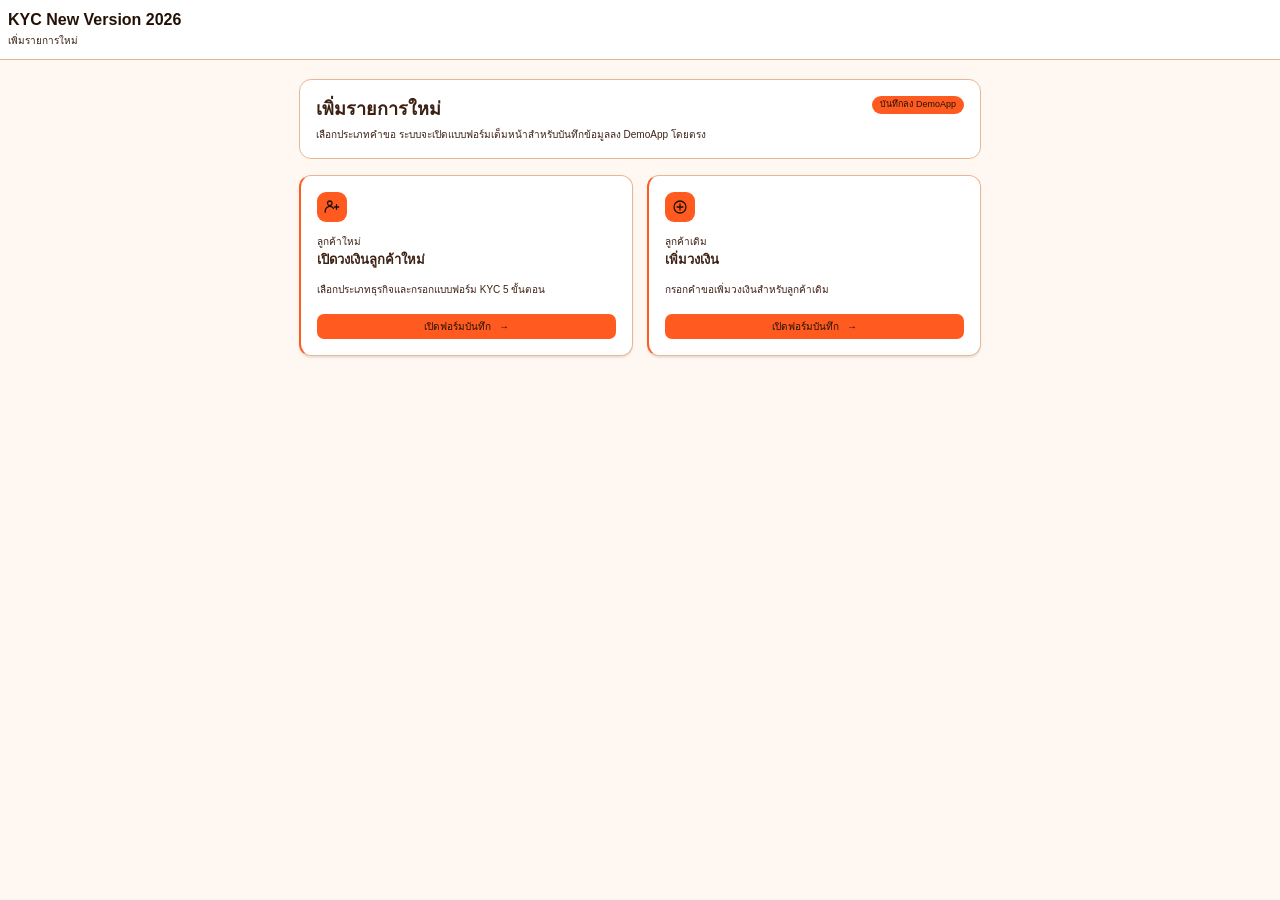
<file: request-create.html>
<!DOCTYPE html>
<html lang="th">
<head>
<meta charset="utf-8">
<meta name="viewport" content="width=device-width, initial-scale=1">
<title>เพิ่มรายการใหม่ | KYC New Version 2026</title>
<link rel="stylesheet" href="request-new.css">
</head>
<body class="request-create">
<header class="create-header">
  <a href="index.html">KYC New Version 2026</a>
  <p>เพิ่มรายการใหม่</p>
</header>
<main>
  <section class="panel create-intro" aria-labelledby="createHeading">
    <div>
      <h1 id="createHeading">เพิ่มรายการใหม่</h1>
      <p>เลือกประเภทคำขอ ระบบจะเปิดแบบฟอร์มเต็มหน้าสำหรับบันทึกข้อมูลลง DemoApp โดยตรง</p>
    </div>
    <span class="create-badge">บันทึกลง DemoApp</span>
  </section>
  <div class="create-options">
    <section class="panel create-card" aria-labelledby="newHeading">
      <span class="create-icon" aria-hidden="true">
        <svg viewBox="0 0 24 24" fill="none" stroke="currentColor" stroke-width="1.7" stroke-linecap="round" stroke-linejoin="round"><circle cx="9" cy="7" r="3"/><path d="M3 19v-2a6 6 0 0 1 11-3M18 9v6m-3-3h6"/></svg>
      </span>
      <p class="create-kind">ลูกค้าใหม่</p>
      <h2 id="newHeading">เปิดวงเงินลูกค้าใหม่</h2>
      <p class="create-description">เลือกประเภทธุรกิจและกรอกแบบฟอร์ม KYC 5 ขั้นตอน</p>
      <a class="create-link" href="request-new.html" aria-label="เปิดฟอร์มบันทึกคำขอเปิดวงเงินลูกค้าใหม่">เปิดฟอร์มบันทึก <span aria-hidden="true">→</span></a>
    </section>
    <section class="panel create-card" aria-labelledby="increaseHeading">
      <span class="create-icon" aria-hidden="true">
        <svg viewBox="0 0 24 24" fill="none" stroke="currentColor" stroke-width="1.7" stroke-linecap="round"><circle cx="12" cy="12" r="8"/><path d="M12 8v8m-4-4h8"/></svg>
      </span>
      <p class="create-kind">ลูกค้าเดิม</p>
      <h2 id="increaseHeading">เพิ่มวงเงิน</h2>
      <p class="create-description">กรอกคำขอเพิ่มวงเงินสำหรับลูกค้าเดิม</p>
      <a class="create-link" href="request-increase.html" aria-label="เปิดฟอร์มบันทึกคำขอเพิ่มวงเงิน">เปิดฟอร์มบันทึก <span aria-hidden="true">→</span></a>
    </section>
  </div>
</main>
</body>
</html>
</file>
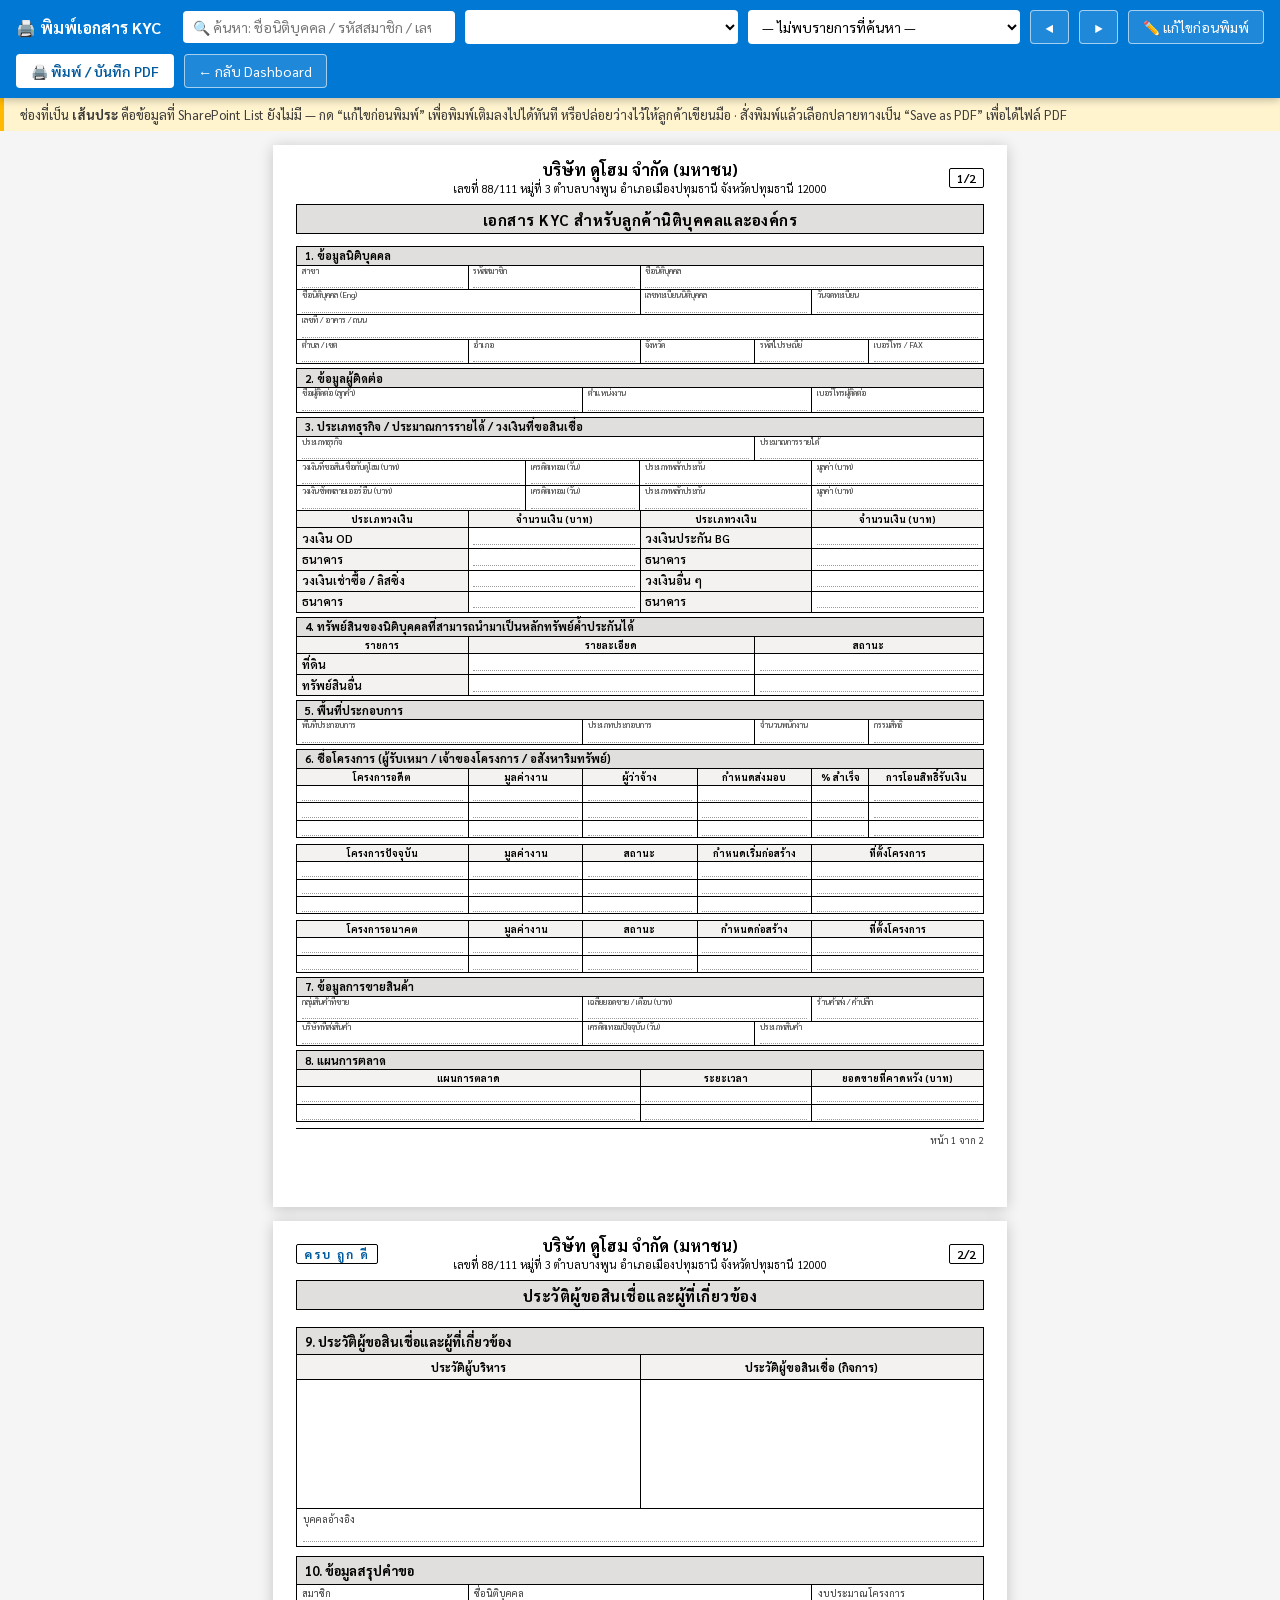
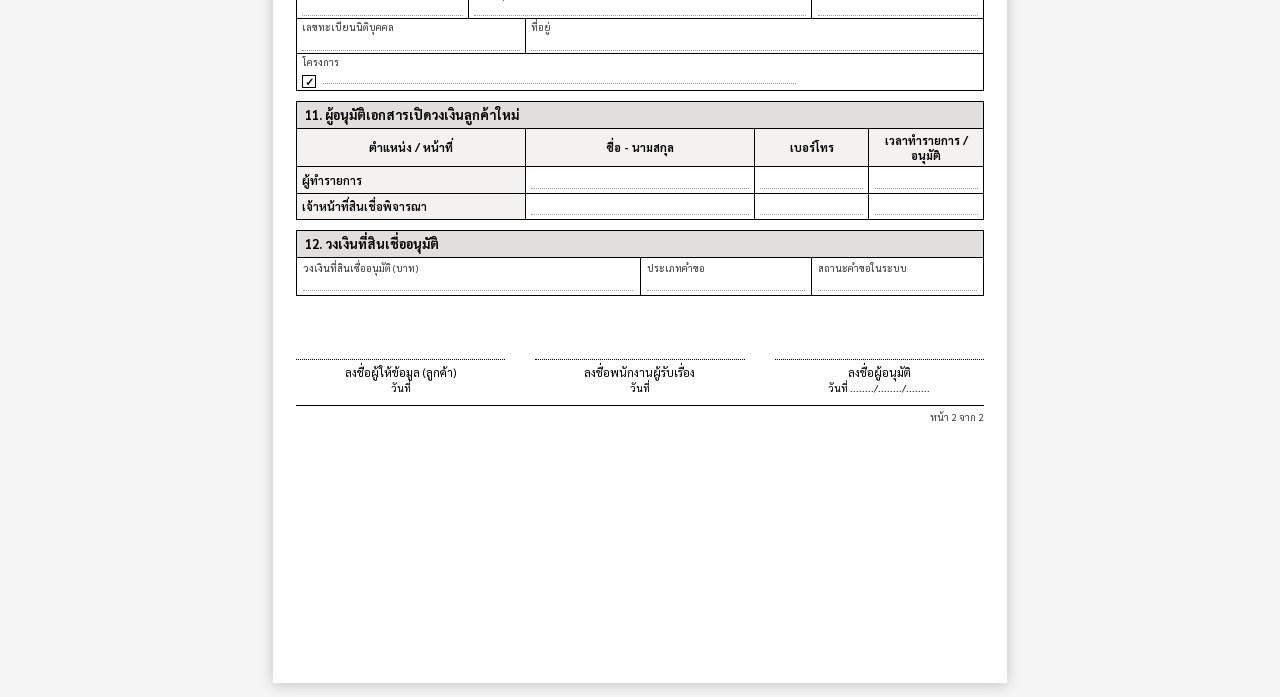
<file: scripts/print_template.html>
<!DOCTYPE html>
<html lang="th">
<head>
<meta charset="utf-8">
<meta name="viewport" content="width=device-width, initial-scale=1">
<title>เอกสาร KYC สำหรับลูกค้านิติบุคคลและองค์กร — บริษัท ดูโฮม จำกัด (มหาชน)</title>

<!-- ฟอนต์ Sarabun: อ่านง่าย รองรับภาษาไทย และเหมาะกับงานพิมพ์เอกสารราชการ/ธุรกิจ -->
<link rel="preconnect" href="https://fonts.googleapis.com">
<link rel="preconnect" href="https://fonts.gstatic.com" crossorigin>
<link href="https://fonts.googleapis.com/css2?family=Sarabun:wght@400;600;700&display=swap" rel="stylesheet">

<style>
/* =========================================================================
   1) ตัวแปรสี + รีเซ็ตพื้นฐาน
      ใช้โทน Microsoft Fluent Design ให้เข้าชุดกับหน้า Dashboard หลัก
   ========================================================================= */
:root{
  --ink:#000;              /* สีเส้นตาราง/ตัวอักษรบนกระดาษ (ดำสนิทเพื่อให้พิมพ์คมชัด) */
  --line:#000;
  --label:#1a1a1a;
  --fill:#f3f2f1;          /* พื้นหลังช่องหัวข้อ */
  --band:#e1dfdd;          /* แถบหัวข้อกลุ่ม */
  --brand:#0078D4;         /* สีหลัก Fluent */
  --brand-dark:#005a9e;
  --bg:#f5f5f5;            /* พื้นหลังนอกกระดาษ (เห็นเฉพาะบนจอ) */
  --edit:#fff8e1;          /* พื้นหลังช่องที่แก้ไขได้ */
}
*{box-sizing:border-box;}
html,body{margin:0;padding:0;}
body{
  font-family:'Sarabun','TH Sarabun New',Tahoma,sans-serif;
  background:var(--bg);
  color:var(--ink);
  -webkit-print-color-adjust:exact;   /* บังคับให้พิมพ์สีพื้นหลังออกมาด้วย */
  print-color-adjust:exact;
}

/* =========================================================================
   2) แถบเครื่องมือด้านบน (ไม่พิมพ์ออกกระดาษ — class .no-print)
   ========================================================================= */
.toolbar{
  position:sticky; top:0; z-index:50;
  background:var(--brand); color:#fff;
  padding:10px 16px;
  display:flex; flex-wrap:wrap; gap:10px; align-items:center;
  box-shadow:0 2px 8px rgba(0,0,0,.25);
}
.toolbar h1{font-size:16px;margin:0 12px 0 0;font-weight:700;white-space:nowrap;}
.toolbar .grow{flex:1 1 240px;min-width:180px;}
.toolbar select,.toolbar input{
  width:100%; padding:7px 10px; border:none; border-radius:4px;
  background:#fff; color:var(--ink);
  font-family:inherit; font-size:14px;
}
.btn{
  padding:7px 14px; border:1px solid rgba(255,255,255,.6); border-radius:4px;
  background:rgba(255,255,255,.12); color:#fff; cursor:pointer;
  font-family:inherit; font-size:14px; white-space:nowrap;
}
.btn:hover{background:#fff;color:var(--brand-dark);}
.btn.primary{background:#fff;color:var(--brand-dark);font-weight:600;}
.hint{
  background:#fff4ce;border-left:4px solid #ffb900;color:#3b3a39;
  padding:8px 16px;font-size:13px;
}

/* =========================================================================
   3) กระดาษ A4
      - ขนาดจริง 210x297mm หักขอบ 8mm เหลือพื้นที่พิมพ์ 194mm
      - บนจอแสดงเป็นการ์ดสีขาวมีเงา / ตอนพิมพ์ตัดเงาและระยะห่างออก
   ========================================================================= */
.sheet{
  width:194mm; min-height:281mm;
  margin:14px auto; padding:0;
  background:#fff; color:#000;
  box-shadow:0 2px 14px rgba(0,0,0,.2);
  position:relative;
  display:flex; flex-direction:column;
}

/* ---- หัวกระดาษ: ชื่อบริษัท + ที่อยู่ + เลขหน้า ---- */
.head{padding:4mm 6mm 2mm;position:relative;text-align:center;}
.head .co{font-size:16px;font-weight:700;line-height:1.2;}
.head .addr{font-size:11px;line-height:1.3;margin-top:.8mm;}
.head .pageno{
  position:absolute; right:6mm; top:6mm;
  font-size:12px; font-weight:600;
  border:1px solid var(--line); padding:1px 7px; border-radius:2px;
}
.head .doctitle{
  margin-top:2mm; font-size:15px; font-weight:700;
  background:var(--band); border:1px solid var(--line);
  padding:1.2mm 0; letter-spacing:.5px;
}
.body{padding:0 6mm 6mm;flex:1;}

/* =========================================================================
   4) ระบบตารางฟอร์ม (CSS Grid 12 คอลัมน์)
      ทุกช่องเป็น .cell ที่มีเส้นขอบบาง ๆ เหมือนฟอร์มกระดาษจริง
   ========================================================================= */
.band{                                   /* แถบหัวข้อกลุ่ม เช่น "ข้อมูลผู้ติดต่อ" */
  background:var(--band); border:1px solid var(--line); border-bottom:none;
  font-weight:700; font-size:13px; padding:1.2mm 2mm; margin-top:2.5mm;
}
.grid{
  display:grid; grid-template-columns:repeat(12,1fr);
  border-left:1px solid var(--line); border-top:1px solid var(--line);
}
.cell{
  border-right:1px solid var(--line); border-bottom:1px solid var(--line);
  padding:1mm 1.6mm; min-height:8.5mm;
  display:flex; flex-direction:column; justify-content:center;
  overflow:hidden;
}
.cell .lb{font-size:10px;color:#3b3a39;line-height:1.15;}   /* ป้ายชื่อช่อง */
.cell .vl{
  font-size:12.5px; font-weight:600; line-height:1.25;
  min-height:4.6mm; word-break:break-word;
}
.cell.h{                                  /* ช่องหัวคอลัมน์ของตาราง */
  background:var(--fill); font-size:11px; font-weight:700;
  text-align:center; min-height:6.5mm;
  justify-content:center; align-items:center;
}
.cell.lbl{background:var(--fill);font-size:11.5px;font-weight:600;justify-content:center;}
.cell.num .vl{text-align:right;font-variant-numeric:tabular-nums;}
.cell.ctr .vl{text-align:center;}
.cell.tall{min-height:11mm;}
.cell.dense{min-height:7mm;padding:.6mm 1.4mm;}        /* ตารางแถวถี่ (หน้า 1 มีเนื้อหาเยอะ) */
.cell.dense .vl{font-size:11.5px;min-height:4mm;}
.cell.memo{min-height:34mm;justify-content:flex-start;}/* กล่องข้อความยาว เช่น ประวัติผู้บริหาร */
.cell.memo .vl{font-size:12px;font-weight:400;line-height:1.6;min-height:32mm;white-space:pre-wrap;}
.cell.memo .vl:empty::after{
  /* กล่องเปล่า → พิมพ์เส้นบรรทัดให้เขียนมือ 5 บรรทัด */
  content:'';display:block;height:32mm;border-bottom:none;
  background:repeating-linear-gradient(to bottom,transparent 0 6.2mm,#c8c8c8 6.2mm 6.2mm);
}

/* -------------------------------------------------------------------------
   โหมดบีบอัดเฉพาะ "หน้า 1"
   หน้า 1 ของฟอร์มกระดาษจริงบรรจุถึง 8 หัวข้อ (33 แถว) ในกระดาษ A4 แผ่นเดียว
   จึงต้องลดความสูงแถว/ขนาดตัวอักษรลง เพื่อไม่ให้ล้นไปหน้าที่ 3
   ------------------------------------------------------------------------- */
#page1 .cell{min-height:5.6mm;padding:.3mm 1.2mm;}
#page1 .cell .lb{font-size:8px;line-height:1.05;}
#page1 .cell .vl{font-size:10.5px;line-height:1.15;min-height:3.4mm;}
#page1 .cell.h{min-height:4.6mm;font-size:9.5px;}
#page1 .cell.dense{min-height:4.6mm;padding:.3mm 1.2mm;}
#page1 .cell.dense .vl{font-size:10.5px;min-height:3.4mm;}
#page1 .band{margin-top:1mm;padding:.4mm 2mm;font-size:11px;}
#page1 .vl:empty::after{height:3.2mm;}
#page1 .foot{margin-top:1.5mm;}

/* คำขวัญบริษัทมุมขวาบนของหน้า 2 */
.head .slogan{
  position:absolute; left:6mm; top:6mm;
  font-size:12px; font-weight:700; color:var(--brand-dark);
  border:1px solid var(--line); border-radius:2px; padding:1px 7px; letter-spacing:2px;
}
/* ช่องติ๊กหน้าโครงการ */
.chk{display:inline-block;width:3.6mm;height:3.6mm;border:1px solid #000;margin-right:2mm;
     vertical-align:-.5mm;text-align:center;line-height:3.4mm;font-size:11px;font-weight:700;}

/* ความกว้างคอลัมน์ (span) */
.c1{grid-column:span 1}.c2{grid-column:span 2}.c3{grid-column:span 3}
.c4{grid-column:span 4}.c5{grid-column:span 5}.c6{grid-column:span 6}
.c7{grid-column:span 7}.c8{grid-column:span 8}.c9{grid-column:span 9}
.c10{grid-column:span 10}.c11{grid-column:span 11}.c12{grid-column:span 12}

/* ช่องที่ไม่มีข้อมูลใน SharePoint → พิมพ์เส้นประให้เขียนมือ */
.vl:empty::after{content:'';display:block;border-bottom:1px dotted #9a9a9a;height:4.4mm;}
/* กรณีช่องว่างอยู่ใน span (เช่น ชื่อโครงการที่มีเครื่องหมายติ๊กนำหน้า) */
.vl span[data-f]:empty::after{content:'';display:inline-block;width:70%;border-bottom:1px dotted #9a9a9a;height:4mm;}

/* ช่องที่พิมพ์แก้ไขได้บนหน้าจอก่อนสั่งพิมพ์ */
[contenteditable="true"]{outline:none;}
body.editmode [contenteditable="true"]{background:var(--edit);border-radius:2px;}

/* ท้ายกระดาษ */
.foot{
  border-top:1px solid var(--line); margin-top:2.5mm; padding-top:1.2mm;
  font-size:10px; display:flex; justify-content:space-between; color:#3b3a39;
}
.sign{display:grid;grid-template-columns:repeat(3,1fr);gap:8mm;margin-top:8mm;}
.sign div{text-align:center;font-size:11.5px;}
.sign .ln{border-bottom:1px dotted #000;height:9mm;margin-bottom:1.5mm;}

/* =========================================================================
   5) กฎเฉพาะตอนสั่งพิมพ์
   ========================================================================= */
@page{ size:A4 portrait; margin:8mm; }
@media print{
  body{background:#fff;}
  .no-print{display:none !important;}
  .sheet{
    width:auto; min-height:auto; margin:0; box-shadow:none;
    page-break-after:always;          /* 1 .sheet = 1 หน้ากระดาษ */
    break-after:page;
  }
  .sheet:last-of-type{page-break-after:auto;break-after:auto;}
  .grid{page-break-inside:avoid;break-inside:avoid;}
  body.editmode [contenteditable="true"]{background:transparent;}
}

/* =========================================================================
   6) Responsive — บนมือถือย่อกระดาษให้พอดีจอ (ไม่กระทบตอนพิมพ์)
   ========================================================================= */
@media screen and (max-width:820px){
  .sheet{
    width:194mm;
    transform:scale(.52); transform-origin:top left;
    margin:8px 0 -140mm 4px;
  }
  .toolbar h1{font-size:14px;}
}
</style>
</head>
<body>

<!-- =======================================================================
     แถบเครื่องมือ (ไม่ถูกพิมพ์)
     ======================================================================= -->
<div class="toolbar no-print">
  <h1>🖨️ พิมพ์เอกสาร KYC</h1>
  <div class="grow">
    <input id="q" type="search" placeholder="🔍 ค้นหา: ชื่อนิติบุคคล / รหัสสมาชิก / เลขทะเบียน / สาขา">
  </div>
  <div class="grow">
    <select id="statusFilter" aria-label="กรองตามสถานะ"></select>
  </div>
  <div class="grow">
    <select id="pick"></select>
  </div>
  <button class="btn" id="prev" title="รายการก่อนหน้า">◀</button>
  <button class="btn" id="next" title="รายการถัดไป">▶</button>
  <button class="btn" id="edit">✏️ แก้ไขก่อนพิมพ์</button>
  <button class="btn primary" id="print">🖨️ พิมพ์ / บันทึก PDF</button>
  <button class="btn" id="back" onclick="location.href='index.html'">← กลับ Dashboard</button>
</div>
<div class="hint no-print">
  ช่องที่เป็น <b>เส้นประ</b> คือข้อมูลที่ SharePoint List ยังไม่มี — กด “แก้ไขก่อนพิมพ์” เพื่อพิมพ์เติมลงไปได้ทันที
  หรือปล่อยว่างไว้ให้ลูกค้าเขียนมือ · สั่งพิมพ์แล้วเลือกปลายทางเป็น “Save as PDF” เพื่อได้ไฟล์ PDF
</div>

<!-- =======================================================================
     หน้าที่ 1 / 2
     ======================================================================= -->
<section class="sheet" id="page1">
  <div class="head">
    <div class="pageno">1/2</div>
    <div class="co">บริษัท ดูโฮม จำกัด (มหาชน)</div>
    <div class="addr">เลขที่ 88/111 หมู่ที่ 3 ตำบลบางพูน อำเภอเมืองปทุมธานี จังหวัดปทุมธานี 12000</div>
    <div class="doctitle">เอกสาร KYC สำหรับลูกค้านิติบุคคลและองค์กร</div>
  </div>

  <div class="body">

    <!-- ---------- ส่วนที่ 1: ข้อมูลนิติบุคคล ---------- -->
    <div class="band">1. ข้อมูลนิติบุคคล</div>
    <div class="grid">
      <div class="cell c3"><div class="lb">สาขา</div><div class="vl" data-f="branch"></div></div>
      <div class="cell c3"><div class="lb">รหัสสมาชิก</div><div class="vl" data-f="customerId"></div></div>
      <div class="cell c6"><div class="lb">ชื่อนิติบุคคล</div><div class="vl" data-f="registeredName"></div></div>

      <div class="cell c6"><div class="lb">ชื่อนิติบุคคล (Eng)</div><div class="vl" data-f="nameEng" data-edit="1"></div></div>
      <div class="cell c3"><div class="lb">เลขทะเบียนนิติบุคคล</div><div class="vl" data-f="registrationNumber"></div></div>
      <div class="cell c3"><div class="lb">วันจดทะเบียน</div><div class="vl" data-f="registerDate" data-edit="1"></div></div>

      <div class="cell c12"><div class="lb">เลขที่ / อาคาร / ถนน</div><div class="vl" data-f="address"></div></div>

      <div class="cell c3"><div class="lb">ตำบล / เขต</div><div class="vl" data-f="county"></div></div>
      <div class="cell c3"><div class="lb">อำเภอ</div><div class="vl" data-f="district"></div></div>
      <div class="cell c2"><div class="lb">จังหวัด</div><div class="vl" data-f="province"></div></div>
      <div class="cell c2"><div class="lb">รหัสไปรษณีย์</div><div class="vl" data-f="postOffice"></div></div>
      <div class="cell c2"><div class="lb">เบอร์โทร / FAX</div><div class="vl" data-f="telephone"></div></div>
    </div>

    <!-- ---------- ส่วนที่ 2: ข้อมูลผู้ติดต่อ ---------- -->
    <div class="band">2. ข้อมูลผู้ติดต่อ</div>
    <div class="grid">
      <div class="cell c5"><div class="lb">ชื่อผู้ติดต่อ (ลูกค้า)</div><div class="vl" data-f="contactName"></div></div>
      <div class="cell c4"><div class="lb">ตำแหน่งงาน</div><div class="vl" data-f="position"></div></div>
      <div class="cell c3"><div class="lb">เบอร์โทรผู้ติดต่อ</div><div class="vl" data-f="contactNumber"></div></div>
    </div>

    <!-- ---------- ส่วนที่ 3: ธุรกิจ / รายได้ / วงเงิน ---------- -->
    <div class="band">3. ประเภทธุรกิจ / ประมาณการรายได้ / วงเงินที่ขอสินเชื่อ</div>
    <div class="grid">
      <div class="cell c8"><div class="lb">ประเภทธุรกิจ</div><div class="vl" data-f="businessType"></div></div>
      <div class="cell c4"><div class="lb">ประมาณการรายได้</div><div class="vl" data-f="income"></div></div>

      <div class="cell c4 num"><div class="lb">วงเงินที่ขอสินเชื่อกับดูโฮม (บาท)</div><div class="vl" data-f="limit"></div></div>
      <div class="cell c2 ctr"><div class="lb">เครดิตเทอม (วัน)</div><div class="vl" data-f="credit1"></div></div>
      <div class="cell c3"><div class="lb">ประเภทหลักประกัน</div><div class="vl" data-f="marginType1"></div></div>
      <div class="cell c3 num"><div class="lb">มูลค่า (บาท)</div><div class="vl" data-f="value1"></div></div>

      <div class="cell c4 num"><div class="lb">วงเงินซัพพลายเออร์อื่น (บาท)</div><div class="vl" data-f="limitOther"></div></div>
      <div class="cell c2 ctr"><div class="lb">เครดิตเทอม (วัน)</div><div class="vl" data-f="credit2"></div></div>
      <div class="cell c3"><div class="lb">ประเภทหลักประกัน</div><div class="vl" data-f="marginType2"></div></div>
      <div class="cell c3 num"><div class="lb">มูลค่า (บาท)</div><div class="vl" data-f="value2"></div></div>
    </div>

    <!-- วงเงินสถาบันการเงิน 4 ประเภท -->
    <div class="grid" style="margin-top:-1px">
      <div class="cell h c3">ประเภทวงเงิน</div>
      <div class="cell h c3">จำนวนเงิน (บาท)</div>
      <div class="cell h c3">ประเภทวงเงิน</div>
      <div class="cell h c3">จำนวนเงิน (บาท)</div>

      <div class="cell lbl c3">วงเงิน OD</div>
      <div class="cell c3 num"><div class="vl" data-f="limitOD"></div></div>
      <div class="cell lbl c3">วงเงินประกัน BG</div>
      <div class="cell c3 num"><div class="vl" data-f="insuranceLimit"></div></div>

      <div class="cell lbl c3">ธนาคาร</div>
      <div class="cell c3"><div class="vl" data-f="bank1"></div></div>
      <div class="cell lbl c3">ธนาคาร</div>
      <div class="cell c3"><div class="vl" data-f="bank2"></div></div>

      <div class="cell lbl c3">วงเงินเช่าซื้อ / ลิสซิ่ง</div>
      <div class="cell c3 num"><div class="vl" data-f="leasingLimit"></div></div>
      <div class="cell lbl c3">วงเงินอื่น ๆ</div>
      <div class="cell c3 num"><div class="vl" data-f="otherLimits"></div></div>

      <div class="cell lbl c3">ธนาคาร</div>
      <div class="cell c3"><div class="vl" data-f="bank3"></div></div>
      <div class="cell lbl c3">ธนาคาร</div>
      <div class="cell c3"><div class="vl" data-f="bank4"></div></div>
    </div>

    <!-- ---------- ส่วนที่ 4: ทรัพย์สินค้ำประกัน ---------- -->
    <div class="band">4. ทรัพย์สินของนิติบุคคลที่สามารถนำมาเป็นหลักทรัพย์ค้ำประกันได้</div>
    <div class="grid">
      <div class="cell h c3">รายการ</div>
      <div class="cell h c5">รายละเอียด</div>
      <div class="cell h c4">สถานะ</div>

      <!-- ที่ดิน ← คอลัมน์ land / สถานะ ← คอลัมน์ Status_1 -->
      <div class="cell lbl c3">ที่ดิน</div>
      <div class="cell c5"><div class="vl" data-f="land" data-edit="1"></div></div>
      <div class="cell c4"><div class="vl" data-f="landStatus" data-edit="1"></div></div>

      <!-- ทรัพย์สินอื่น ← คอลัมน์ other_property / สถานะ ← คอลัมน์ Status_2 -->
      <div class="cell lbl c3">ทรัพย์สินอื่น</div>
      <div class="cell c5"><div class="vl" data-f="otherProperty" data-edit="1"></div></div>
      <div class="cell c4"><div class="vl" data-f="otherPropertyStatus" data-edit="1"></div></div>
    </div>

    <!-- ---------- ส่วนที่ 5: พื้นที่ประกอบการ ---------- -->
    <div class="band">5. พื้นที่ประกอบการ</div>
    <div class="grid">
      <div class="cell c5"><div class="lb">พื้นที่ประกอบการ</div><div class="vl" data-f="premises" data-edit="1"></div></div>
      <div class="cell c3"><div class="lb">ประเภทประกอบการ</div><div class="vl" data-f="premisesType" data-edit="1"></div></div>
      <div class="cell c2 ctr"><div class="lb">จำนวนพนักงาน</div><div class="vl" data-f="employees" data-edit="1"></div></div>
      <div class="cell c2"><div class="lb">กรรมสิทธิ์</div><div class="vl" data-f="ownership" data-edit="1"></div></div>
    </div>

    <!-- ---------- ส่วนที่ 6: ชื่อโครงการ (อดีต / ปัจจุบัน / อนาคต) ---------- -->
    <div class="band">6. ชื่อโครงการ (ผู้รับเหมา / เจ้าของโครงการ / อสังหาริมทรัพย์)</div>

    <!-- 6.1 โครงการอดีต -->
    <div class="grid">
      <div class="cell h c3">โครงการอดีต</div>
      <div class="cell h c2">มูลค่างาน</div>
      <div class="cell h c2">ผู้ว่าจ้าง</div>
      <div class="cell h c2">กำหนดส่งมอบ</div>
      <div class="cell h c1">% สำเร็จ</div>
      <div class="cell h c2">การโอนสิทธิ์รับเงิน</div>
    </div>
    <div class="grid" id="tblPast" style="margin-top:-1px"></div>

    <!-- 6.2 โครงการปัจจุบัน -->
    <div class="grid" style="margin-top:1.5mm">
      <div class="cell h c3">โครงการปัจจุบัน</div>
      <div class="cell h c2">มูลค่างาน</div>
      <div class="cell h c2">สถานะ</div>
      <div class="cell h c2">กำหนดเริ่มก่อสร้าง</div>
      <div class="cell h c3">ที่ตั้งโครงการ</div>
    </div>
    <div class="grid" id="tblNow" style="margin-top:-1px"></div>

    <!-- 6.3 โครงการอนาคต -->
    <div class="grid" style="margin-top:1.5mm">
      <div class="cell h c3">โครงการอนาคต</div>
      <div class="cell h c2">มูลค่างาน</div>
      <div class="cell h c2">สถานะ</div>
      <div class="cell h c2">กำหนดก่อสร้าง</div>
      <div class="cell h c3">ที่ตั้งโครงการ</div>
    </div>
    <div class="grid" id="tblFuture" style="margin-top:-1px"></div>

    <!-- ---------- ส่วนที่ 7: ข้อมูลการขายสินค้า ---------- -->
    <div class="band">7. ข้อมูลการขายสินค้า</div>
    <div class="grid">
      <div class="cell dense c5"><div class="lb">กลุ่มสินค้าที่ขาย</div><div class="vl" data-f="productGroup" data-edit="1"></div></div>
      <div class="cell dense c4 num"><div class="lb">เฉลี่ยยอดขาย / เดือน (บาท)</div><div class="vl" data-f="avgSales" data-edit="1"></div></div>
      <div class="cell dense c3"><div class="lb">ร้านค้าส่ง / ค้าปลีก</div><div class="vl" data-f="wholesaleRetail"></div></div>

      <div class="cell dense c5"><div class="lb">บริษัทที่ส่งสินค้า</div><div class="vl" data-f="supplier" data-edit="1"></div></div>
      <div class="cell dense c3 ctr"><div class="lb">เครดิตเทอมปัจจุบัน (วัน)</div><div class="vl" data-f="currentCredit"></div></div>
      <div class="cell dense c4"><div class="lb">ประเภทสินค้า</div><div class="vl" data-f="productType" data-edit="1"></div></div>
    </div>

    <!-- ---------- ส่วนที่ 8: แผนการตลาด ---------- -->
    <div class="band">8. แผนการตลาด</div>
    <div class="grid">
      <div class="cell h c6">แผนการตลาด</div>
      <div class="cell h c3">ระยะเวลา</div>
      <div class="cell h c3">ยอดขายที่คาดหวัง (บาท)</div>

      <div class="cell dense c6"><div class="vl" data-f="mkPlan1" data-edit="1"></div></div>
      <div class="cell dense c3"><div class="vl" data-f="mkTerm1" data-edit="1"></div></div>
      <div class="cell dense c3 num"><div class="vl" data-f="mkTarget1" data-edit="1"></div></div>

      <div class="cell dense c6"><div class="vl" data-f="mkPlan2" data-edit="1"></div></div>
      <div class="cell dense c3"><div class="vl" data-f="mkTerm2" data-edit="1"></div></div>
      <div class="cell dense c3 num"><div class="vl" data-f="mkTarget2" data-edit="1"></div></div>
    </div>

    <div class="foot">
      <span data-f="footLeft"></span>
      <span>หน้า 1 จาก 2</span>
    </div>
  </div>
</section>

<!-- =======================================================================
     หน้าที่ 2 / 2
     ======================================================================= -->
<section class="sheet" id="page2">
  <div class="head">
    <div class="pageno">2/2</div>
    <div class="slogan">ครบ ถูก ดี</div>
    <div class="co">บริษัท ดูโฮม จำกัด (มหาชน)</div>
    <div class="addr">เลขที่ 88/111 หมู่ที่ 3 ตำบลบางพูน อำเภอเมืองปทุมธานี จังหวัดปทุมธานี 12000</div>
    <div class="doctitle">ประวัติผู้ขอสินเชื่อและผู้ที่เกี่ยวข้อง</div>
  </div>

  <div class="body">

    <!-- ---------- ส่วนที่ 9: ประวัติผู้บริหาร / ประวัติกิจการ ---------- -->
    <div class="band">9. ประวัติผู้ขอสินเชื่อและผู้ที่เกี่ยวข้อง</div>
    <div class="grid">
      <div class="cell h c6">ประวัติผู้บริหาร</div>
      <div class="cell h c6">ประวัติผู้ขอสินเชื่อ (กิจการ)</div>

      <!-- กล่องข้อความยาว: ถ้าไม่มีข้อมูลจะพิมพ์เส้นบรรทัดให้เขียนมือ -->
      <div class="cell memo c6"><div class="vl" data-f="execProfile" data-edit="1"></div></div>
      <div class="cell memo c6"><div class="vl" data-f="bizProfile" data-edit="1"></div></div>

      <div class="cell c12"><div class="lb">บุคคลอ้างอิง</div><div class="vl" data-f="reference" data-edit="1"></div></div>
    </div>

    <!-- ---------- ส่วนที่ 10: สรุปคำขอ (ข้อมูลสมาชิก + โครงการ) ---------- -->
    <div class="band">10. ข้อมูลสรุปคำขอ</div>
    <div class="grid">
      <div class="cell dense c3"><div class="lb">สมาชิก</div><div class="vl" data-f="customerId"></div></div>
      <div class="cell dense c6"><div class="lb">ชื่อนิติบุคคล</div><div class="vl" data-f="registeredName"></div></div>
      <div class="cell dense c3"><div class="lb">งบประมาณโครงการ</div><div class="vl" data-f="projectBudget" data-edit="1"></div></div>

      <div class="cell dense c4"><div class="lb">เลขทะเบียนนิติบุคคล</div><div class="vl" data-f="registrationNumber"></div></div>
      <div class="cell dense c8"><div class="lb">ที่อยู่</div><div class="vl" data-f="fullAddress"></div></div>

      <div class="cell dense c12">
        <div class="lb">โครงการ</div>
        <div class="vl"><span class="chk">&#10003;</span><span data-f="projectName" data-edit="1"></span></div>
      </div>
    </div>

    <!-- ---------- ส่วนที่ 11: ผู้อนุมัติเอกสารเปิดวงเงินลูกค้าใหม่ ---------- -->
    <div class="band">11. ผู้อนุมัติเอกสารเปิดวงเงินลูกค้าใหม่</div>
    <div class="grid">
      <div class="cell h c4">ตำแหน่ง / หน้าที่</div>
      <div class="cell h c4">ชื่อ - นามสกุล</div>
      <div class="cell h c2">เบอร์โทร</div>
      <div class="cell h c2">เวลาทำรายการ / อนุมัติ</div>

      <!-- 1) ผู้ทำรายการ -->
      <div class="cell dense lbl c4">ผู้ทำรายการ</div>
      <div class="cell dense c4"><div class="vl" data-f="maker" data-edit="1"></div></div>
      <div class="cell dense c2"><div class="vl" data-f="makerPhone" data-edit="1"></div></div>
      <div class="cell dense c2 ctr"><div class="vl" data-f="makerTime"></div></div>

      <!-- 2) เจ้าหน้าที่สินเชื่อพิจารณา ← คอลัมน์ AppCredit -->
      <div class="cell dense lbl c4">เจ้าหน้าที่สินเชื่อพิจารณา</div>
      <div class="cell dense c4"><div class="vl" data-f="appCredit" data-edit="1"></div></div>
      <div class="cell dense c2"><div class="vl" data-f="appCreditPhone" data-edit="1"></div></div>
      <div class="cell dense c2 ctr"><div class="vl" data-f="appCreditTime" data-edit="1"></div></div>
    </div>

    <!-- ---------- ส่วนที่ 12: วงเงินที่สินเชื่ออนุมัติ ----------
         หมายเหตุ: ตัวเลขวงเงินในส่วนนี้ดึงจากคอลัมน์ SharePoint "CraditApprove" เท่านั้น
         (ไม่ใช่คอลัมน์ limit ซึ่งเป็น "วงเงินที่ขอ" และแสดงไว้ในส่วนที่ 3 หน้า 1 แล้ว) -->
    <div class="band">12. วงเงินที่สินเชื่ออนุมัติ</div>
    <div class="grid">
      <div class="cell c6 num"><div class="lb">วงเงินที่สินเชื่ออนุมัติ (บาท)</div><div class="vl" data-f="approvedLimit" data-edit="1"></div></div>
      <div class="cell c3"><div class="lb">ประเภทคำขอ</div><div class="vl" data-f="typeRequest"></div></div>
      <div class="cell c3"><div class="lb">สถานะคำขอในระบบ</div><div class="vl" data-f="status"></div></div>
    </div>

    <div class="sign">
      <div><div class="ln"></div>ลงชื่อผู้ให้ข้อมูล (ลูกค้า) <span data-f="owner"></span><br><span style="font-size:10px">วันที่ <span data-f="requestDate"></span></span></div>
      <div><div class="ln"></div>ลงชื่อพนักงานผู้รับเรื่อง <span data-f="appCredit"></span><br><span style="font-size:10px">วันที่ <span data-f="appCreditTime"></span></span></div>
      <div><div class="ln"></div>ลงชื่อผู้อนุมัติ<br><span style="font-size:10px">วันที่ ......../......../........</span></div>
    </div>

    <div class="foot">
      <span data-f="footLeft"></span>
      <span>หน้า 2 จาก 2</span>
    </div>
  </div>
</section>

<script>
/* =========================================================================
   ข้อมูลถูกฝังโดย scripts/build_dashboard.py ตอน build
   (placeholder ด้านล่างจะถูกแทนที่ด้วย JSON ของ SharePoint List)
   ========================================================================= */
window.DEMOAPP_DATA = /*__DATA__*/null/*__ENDDATA__*/;

/* =========================================================================
   ส่วนที่ 1) Utilities — ฟังก์ชันช่วยจัดรูปแบบข้อมูล
   ========================================================================= */

/** แปลงตัวเลข/สตริงตัวเลขให้อยู่ในรูปมีคอมมา เช่น 500000 -> "500,000.00" */
function money(v){
  if(v===null||v===undefined||v==='') return '';
  var n = typeof v === 'number' ? v : parseFloat(String(v).replace(/[^\d.\-]/g,''));
  if(!isFinite(n)||n===0) return '';
  return n.toLocaleString('th-TH',{minimumFractionDigits:2, maximumFractionDigits:2});
}

/** แปลงวันที่หรือตราประทับเวลาเป็น DD/MM/YYYY โดยตัดเวลาออก */
function thDate(value){
  return thDay(value);
}

/**
 * แปลงค่าวันที่ให้เป็น "วันที่อย่างเดียว" แบบไทย เช่น "25/02/2015"
 * ใช้กับช่อง "วันจดทะเบียน" ที่ดึงจากคอลัมน์ `Data` ของลิสต์ DemoApp
 * ค่าในลิสต์เก็บเป็นข้อความรูปแบบอเมริกัน MM/DD/YYYY hh:mm:ss เช่น "02/25/2015 17:00:00"
 * จึงต้องแยกเดือน/วันเองก่อน (ถ้าปล่อยให้ new Date() เดา บางเบราว์เซอร์จะสลับวัน-เดือน)
 * รองรับทั้ง MM/DD/YYYY, DD/MM/YYYY (เดาจากค่าที่ > 12) และ ISO 8601
 */
function thDay(v){
  if(v === null || v === undefined) return '';
  var s = String(v).trim();
  if(!s) return '';
  var p = function(x){ return String(x).padStart(2,'0'); };

  // รูปแบบ ISO: 2015-02-25 หรือ 2015-02-25T10:00:00Z
  var iso = s.match(/^(\d{4})-(\d{2})-(\d{2})/);
  if(iso) return p(iso[3]) + '/' + p(iso[2]) + '/' + iso[1];

  // รูปแบบคั่นด้วย / หรือ - เช่น 02/25/2015 17:00:00
  var m = s.match(/^(\d{1,2})[\/\-](\d{1,2})[\/\-](\d{4})/);
  if(m){
    var a = parseInt(m[1],10), b = parseInt(m[2],10), y = parseInt(m[3],10);
    var day, mon;
    if(a > 12){ day = a; mon = b; }        // ต้องเป็น DD/MM/YYYY แน่นอน
    else { mon = a; day = b; }             // ค่าเริ่มต้น = MM/DD/YYYY (ตามที่ลิสต์เก็บจริง)
    if(mon < 1 || mon > 12 || day < 1 || day > 31) return s;
    return p(day) + '/' + p(mon) + '/' + y;
  }

  // เผื่อรูปแบบอื่น ๆ ที่ Date อ่านได้
  var d = new Date(s);
  if(!isNaN(d)) return p(d.getDate()) + '/' + p(d.getMonth()+1) + '/' + d.getFullYear();
  return s;   // อ่านไม่ออก → แสดงค่าดิบไปเลย ดีกว่าทิ้งช่องว่าง
}

/**
 * ทำชื่อคอลัมน์ให้เทียบกันได้
 * SharePoint เก็บชื่อ internal แบบเข้ารหัส เช่น 'Customer_x0020_Name'
 * (_x0020_ = ช่องว่าง) ต้องถอดรหัสก่อน ไม่งั้นจะเทียบกับ 'Customer Name' ไม่ติด
 */
function normKey(s){
  s = String(s || '').replace(/_x([0-9a-fA-F]{4})_/g, function(_, h){
    return String.fromCharCode(parseInt(h, 16));
  });
  return s.toLowerCase().replace(/[^a-z0-9]/g, '');
}

/** อ่านค่าจาก _raw ของแถว โดยลองหลายชื่อคอลัมน์ (CSV vs Graph internal name) */
function raw(row, /* ...names */){
  var r = (row && row._raw) || {};
  for(var i=1;i<arguments.length;i++){
    var k = arguments[i];
    if(r[k]!==undefined && r[k]!==null && r[k]!=='') return r[k];
    // เทียบแบบไม่สนช่องว่าง/ตัวพิมพ์/ขีดล่าง/รหัส _x0020_
    var want = normKey(k);
    for(var kk in r){
      if(normKey(kk) === want && r[kk]!==null && r[kk]!=='') return r[kk];
    }
  }
  return '';
}

/**
 * อ่านค่าจาก _raw โดยเทียบ "ชื่อคอลัมน์ที่ขึ้นต้นด้วย prefix"
 * ใช้กับคอลัมน์ที่ผู้ใช้ระบุชื่อมาไม่ครบ เช่น `establishment_...`
 * (SharePoint อาจตั้งชื่อจริงเป็น establishment_area / establishment_type ฯลฯ)
 * @param {object} row  แถวข้อมูล
 * @param {string} pre  คำนำหน้าชื่อคอลัมน์ (ไม่สนตัวพิมพ์/ขีดล่าง)
 * @param {string} [not] คำนำหน้าที่ต้องข้าม (กันชนกับช่องอื่น)
 */
function rawStarts(row, pre, not){
  var r = (row && row._raw) || {};
  var p = normKey(pre), n = not ? normKey(not) : null;
  for(var kk in r){
    var k = normKey(kk);
    if(k.indexOf(p) === 0 && (!n || k.indexOf(n) !== 0)
       && r[kk] !== null && r[kk] !== undefined && r[kk] !== '') return r[kk];
  }
  return '';
}

/**
 * ประกอบที่อยู่เต็มบรรทัดเดียวสำหรับหน้า 2
 * รูปแบบ: "35/38 หมู่ที่ 3 ต.วิชิต อ.เมืองภูเก็ต จ.ภูเก็ต 83000"
 * เติมคำนำหน้า ต./อ./จ. ให้เอง ถ้าค่าที่มาจากลิสต์ยังไม่มีคำนำหน้า
 */
function fullAddr(r){
  var pre = function(p, v){
    v = String(v || '').trim();
    if(!v) return '';
    return /^(ต\.|อ\.|จ\.|ตำบล|อำเภอ|จังหวัด|แขวง|เขต)/.test(v) ? v : p + v;
  };
  var parts = [
    /* เลขที่/อาคาร/ถนน ใช้คอลัมน์ Address แบบ Single line of text */
    String(raw(r,'Address','address','project_location1','Project_Location1','projectlocation1',
                 'building_road','Building_Road') || '').trim(),
    pre('ต.', raw(r,'county','County')),
    pre('อ.', r.district || raw(r,'district')),
    pre('จ.', r.province || raw(r,'province')),
    /* รหัสไปรษณีย์ ← คอลัมน์ `Postcode` (คอลัมน์ post_office เดิมว่างทั้งลิสต์) */
    String(raw(r,'Postcode','post_code','post_office','PostOffice','postcode') || '').trim()
  ];
  return parts.filter(function(x){ return x; }).join(' ');
}

/* =========================================================================
   ส่วนที่ 2) State — ข้อมูลทั้งหมด + รายการที่กำลังแสดง
   ========================================================================= */
var DATA = window.DEMOAPP_DATA || {rows:[]};
var ROWS = DATA.rows || [];
var view = ROWS.slice();     // รายการหลังกรองด้วยช่องค้นหา
var cur  = 0;                // index ของรายการที่กำลังแสดง

/* =========================================================================
   ส่วนที่ 3) Mapping — แปลง 1 แถวของ SharePoint เป็นค่าที่ใช้เติมในฟอร์ม
      key ตรงกับ attribute data-f="..." ใน HTML ด้านบน
   ========================================================================= */
function mapRow(r){
  if(!r) return {};
  return {
    /* --- ส่วนที่ 1 ข้อมูลนิติบุคคล --- */
    branch:             r.branch || '',
    customerId:         r.customerId || '',
    registeredName:     raw(r,'Registered_Name') || r.customerName || r.title || '',
    nameEng:            raw(r,'Registered_Name_Eng','Name_Eng','NameEng'),
    registrationNumber: raw(r,'registration_number','RegistrationNumber'),
    /* วันจดทะเบียน ← คอลัมน์ `Data` ของลิสต์ DemoApp (เก็บเป็นข้อความ MM/DD/YYYY hh:mm:ss)
       แปลงเป็นวันที่ไทย dd/mm/yyyy ด้วย thDay() */
    registerDate:       thDay(raw(r,'Data','register_date','RegisterDate','registration_date')),
    /* เลขที่ / อาคาร / ถนน ← คอลัมน์ `Address` แบบ Single line of text
       (คอลัมน์เดิมเป็นตัวสำรองเพื่อรองรับข้อมูลเก่า) */
    address:            raw(r,'Address','address','project_location1','Project_Location1','projectlocation1',
                                'building_road','Building_Road'),
    county:             raw(r,'county','County'),
    district:           r.district || raw(r,'district'),
    province:           r.province || raw(r,'province'),
    /* รหัสไปรษณีย์ ← คอลัมน์ `Postcode` ของลิสต์ DemoApp
       (คอลัมน์ `post_office` เดิมว่างทั้งลิสต์ จึงเหลือไว้เป็นตัวสำรองเท่านั้น) */
    postOffice:         raw(r,'Postcode','post_code','PostCode',
                                'post_office','PostOffice','postcode'),
    telephone:          raw(r,'telephone','Telephone'),

    /* --- ส่วนที่ 2 ผู้ติดต่อ --- */
    contactName:        r.contact || raw(r,'contact_name'),
    position:           raw(r,'position','Position'),
    contactNumber:      raw(r,'contact_number','ContactNumber'),

    /* --- ส่วนที่ 3 ธุรกิจ / วงเงิน --- */
    businessType:       r.businessType || raw(r,'business_type'),
    income:             r.income || raw(r,'Estimated_annual_income'),
    limit:              money(r.limitNum || raw(r,'limit')),
    credit1:            r.credit1 || raw(r,'credit_semester1'),
    marginType1:        raw(r,'Margin_type1','MarginType1'),
    value1:             money(raw(r,'value')),
    limitOther:         money(r.limitOther || raw(r,'limit_other')),
    credit2:            r.credit2 || raw(r,'credit_semester2'),
    marginType2:        raw(r,'Margin_type2','MarginType2'),
    value2:             money(raw(r,'value2')),
    limitOD:            money(raw(r,'limit_other','Limit_Other','limit_OD','limitOD')),
    bank1:              raw(r,'Bank1'),
    insuranceLimit:     money(raw(r,'credit_semester2','Credit_Semester2','insurance_limit')),
    bank2:              raw(r,'Bank2'),
    leasingLimit:       money(raw(r,'leasing_limit')),
    bank3:              raw(r,'Bank3'),
    otherLimits:        money(raw(r,'Other_limits')),
    bank4:              raw(r,'Bank4'),

    /* --- ส่วนที่ 4 ทรัพย์สินค้ำประกัน ---
       ที่ดิน          ← คอลัมน์ `land`
       สถานะ (ที่ดิน)  ← คอลัมน์ `Status_1`
       ทรัพย์สินอื่น    ← คอลัมน์ `Other_limits`
                         (สำรอง: `other_property` ซึ่งชื่อจริงในลิสต์มีช่องว่างนำหน้า
                          คือ ' other_property' — normKey() ตัดช่องว่างให้แล้ว)
       สถานะ (อื่น)    ← คอลัมน์ `Status_2` */
    land:                 raw(r,'land','Land') || r.land || '',
    landStatus:           raw(r,'Status_1','status1','land_status'),
    otherProperty:        raw(r,'Other_limits','other_limits','OtherLimits',
                                'other_property','other property','OtherProperty'),
    otherPropertyStatus:  raw(r,'Status_2','status2','other_property_status'),

    /* --- ส่วนที่ 5 พื้นที่ประกอบการ ---
       พื้นที่ประกอบการ ← คอลัมน์ `establishment_...` (ชื่อเต็มในลิสต์อาจยาวกว่านี้
       จึงใช้ rawStarts() จับคู่แบบ "ขึ้นต้นด้วย establishment" แต่ข้าม
       establishment_type ที่ใช้เป็นประเภทประกอบการ)
       จำนวนพนักงาน   ← คอลัมน์ `number_employees` */
    premises:     raw(r,'establishment_area','establishment')
                    || rawStarts(r,'establishment','establishment_type')
                    || raw(r,'premises','operating_area'),
    premisesType: raw(r,'establishment_type','premises_type','operating_type'),
    employees:    raw(r,'number_employees','NumberEmployees','number_of_employees',
                        'employees','employee_count'),
    ownership:    raw(r,'ownership'),

    /* --- ส่วนที่ 6 โครงการ (แถวแรกดึงจากลิสต์ แถวอื่นเว้นให้กรอกมือ) --- */
    pastProject:    raw(r,'past_project','Past_Project','pastproject'),
    pastValue:      money(raw(r,'work_value1','Work_Value1','workvalue1')),
    employer:        raw(r,'employer','Employer'),
    deliveryDeadline: thDate(raw(r,'delivery_deadline','Delivery_Deadline','deliverydeadline')),
    transferOwnership: raw(r,'transfer_of_ownership','Transfer_Of_Ownership','transferofownership'),
    nowProject:     raw(r,'project','Project'),
    nowValue:       money(raw(r,'work_value2','Work_Value2','workvalue2')),
    nowStatus:      raw(r,'status2_2','Status2_2','status22'),
    nowStart:       thDate(raw(r,'start_of_construction1','Start_Of_Construction1','startofconstruction1')),
    nowLocation:    raw(r,'project_location1','Project_Location1','projectlocation1'),
    futureProject:  raw(r,'future_project','Future_Project','futureproject'),
    futureValue:    money(raw(r,'work_value3','Work_Value3','workvalue3')),
    futureStatus:   raw(r,'status3_3','Status3_3','status33'),
    futureStart:    thDate(raw(r,'start_of_construction2','Start_Of_Construction2','startofconstruction2')),
    futureLocation: raw(r,'project_location2','Project_Location2','projectlocation2'),

    /* --- ส่วนที่ 7 ข้อมูลการขายสินค้า --- */
    productGroup:    raw(r,'product_group'),
    avgSales:        money(raw(r,'avg_sales','average_sales')),
    wholesaleRetail: raw(r,'Wholesale_retail_stores'),
    supplier:        raw(r,'supplier'),
    currentCredit:   r.credit1 || raw(r,'credit_semester1'),
    productType:     raw(r,'product_type'),

    /* --- สถานะคำขอ --- */
    typeRequest: r.typeRequest || '',
    status:      r.status || '',
    owner:       r.owner || raw(r,'Owner') || '',
    requestDate: thDate(raw(r,'Request TimeStamp','Request_x0020_TimeStamp','request_timestamp') || r.ts),

    /* =====================================================================
       หน้า 2 — ประวัติผู้ขอสินเชื่อและผู้ที่เกี่ยวข้อง
       ===================================================================== */

    /* --- ส่วนที่ 9 ประวัติ ---
       ประวัติผู้บริหาร              ← คอลัมน์ `referral`
       ประวัติผู้ขอสินเชื่อ (กิจการ) ← คอลัมน์ `Executive_history`
       (ถ้าคอลัมน์ยังว่าง ช่องจะขึ้นเส้นบรรทัดให้เขียนมือ / กด "แก้ไขก่อนพิมพ์" พิมพ์เติมได้) */
    execProfile: raw(r,'referral','Referral',
                       'executive_profile','ExecutiveProfile','history_executive','ประวัติผู้บริหาร'),
    bizProfile:  raw(r,'Executive_history','executive_history','ExecutiveHistory',
                       'business_profile','BusinessProfile','history_business','ประวัติกิจการ'),
    reference:   raw(r,'reference_person','ReferencePerson','reference','บุคคลอ้างอิง'),

    /* --- ส่วนที่ 10 ข้อมูลสรุปคำขอ --- */
    projectBudget: raw(r,'project_budget','ProjectBudget','budget'),
    projectName:   raw(r,'project_name','ProjectName','project'),
    fullAddress:   fullAddr(r),

    /* --- ส่วนที่ 11 ผู้อนุมัติเอกสารเปิดวงเงินลูกค้าใหม่ ---
       ตารางนี้เหลือเพียง 2 แถวตามที่ผู้ใช้กำหนด:
         1) ผู้ทำรายการ              ← คอลัมน์ Owner (ผู้ยื่นคำขอในลิสต์)
         2) เจ้าหน้าที่สินเชื่อพิจารณา ← คอลัมน์ AppCredit
       (ตำแหน่ง ผู้แทนขาย D2 / Backoffice / D3 / ผจก.สาขา / POS ถูกตัดออกแล้ว) */
    maker:      r.owner || raw(r,'Maker','Author','Created_x0020_By'),
    makerPhone: raw(r,'maker_phone','MakerPhone','owner_phone'),
    makerTime:  thDate(r.ts),

    /* เจ้าหน้าที่สินเชื่อพิจารณา ← คอลัมน์ `AppCredit` ของลิสต์ DemoApp */
    appCredit:      raw(r,'AppCredit','App_Credit','appcredit',
                          'Credit_Officer','credit_officer'),
    appCreditPhone: raw(r,'AppCredit_phone','app_credit_phone','credit_officer_phone'),
    appCreditTime:  thDate(raw(r,'Credit Action Timestamp','Credit_x0020_Action_x0020_Timestamp',
                                'credit_action_timestamp','AppCredit_time','app_credit_time','Approve_time')),

    /* --- ส่วนที่ 12 วงเงินที่สินเชื่ออนุมัติ ---
       ⚠️ ต้องดึงจากคอลัมน์ "CraditApprove" เท่านั้น (สะกดตามชื่อจริงในลิสต์ DemoApp)
       ห้ามใช้คอลัมน์ 'limit' เพราะนั่นคือ "วงเงินที่ขอ" ซึ่งอยู่ในส่วนที่ 3 หน้า 1 แล้ว
       รายชื่อสำรองด้านล่างเผื่อกรณีมีการแก้ชื่อคอลัมน์ในอนาคต แต่ไม่มี 'limit' อยู่ในรายการ */
    approvedLimit: money(raw(r,
      'CraditApprove',          /* ← ชื่อจริงในลิสต์ (สะกดผิดตั้งแต่ต้นทาง) */
      'CreditApprove','1CreditApprove','CraditApproved','CreditApproved',
      'Cradit_Approve','Credit_Approve','credit_approve','approved_limit',
      'ApprovedLimit','Approve_limit','วงเงินที่สินเชื่ออนุมัติ','วงเงินอนุมัติ')),

    /* --- ส่วนที่ 8 แผนการตลาด ---
       ยังไม่มีคอลัมน์ใน SharePoint List → คืนค่าว่างเพื่อให้ขึ้นเส้นประ
       (ผู้ใช้กด "แก้ไขก่อนพิมพ์" แล้วพิมพ์เติมได้ หรือเขียนมือบนกระดาษ) */
    mkPlan1: raw(r,'marketing_plan1'),  mkTerm1: raw(r,'marketing_term1'),
    mkTarget1: money(raw(r,'marketing_target1')),
    mkPlan2: raw(r,'marketing_plan2'),  mkTerm2: raw(r,'marketing_term2'),
    mkTarget2: money(raw(r,'marketing_target2')),

    /* --- ท้ายกระดาษ --- */
    footLeft: 'เลขที่คำขอ ' + (r.id||'-') + ' · พิมพ์เมื่อ ' + thDate(new Date().toISOString())
  };
}

/* =========================================================================
   ส่วนที่ 4) Render — เติมค่าลงทุกช่องที่มี data-f
   ========================================================================= */

/**
 * สร้างแถวของตารางโครงการ
 * @param {string}   containerId  id ของ .grid ที่จะใส่แถว
 * @param {number[]} spans        ความกว้าง (c1–c12) ของแต่ละคอลัมน์ในหนึ่งแถว
 * @param {number}   count        จำนวนแถว
 * @param {string[]} [fields]     ชื่อ data-f ของ "แถวแรก" (ยาวเท่ากับ spans)
 *                                ใส่ '' เพื่อให้ช่องนั้นเว้นว่างให้กรอกมือ
 *                                แถวที่ 2 เป็นต้นไปเว้นว่างเสมอ
 */
function projectRows(containerId, spans, count, fields){
  var el = document.getElementById(containerId);
  if(!el) return;
  var html = '';
  for(var i=0;i<count;i++){
    for(var j=0;j<spans.length;j++){
      // เฉพาะแถวแรกเท่านั้นที่ผูกกับคอลัมน์ใน SharePoint
      var f = (i === 0 && fields && fields[j]) ? ' data-f="'+fields[j]+'"' : '';
      html += '<div class="cell dense c'+spans[j]+'"><div class="vl"'+f+' data-edit="1"></div></div>';
    }
  }
  el.innerHTML = html;
}

/** เติมข้อมูลของรายการที่เลือกลงในฟอร์มทั้ง 2 หน้า */
function render(){
  var r = view[cur];
  var m = mapRow(r);
  document.querySelectorAll('[data-f]').forEach(function(el){
    var k = el.getAttribute('data-f');
    el.textContent = (m[k]===undefined || m[k]===null) ? '' : String(m[k]);
  });
  // อัปเดตชื่อไฟล์ตอน Save as PDF ให้เป็นชื่อลูกค้า
  document.title = 'KYC-' + (m.customerId||'') + '-' + (m.registeredName||'ไม่ระบุ');
  var sel = document.getElementById('pick');
  if(sel.selectedIndex !== cur) sel.selectedIndex = cur;
}

/* =========================================================================
   ส่วนที่ 5) ตัวเลือกรายการ + ค้นหา
   ========================================================================= */

/** สร้าง <option> จากรายการที่กรองแล้ว */
function fillPicker(){
  var sel = document.getElementById('pick');
  sel.innerHTML = view.map(function(r,i){
    var name = (r._raw && r._raw['Registered_Name']) || r.customerName || ('รายการ '+r.id);
    return '<option value="'+i+'">#'+r.id+' · '+name+' · '+(r.branch||'ไม่ระบุสาขา')+'</option>';
  }).join('');
  if(!view.length) sel.innerHTML = '<option>— ไม่พบรายการที่ค้นหา —</option>';
}

function statusValue(r){
  return r.status || raw(r,'Status','status') || '';
}

/** สร้างตัวเลือกสถานะจากข้อมูลทั้งหมด */
function fillStatusFilter(){
  var sel = document.getElementById('statusFilter');
  var selected = sel.value;
  var statuses = ROWS.map(statusValue).filter(function(value, index, values){
    return value && values.indexOf(value) === index;
  }).sort();
  sel.innerHTML = '';
  var all = document.createElement('option');
  all.value = '';
  all.textContent = 'ทุกสถานะ';
  sel.appendChild(all);
  statuses.forEach(function(status){
    var option = document.createElement('option');
    option.value = status;
    option.textContent = status;
    sel.appendChild(option);
  });
  sel.value = statuses.indexOf(selected) >= 0 ? selected : '';
}

/** กรองรายการตามคำค้นและสถานะ */
function doSearch(){
  var q = document.getElementById('q').value.trim().toLowerCase();
  var status = document.getElementById('statusFilter').value;
  view = ROWS.filter(function(r){
    return (!q || (r._search||'').indexOf(q) >= 0)
      && (!status || statusValue(r) === status);
  });
  cur = 0;
  fillStatusFilter();
  fillPicker();
  render();
}

/* =========================================================================
   ส่วนที่ 6) เริ่มทำงาน + ผูก event
   ========================================================================= */
(function init(){
  // ตารางโครงการ: อดีต 3 แถว / ปัจจุบัน 3 แถว / อนาคต 2 แถว
  projectRows('tblPast',   [3,2,2,2,1,2], 3,
              ['pastProject','pastValue','employer','deliveryDeadline','','transferOwnership']);
  projectRows('tblNow',    [3,2,2,2,3],   3,
              ['nowProject','nowValue','nowStatus','nowStart','nowLocation']);
  projectRows('tblFuture', [3,2,2,2,3],   2,
              ['futureProject','futureValue','futureStatus','futureStart','futureLocation']);

  fillPicker();
  render();

  // ---- เลือกจาก dropdown ----
  document.getElementById('pick').addEventListener('change', function(e){
    cur = parseInt(e.target.value,10) || 0; render();
  });
  // ---- ค้นหา ----
  document.getElementById('q').addEventListener('input', doSearch);
  document.getElementById('statusFilter').addEventListener('change', doSearch);
  // ---- ปุ่มก่อนหน้า/ถัดไป ----
  document.getElementById('prev').addEventListener('click', function(){
    if(!view.length) return; cur = (cur-1+view.length)%view.length; render();
  });
  document.getElementById('next').addEventListener('click', function(){
    if(!view.length) return; cur = (cur+1)%view.length; render();
  });
  // ---- โหมดแก้ไขก่อนพิมพ์: เปิด contenteditable ให้ช่องที่ data-edit="1" ----
  document.getElementById('edit').addEventListener('click', function(){
    var on = !document.body.classList.contains('editmode');
    document.body.classList.toggle('editmode', on);
    document.querySelectorAll('[data-edit="1"]').forEach(function(el){
      el.setAttribute('contenteditable', on ? 'true' : 'false');
    });
    this.textContent = on ? '✅ เสร็จสิ้นการแก้ไข' : '✏️ แก้ไขก่อนพิมพ์';
  });
  // ---- สั่งพิมพ์ ----
  document.getElementById('print').addEventListener('click', function(){ window.print(); });

  // ---- รองรับ ?id=558 เพื่อเปิดตรงรายการนั้น (ใช้จากปุ่มใน Dashboard) ----
  var qs = new URLSearchParams(location.search);
  var wantId = qs.get('id');
  if(wantId){
    var idx = view.findIndex(function(r){ return String(r.id) === String(wantId); });
    if(idx >= 0){ cur = idx; render(); }
  }

  // ---- คีย์ลัด: Ctrl+P พิมพ์ / ลูกศรซ้าย-ขวา เปลี่ยนรายการ ----
  document.addEventListener('keydown', function(e){
    if(document.body.classList.contains('editmode')) return;
    if(e.key === 'ArrowLeft')  document.getElementById('prev').click();
    if(e.key === 'ArrowRight') document.getElementById('next').click();
  });
})();
</script>
</body>
</html>
</file>
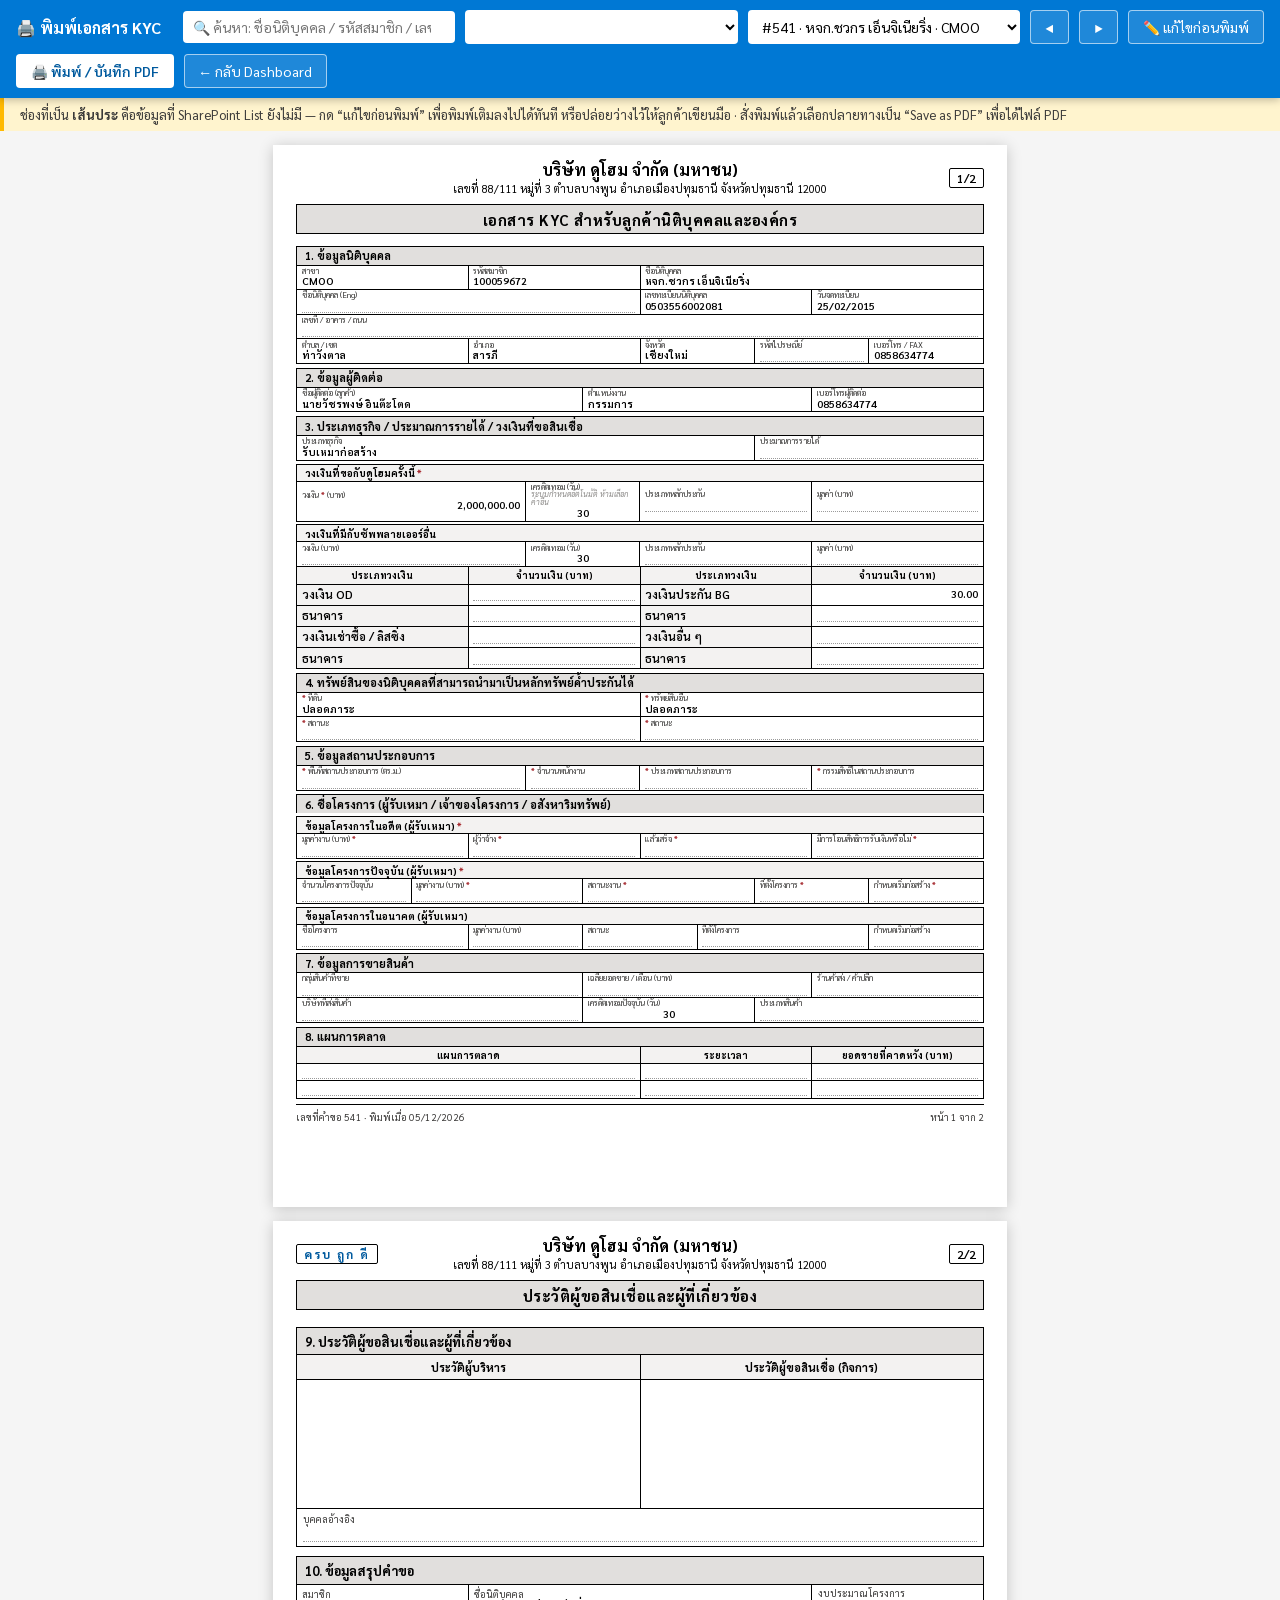
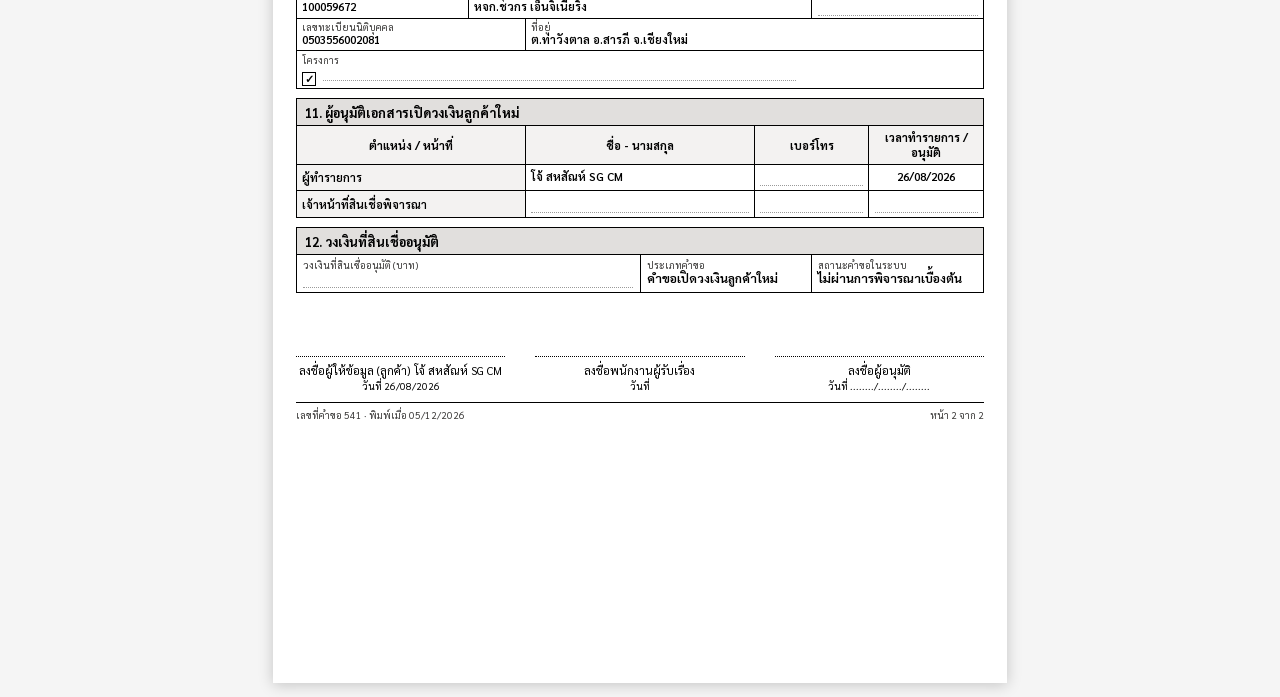
<file: templates/print.html>
<!DOCTYPE html>
<html lang="th">
<head>
<meta charset="utf-8">
<meta name="viewport" content="width=device-width, initial-scale=1">
<title>เอกสาร KYC สำหรับลูกค้านิติบุคคลและองค์กร — บริษัท ดูโฮม จำกัด (มหาชน)</title>

<!-- ฟอนต์ Sarabun: อ่านง่าย รองรับภาษาไทย และเหมาะกับงานพิมพ์เอกสารราชการ/ธุรกิจ -->
<link rel="preconnect" href="https://fonts.googleapis.com">
<link rel="preconnect" href="https://fonts.gstatic.com" crossorigin>
<link href="https://fonts.googleapis.com/css2?family=Sarabun:wght@400;600;700&display=swap" rel="stylesheet">

<style>
/* =========================================================================
   1) ตัวแปรสี + รีเซ็ตพื้นฐาน
      ใช้โทน Microsoft Fluent Design ให้เข้าชุดกับหน้า Dashboard หลัก
   ========================================================================= */
:root{
  --ink:#000;              /* สีเส้นตาราง/ตัวอักษรบนกระดาษ (ดำสนิทเพื่อให้พิมพ์คมชัด) */
  --line:#000;
  --label:#1a1a1a;
  --fill:#f3f2f1;          /* พื้นหลังช่องหัวข้อ */
  --band:#e1dfdd;          /* แถบหัวข้อกลุ่ม */
  --brand:#0078D4;         /* สีหลัก Fluent */
  --brand-dark:#005a9e;
  --bg:#f5f5f5;            /* พื้นหลังนอกกระดาษ (เห็นเฉพาะบนจอ) */
  --edit:#fff8e1;          /* พื้นหลังช่องที่แก้ไขได้ */
}
*{box-sizing:border-box;}
html,body{margin:0;padding:0;}
body{
  font-family:'Sarabun','TH Sarabun New',Tahoma,sans-serif;
  background:var(--bg);
  color:var(--ink);
  -webkit-print-color-adjust:exact;   /* บังคับให้พิมพ์สีพื้นหลังออกมาด้วย */
  print-color-adjust:exact;
}

/* =========================================================================
   2) แถบเครื่องมือด้านบน (ไม่พิมพ์ออกกระดาษ — class .no-print)
   ========================================================================= */
.toolbar{
  position:sticky; top:0; z-index:50;
  background:var(--brand); color:#fff;
  padding:10px 16px;
  display:flex; flex-wrap:wrap; gap:10px; align-items:center;
  box-shadow:0 2px 8px rgba(0,0,0,.25);
}
.toolbar h1{font-size:16px;margin:0 12px 0 0;font-weight:700;white-space:nowrap;}
.toolbar .grow{flex:1 1 240px;min-width:180px;}
.toolbar select,.toolbar input{
  width:100%; padding:7px 10px; border:none; border-radius:4px;
  background:#fff; color:var(--ink);
  font-family:inherit; font-size:14px;
}
.btn{
  padding:7px 14px; border:1px solid rgba(255,255,255,.6); border-radius:4px;
  background:rgba(255,255,255,.12); color:#fff; cursor:pointer;
  font-family:inherit; font-size:14px; white-space:nowrap;
}
.btn:hover{background:#fff;color:var(--brand-dark);}
.btn.primary{background:#fff;color:var(--brand-dark);font-weight:600;}
.hint{
  background:#fff4ce;border-left:4px solid #ffb900;color:#3b3a39;
  padding:8px 16px;font-size:13px;
}

/* =========================================================================
   3) กระดาษ A4
      - ขนาดจริง 210x297mm หักขอบ 8mm เหลือพื้นที่พิมพ์ 194mm
      - บนจอแสดงเป็นการ์ดสีขาวมีเงา / ตอนพิมพ์ตัดเงาและระยะห่างออก
   ========================================================================= */
.sheet{
  width:194mm; min-height:281mm;
  margin:14px auto; padding:0;
  background:#fff; color:#000;
  box-shadow:0 2px 14px rgba(0,0,0,.2);
  position:relative;
  display:flex; flex-direction:column;
}

/* ---- หัวกระดาษ: ชื่อบริษัท + ที่อยู่ + เลขหน้า ---- */
.head{padding:4mm 6mm 2mm;position:relative;text-align:center;}
.head .co{font-size:16px;font-weight:700;line-height:1.2;}
.head .addr{font-size:11px;line-height:1.3;margin-top:.8mm;}
.head .pageno{
  position:absolute; right:6mm; top:6mm;
  font-size:12px; font-weight:600;
  border:1px solid var(--line); padding:1px 7px; border-radius:2px;
}
.head .doctitle{
  margin-top:2mm; font-size:15px; font-weight:700;
  background:var(--band); border:1px solid var(--line);
  padding:1.2mm 0; letter-spacing:.5px;
}
.body{padding:0 6mm 6mm;flex:1;}

/* =========================================================================
   4) ระบบตารางฟอร์ม (CSS Grid 12 คอลัมน์)
      ทุกช่องเป็น .cell ที่มีเส้นขอบบาง ๆ เหมือนฟอร์มกระดาษจริง
   ========================================================================= */
.band{                                   /* แถบหัวข้อกลุ่ม เช่น "ข้อมูลผู้ติดต่อ" */
  background:var(--band); border:1px solid var(--line); border-bottom:none;
  font-weight:700; font-size:13px; padding:1.2mm 2mm; margin-top:2.5mm;
}
.grid{
  display:grid; grid-template-columns:repeat(12,1fr);
  border-left:1px solid var(--line); border-top:1px solid var(--line);
}
.cell{
  border-right:1px solid var(--line); border-bottom:1px solid var(--line);
  padding:1mm 1.6mm; min-height:8.5mm;
  display:flex; flex-direction:column; justify-content:center;
  overflow:hidden;
}
.cell .lb{font-size:10px;color:#3b3a39;line-height:1.15;}   /* ป้ายชื่อช่อง */
.cell .vl{
  font-size:12.5px; font-weight:600; line-height:1.25;
  min-height:4.6mm; word-break:break-word;
}
.cell.h{                                  /* ช่องหัวคอลัมน์ของตาราง */
  background:var(--fill); font-size:11px; font-weight:700;
  text-align:center; min-height:6.5mm;
  justify-content:center; align-items:center;
}
.cell.lbl{background:var(--fill);font-size:11.5px;font-weight:600;justify-content:center;}
/* แถบหัวข้อย่อย ใช้ในส่วนที่ 6 (โครงการอดีต / ปัจจุบัน / อนาคต)
   ให้หน้าตาเหมือนหัวข้อย่อยในหน้าจอแอปจริง คือเล็กกว่า .band และไม่มีพื้นเข้ม */
.subband{
  border:1px solid var(--line); border-bottom:none;
  background:var(--fill); font-weight:700; font-size:11.5px;
  padding:.9mm 2mm; margin-top:1.6mm;
}
/* ดอกจันแสดงว่าเป็นช่องบังคับกรอก (*) ตามหน้าจอแอปจริง */
.req{color:#a4262c;font-weight:700;}
/* ข้อความกำกับใต้ป้ายชื่อช่อง เช่น "ระบบกำหนดอัตโนมัติ ห้ามเลือกค่าอื่น"
   ใช้ตัวเอียงสีเทาให้เหมือนคำอธิบายในหน้าจอแอปจริง */
.cell .lb .auto{
  display:block;font-weight:400;font-style:italic;
  color:#8a8886;font-size:7.5px;line-height:1.05;
}
.cell.num .vl{text-align:right;font-variant-numeric:tabular-nums;}
.cell.ctr .vl{text-align:center;}
.cell.tall{min-height:11mm;}
.cell.dense{min-height:7mm;padding:.6mm 1.4mm;}        /* ตารางแถวถี่ (หน้า 1 มีเนื้อหาเยอะ) */
.cell.dense .vl{font-size:11.5px;min-height:4mm;}
.cell.memo{min-height:34mm;justify-content:flex-start;}/* กล่องข้อความยาว เช่น ประวัติผู้บริหาร */
.cell.memo .vl{font-size:12px;font-weight:400;line-height:1.6;min-height:32mm;white-space:pre-wrap;}
.cell.memo .vl:empty::after{
  /* กล่องเปล่า → พิมพ์เส้นบรรทัดให้เขียนมือ 5 บรรทัด */
  content:'';display:block;height:32mm;border-bottom:none;
  background:repeating-linear-gradient(to bottom,transparent 0 6.2mm,#c8c8c8 6.2mm 6.2mm);
}

/* -------------------------------------------------------------------------
   โหมดบีบอัดเฉพาะ "หน้า 1"
   หน้า 1 ของฟอร์มกระดาษจริงบรรจุถึง 8 หัวข้อ (33 แถว) ในกระดาษ A4 แผ่นเดียว
   จึงต้องลดความสูงแถว/ขนาดตัวอักษรลง เพื่อไม่ให้ล้นไปหน้าที่ 3
   ------------------------------------------------------------------------- */
#page1 .cell{min-height:5.6mm;padding:.3mm 1.2mm;}
#page1 .cell .lb{font-size:8px;line-height:1.05;}
#page1 .cell .vl{font-size:10.5px;line-height:1.15;min-height:3.4mm;}
#page1 .cell.h{min-height:4.6mm;font-size:9.5px;}
#page1 .cell.dense{min-height:4.6mm;padding:.3mm 1.2mm;}
#page1 .cell.dense .vl{font-size:10.5px;min-height:3.4mm;}
#page1 .band{margin-top:1mm;padding:.4mm 2mm;font-size:11px;}
/* หัวข้อย่อยในหน้า 1 มี 5 อัน (วงเงิน 2 + โครงการ 3) จึงบีบให้เตี้ยกว่าปกติ */
#page1 .subband{margin-top:.7mm;padding:.4mm 2mm;font-size:10px;}
#page1 .vl:empty::after{height:3.2mm;}
#page1 .foot{margin-top:1.5mm;}

/* คำขวัญบริษัทมุมขวาบนของหน้า 2 */
.head .slogan{
  position:absolute; left:6mm; top:6mm;
  font-size:12px; font-weight:700; color:var(--brand-dark);
  border:1px solid var(--line); border-radius:2px; padding:1px 7px; letter-spacing:2px;
}
/* ช่องติ๊กหน้าโครงการ */
.chk{display:inline-block;width:3.6mm;height:3.6mm;border:1px solid #000;margin-right:2mm;
     vertical-align:-.5mm;text-align:center;line-height:3.4mm;font-size:11px;font-weight:700;}

/* ความกว้างคอลัมน์ (span) */
.c1{grid-column:span 1}.c2{grid-column:span 2}.c3{grid-column:span 3}
.c4{grid-column:span 4}.c5{grid-column:span 5}.c6{grid-column:span 6}
.c7{grid-column:span 7}.c8{grid-column:span 8}.c9{grid-column:span 9}
.c10{grid-column:span 10}.c11{grid-column:span 11}.c12{grid-column:span 12}

/* ช่องที่ไม่มีข้อมูลใน SharePoint → พิมพ์เส้นประให้เขียนมือ */
.vl:empty::after{content:'';display:block;border-bottom:1px dotted #9a9a9a;height:4.4mm;}
/* กรณีช่องว่างอยู่ใน span (เช่น ชื่อโครงการที่มีเครื่องหมายติ๊กนำหน้า) */
.vl span[data-f]:empty::after{content:'';display:inline-block;width:70%;border-bottom:1px dotted #9a9a9a;height:4mm;}

/* ช่องที่พิมพ์แก้ไขได้บนหน้าจอก่อนสั่งพิมพ์ */
[contenteditable="true"]{outline:none;}
body.editmode [contenteditable="true"]{background:var(--edit);border-radius:2px;}

/* ท้ายกระดาษ */
.foot{
  border-top:1px solid var(--line); margin-top:2.5mm; padding-top:1.2mm;
  font-size:10px; display:flex; justify-content:space-between; color:#3b3a39;
}
.sign{display:grid;grid-template-columns:repeat(3,1fr);gap:8mm;margin-top:8mm;}
.sign div{text-align:center;font-size:11.5px;}
.sign .ln{border-bottom:1px dotted #000;height:9mm;margin-bottom:1.5mm;}

/* =========================================================================
   5) กฎเฉพาะตอนสั่งพิมพ์
   ========================================================================= */
@page{ size:A4 portrait; margin:8mm; }
@media print{
  body{background:#fff;}
  .no-print{display:none !important;}
  .sheet{
    width:auto; min-height:auto; margin:0; box-shadow:none;
    page-break-after:always;          /* 1 .sheet = 1 หน้ากระดาษ */
    break-after:page;
  }
  .sheet:last-of-type{page-break-after:auto;break-after:auto;}
  .grid{page-break-inside:avoid;break-inside:avoid;}
  body.editmode [contenteditable="true"]{background:transparent;}
}

/* =========================================================================
   6) Responsive — บนมือถือย่อกระดาษให้พอดีจอ (ไม่กระทบตอนพิมพ์)
   ========================================================================= */
@media screen and (max-width:820px){
  .sheet{
    width:194mm;
    transform:scale(.52); transform-origin:top left;
    margin:8px 0 -140mm 4px;
  }
  .toolbar h1{font-size:14px;}
}
</style>
</head>
<body>

<!-- =======================================================================
     แถบเครื่องมือ (ไม่ถูกพิมพ์)
     ======================================================================= -->
<div class="toolbar no-print">
  <h1>🖨️ พิมพ์เอกสาร KYC</h1>
  <div class="grow">
    <input id="q" type="search" placeholder="🔍 ค้นหา: ชื่อนิติบุคคล / รหัสสมาชิก / เลขทะเบียน / สาขา">
  </div>
  <div class="grow">
    <select id="statusFilter" aria-label="กรองตามสถานะ"></select>
  </div>
  <div class="grow">
    <select id="pick"></select>
  </div>
  <button class="btn" id="prev" title="รายการก่อนหน้า">◀</button>
  <button class="btn" id="next" title="รายการถัดไป">▶</button>
  <button class="btn" id="edit">✏️ แก้ไขก่อนพิมพ์</button>
  <button class="btn primary" id="print">🖨️ พิมพ์ / บันทึก PDF</button>
  <button class="btn" id="back" onclick="location.href='index.html'">← กลับ Dashboard</button>
</div>
<div class="hint no-print">
  ช่องที่เป็น <b>เส้นประ</b> คือข้อมูลที่ SharePoint List ยังไม่มี — กด “แก้ไขก่อนพิมพ์” เพื่อพิมพ์เติมลงไปได้ทันที
  หรือปล่อยว่างไว้ให้ลูกค้าเขียนมือ · สั่งพิมพ์แล้วเลือกปลายทางเป็น “Save as PDF” เพื่อได้ไฟล์ PDF
</div>

<!-- =======================================================================
     หน้าที่ 1 / 2
     ======================================================================= -->
<section class="sheet" id="page1">
  <div class="head">
    <div class="pageno">1/2</div>
    <div class="co">บริษัท ดูโฮม จำกัด (มหาชน)</div>
    <div class="addr">เลขที่ 88/111 หมู่ที่ 3 ตำบลบางพูน อำเภอเมืองปทุมธานี จังหวัดปทุมธานี 12000</div>
    <div class="doctitle">เอกสาร KYC สำหรับลูกค้านิติบุคคลและองค์กร</div>
  </div>

  <div class="body">

    <!-- ---------- ส่วนที่ 1: ข้อมูลนิติบุคคล ---------- -->
    <div class="band">1. ข้อมูลนิติบุคคล</div>
    <div class="grid">
      <div class="cell c3"><div class="lb">สาขา</div><div class="vl" data-f="branch"></div></div>
      <div class="cell c3"><div class="lb">รหัสสมาชิก</div><div class="vl" data-f="customerId"></div></div>
      <div class="cell c6"><div class="lb">ชื่อนิติบุคคล</div><div class="vl" data-f="registeredName"></div></div>

      <div class="cell c6"><div class="lb">ชื่อนิติบุคคล (Eng)</div><div class="vl" data-f="nameEng" data-edit="1"></div></div>
      <div class="cell c3"><div class="lb">เลขทะเบียนนิติบุคคล</div><div class="vl" data-f="registrationNumber"></div></div>
      <div class="cell c3"><div class="lb">วันจดทะเบียน</div><div class="vl" data-f="registerDate" data-edit="1"></div></div>

      <div class="cell c12"><div class="lb">เลขที่ / อาคาร / ถนน</div><div class="vl" data-f="field_103"></div></div>

      <div class="cell c3"><div class="lb">ตำบล / เขต</div><div class="vl" data-f="county"></div></div>
      <div class="cell c3"><div class="lb">อำเภอ</div><div class="vl" data-f="district"></div></div>
      <div class="cell c2"><div class="lb">จังหวัด</div><div class="vl" data-f="province"></div></div>
      <div class="cell c2"><div class="lb">รหัสไปรษณีย์</div><div class="vl" data-f="postOffice"></div></div>
      <div class="cell c2"><div class="lb">เบอร์โทร / FAX</div><div class="vl" data-f="telephone"></div></div>
    </div>

    <!-- ---------- ส่วนที่ 2: ข้อมูลผู้ติดต่อ ---------- -->
    <div class="band">2. ข้อมูลผู้ติดต่อ</div>
    <div class="grid">
      <div class="cell c5"><div class="lb">ชื่อผู้ติดต่อ (ลูกค้า)</div><div class="vl" data-f="contactName"></div></div>
      <div class="cell c4"><div class="lb">ตำแหน่งงาน</div><div class="vl" data-f="position"></div></div>
      <div class="cell c3"><div class="lb">เบอร์โทรผู้ติดต่อ</div><div class="vl" data-f="contactNumber"></div></div>
    </div>

    <!-- ---------- ส่วนที่ 3: ธุรกิจ / รายได้ / วงเงิน ---------- -->
    <div class="band">3. ประเภทธุรกิจ / ประมาณการรายได้ / วงเงินที่ขอสินเชื่อ</div>
    <div class="grid">
      <div class="cell c8"><div class="lb">ประเภทธุรกิจ</div><div class="vl" data-f="businessType"></div></div>
      <div class="cell c4"><div class="lb">ประมาณการรายได้</div><div class="vl" data-f="income"></div></div>
    </div>

    <!-- 3.1 วงเงินที่ขอกับดูโฮมครั้งนี้ (บล็อกบังคับกรอกในแอป)
         วงเงิน       ← คอลัมน์ limit
         เครดิตเทอม   ← คอลัมน์ credit_semester1 (ระบบกำหนดอัตโนมัติ ห้ามเลือกค่าอื่น) -->
    <div class="subband">วงเงินที่ขอกับดูโฮมครั้งนี้ <span class="req">*</span></div>
    <div class="grid">
      <div class="cell c4 num"><div class="lb">วงเงิน <span class="req">*</span> (บาท)</div><div class="vl" data-f="limit"></div></div>
      <div class="cell c2 ctr"><div class="lb">เครดิตเทอม (วัน)<span class="auto">ระบบกำหนดอัตโนมัติ ห้ามเลือกค่าอื่น</span></div><div class="vl" data-f="credit1"></div></div>
      <div class="cell c3"><div class="lb">ประเภทหลักประกัน</div><div class="vl" data-f="marginType1"></div></div>
      <div class="cell c3 num"><div class="lb">มูลค่า (บาท)</div><div class="vl" data-f="value1"></div></div>
    </div>

    <!-- 3.2 วงเงินที่มีกับซัพพลายเออร์อื่น
         วงเงิน       ← คอลัมน์ limit_other
         เครดิตเทอม   ← คอลัมน์ credit_semester2 -->
    <div class="subband">วงเงินที่มีกับซัพพลายเออร์อื่น</div>
    <div class="grid">
      <div class="cell c4 num"><div class="lb">วงเงิน (บาท)</div><div class="vl" data-f="limitOther"></div></div>
      <div class="cell c2 ctr"><div class="lb">เครดิตเทอม (วัน)</div><div class="vl" data-f="credit2"></div></div>
      <div class="cell c3"><div class="lb">ประเภทหลักประกัน</div><div class="vl" data-f="marginType2"></div></div>
      <div class="cell c3 num"><div class="lb">มูลค่า (บาท)</div><div class="vl" data-f="value2"></div></div>
    </div>

    <!-- วงเงินสถาบันการเงิน 4 ประเภท -->
    <div class="grid" style="margin-top:-1px">
      <div class="cell h c3">ประเภทวงเงิน</div>
      <div class="cell h c3">จำนวนเงิน (บาท)</div>
      <div class="cell h c3">ประเภทวงเงิน</div>
      <div class="cell h c3">จำนวนเงิน (บาท)</div>

      <div class="cell lbl c3">วงเงิน OD</div>
      <div class="cell c3 num"><div class="vl" data-f="limitOD"></div></div>
      <div class="cell lbl c3">วงเงินประกัน BG</div>
      <div class="cell c3 num"><div class="vl" data-f="insuranceLimit"></div></div>

      <div class="cell lbl c3">ธนาคาร</div>
      <div class="cell c3"><div class="vl" data-f="bank1"></div></div>
      <div class="cell lbl c3">ธนาคาร</div>
      <div class="cell c3"><div class="vl" data-f="bank2"></div></div>

      <div class="cell lbl c3">วงเงินเช่าซื้อ / ลิสซิ่ง</div>
      <div class="cell c3 num"><div class="vl" data-f="leasingLimit"></div></div>
      <div class="cell lbl c3">วงเงินอื่น ๆ</div>
      <div class="cell c3 num"><div class="vl" data-f="otherLimits"></div></div>

      <div class="cell lbl c3">ธนาคาร</div>
      <div class="cell c3"><div class="vl" data-f="bank3"></div></div>
      <div class="cell lbl c3">ธนาคาร</div>
      <div class="cell c3"><div class="vl" data-f="bank4"></div></div>
    </div>

    <!-- ---------- ส่วนที่ 4: ทรัพย์สินค้ำประกัน ---------- -->
    <div class="band">4. ทรัพย์สินของนิติบุคคลที่สามารถนำมาเป็นหลักทรัพย์ค้ำประกันได้</div>
    <div class="grid">
      <!-- แถวบน: ที่ดิน ← คอลัมน์ land | ทรัพย์สินอื่น ← คอลัมน์ Other_limits -->
      <div class="cell c6"><div class="lb"><span class="req">*</span> ที่ดิน</div><div class="vl" data-f="land" data-edit="1"></div></div>
      <div class="cell c6"><div class="lb"><span class="req">*</span> ทรัพย์สินอื่น</div><div class="vl" data-f="otherProperty" data-edit="1"></div></div>

      <!-- แถวล่าง: สถานะของที่ดิน ← Status_1 | สถานะของทรัพย์สินอื่น ← Status_2 -->
      <div class="cell c6"><div class="lb"><span class="req">*</span> สถานะ</div><div class="vl" data-f="Status_1" data-edit="1"></div></div>
      <div class="cell c6"><div class="lb"><span class="req">*</span> สถานะ</div><div class="vl" data-f="Status_2" data-edit="1"></div></div>
    </div>

    <!-- ---------- ส่วนที่ 5: ข้อมูลสถานประกอบการ ----------
         จัดเรียงตามหน้าจอกรอกข้อมูลจริงของแอป (4 ช่อง 2 แถว)
         พื้นที่สถานประกอบการ (ตรม.)  ← establishment_…
         จำนวนพนักงาน                 ← number_employees
         ประเภทสถานประกอบการ          ← establishment_type / type_establishment
         กรรมสิทธิ์ในสถานประกอบการ    ← ownership_establishment -->
    <div class="band">5. ข้อมูลสถานประกอบการ</div>
    <div class="grid">
      <div class="cell c4"><div class="lb"><span class="req">*</span> พื้นที่สถานประกอบการ (ตร.ม.)</div><div class="vl" data-f="establishment_area" data-edit="1"></div></div>
      <div class="cell c2 ctr"><div class="lb"><span class="req">*</span> จำนวนพนักงาน</div><div class="vl" data-f="number_employees" data-edit="1"></div></div>
      <div class="cell c3"><div class="lb"><span class="req">*</span> ประเภทสถานประกอบการ</div><div class="vl" data-f=" other_property" data-edit="1"></div></div>
      <div class="cell c3"><div class="lb"><span class="req">*</span> กรรมสิทธิ์ในสถานประกอบการ</div><div class="vl" data-f="Ownership1" data-edit="1"></div></div>
    </div>

    <!-- ---------- ส่วนที่ 6: ชื่อโครงการ (อดีต / ปัจจุบัน / อนาคต) ---------- -->
    <div class="band">6. ชื่อโครงการ (ผู้รับเหมา / เจ้าของโครงการ / อสังหาริมทรัพย์)</div>

    <!-- 6.1 ข้อมูลโครงการในอดีต (ผู้รับเหมา)
         จัดช่องให้ตรงกับหน้าจอกรอกข้อมูลจริงของแอป:
         มูลค่างาน (บาท) · ผู้ว่าจ้าง · แล้วเสร็จ · มีการโอนสิทธิ์การรับเงินหรือไม่
         รวมความกว้าง 3+3+3+3 = 12 คอลัมน์ -->
    <div class="subband">ข้อมูลโครงการในอดีต (ผู้รับเหมา) <span class="req">*</span></div>
    <div class="grid">
      <div class="cell dense c3 num"><div class="lb">มูลค่างาน (บาท) <span class="req">*</span></div><div class="vl" data-f="work_value1" data-edit="1"></div></div>
      <div class="cell dense c3"><div class="lb">ผู้ว่าจ้าง <span class="req">*</span></div><div class="vl" data-f="employer" data-edit="1"></div></div>
      <div class="cell dense c3 ctr"><div class="lb">แล้วเสร็จ <span class="req">*</span></div><div class="vl" data-f="delivery_deadline" data-edit="1"></div></div>
      <div class="cell dense c3"><div class="lb">มีการโอนสิทธิ์การรับเงินหรือไม่ <span class="req">*</span></div><div class="vl" data-f="transfer_of_ownership" data-edit="1"></div></div>
    </div>

    <!-- 6.2 ข้อมูลโครงการปัจจุบัน (ผู้รับเหมา)
         จำนวนโครงการปัจจุบัน · มูลค่างาน (บาท) · สถานะงาน · ที่ตั้งโครงการ · กำหนดเริ่มก่อสร้าง
         รวมความกว้าง 2+3+3+2+2 = 12 คอลัมน์ -->
    <div class="subband">ข้อมูลโครงการปัจจุบัน (ผู้รับเหมา) <span class="req">*</span></div>
    <div class="grid">
      <div class="cell dense c2 ctr"><div class="lb">จำนวนโครงการปัจจุบัน</div><div class="vl" data-f="nowCount" data-edit="1"></div></div>
      <div class="cell dense c3 num"><div class="lb">มูลค่างาน (บาท) <span class="req">*</span></div><div class="vl" data-f="work_value2" data-edit="1"></div></div>
      <div class="cell dense c3"><div class="lb">สถานะงาน <span class="req">*</span></div><div class="vl" data-f="status2_2" data-edit="1"></div></div>
      <div class="cell dense c2"><div class="lb">ที่ตั้งโครงการ <span class="req">*</span></div><div class="vl" data-f="project_location1" data-edit="1"></div></div>
      <div class="cell dense c2 ctr"><div class="lb">กำหนดเริ่มก่อสร้าง <span class="req">*</span></div><div class="vl" data-f="start_of_construction1" data-edit="1"></div></div>
    </div>

    <!-- 6.3 ข้อมูลโครงการในอนาคต (ผู้รับเหมา) — ไม่บังคับกรอก จึงไม่มีดอกจัน
         ชื่อโครงการ · มูลค่างาน (บาท) · สถานะ · ที่ตั้งโครงการ · กำหนดเริ่มก่อสร้าง
         รวมความกว้าง 3+2+2+3+2 = 12 คอลัมน์ -->
    <div class="subband">ข้อมูลโครงการในอนาคต (ผู้รับเหมา)</div>
    <div class="grid">
      <div class="cell dense c3"><div class="lb">ชื่อโครงการ</div><div class="vl" data-f="future_project" data-edit="1"></div></div>
      <div class="cell dense c2 num"><div class="lb">มูลค่างาน (บาท)</div><div class="vl" data-f="work_value3" data-edit="1"></div></div>
      <div class="cell dense c2"><div class="lb">สถานะ</div><div class="vl" data-f="status3_3" data-edit="1"></div></div>
      <div class="cell dense c3"><div class="lb">ที่ตั้งโครงการ</div><div class="vl" data-f="project_location2" data-edit="1"></div></div>
      <div class="cell dense c2 ctr"><div class="lb">กำหนดเริ่มก่อสร้าง</div><div class="vl" data-f="start_of_construction2" data-edit="1"></div></div>
    </div>

    <!-- ---------- ส่วนที่ 7: ข้อมูลการขายสินค้า ---------- -->
    <div class="band">7. ข้อมูลการขายสินค้า</div>
    <div class="grid">
      <div class="cell dense c5"><div class="lb">กลุ่มสินค้าที่ขาย</div><div class="vl" data-f="productGroup" data-edit="1"></div></div>
      <div class="cell dense c4 num"><div class="lb">เฉลี่ยยอดขาย / เดือน (บาท)</div><div class="vl" data-f="avgSales" data-edit="1"></div></div>
      <div class="cell dense c3"><div class="lb">ร้านค้าส่ง / ค้าปลีก</div><div class="vl" data-f="wholesaleRetail"></div></div>

      <div class="cell dense c5"><div class="lb">บริษัทที่ส่งสินค้า</div><div class="vl" data-f="supplier" data-edit="1"></div></div>
      <div class="cell dense c3 ctr"><div class="lb">เครดิตเทอมปัจจุบัน (วัน)</div><div class="vl" data-f="currentCredit"></div></div>
      <div class="cell dense c4"><div class="lb">ประเภทสินค้า</div><div class="vl" data-f="productType" data-edit="1"></div></div>
    </div>

    <!-- ---------- ส่วนที่ 8: แผนการตลาด ---------- -->
    <div class="band">8. แผนการตลาด</div>
    <div class="grid">
      <div class="cell h c6">แผนการตลาด</div>
      <div class="cell h c3">ระยะเวลา</div>
      <div class="cell h c3">ยอดขายที่คาดหวัง (บาท)</div>

      <div class="cell dense c6"><div class="vl" data-f="mkPlan1" data-edit="1"></div></div>
      <div class="cell dense c3"><div class="vl" data-f="mkTerm1" data-edit="1"></div></div>
      <div class="cell dense c3 num"><div class="vl" data-f="mkTarget1" data-edit="1"></div></div>

      <div class="cell dense c6"><div class="vl" data-f="mkPlan2" data-edit="1"></div></div>
      <div class="cell dense c3"><div class="vl" data-f="mkTerm2" data-edit="1"></div></div>
      <div class="cell dense c3 num"><div class="vl" data-f="mkTarget2" data-edit="1"></div></div>
    </div>

    <div class="foot">
      <span data-f="footLeft"></span>
      <span>หน้า 1 จาก 2</span>
    </div>
  </div>
</section>

<!-- =======================================================================
     หน้าที่ 2 / 2
     ======================================================================= -->
<section class="sheet" id="page2">
  <div class="head">
    <div class="pageno">2/2</div>
    <div class="slogan">ครบ ถูก ดี</div>
    <div class="co">บริษัท ดูโฮม จำกัด (มหาชน)</div>
    <div class="addr">เลขที่ 88/111 หมู่ที่ 3 ตำบลบางพูน อำเภอเมืองปทุมธานี จังหวัดปทุมธานี 12000</div>
    <div class="doctitle">ประวัติผู้ขอสินเชื่อและผู้ที่เกี่ยวข้อง</div>
  </div>

  <div class="body">

    <!-- ---------- ส่วนที่ 9: ประวัติผู้บริหาร / ประวัติกิจการ ---------- -->
    <div class="band">9. ประวัติผู้ขอสินเชื่อและผู้ที่เกี่ยวข้อง</div>
    <div class="grid">
      <div class="cell h c6">ประวัติผู้บริหาร</div>
      <div class="cell h c6">ประวัติผู้ขอสินเชื่อ (กิจการ)</div>

      <!-- กล่องข้อความยาว: ถ้าไม่มีข้อมูลจะพิมพ์เส้นบรรทัดให้เขียนมือ -->
      <div class="cell memo c6"><div class="vl" data-f="execProfile" data-edit="1"></div></div>
      <div class="cell memo c6"><div class="vl" data-f="bizProfile" data-edit="1"></div></div>

      <div class="cell c12"><div class="lb">บุคคลอ้างอิง</div><div class="vl" data-f="reference" data-edit="1"></div></div>
    </div>

    <!-- ---------- ส่วนที่ 10: สรุปคำขอ (ข้อมูลสมาชิก + โครงการ) ---------- -->
    <div class="band">10. ข้อมูลสรุปคำขอ</div>
    <div class="grid">
      <div class="cell dense c3"><div class="lb">สมาชิก</div><div class="vl" data-f="customerId"></div></div>
      <div class="cell dense c6"><div class="lb">ชื่อนิติบุคคล</div><div class="vl" data-f="registeredName"></div></div>
      <div class="cell dense c3"><div class="lb">งบประมาณโครงการ</div><div class="vl" data-f="projectBudget" data-edit="1"></div></div>

      <div class="cell dense c4"><div class="lb">เลขทะเบียนนิติบุคคล</div><div class="vl" data-f="registrationNumber"></div></div>
      <div class="cell dense c8"><div class="lb">ที่อยู่</div><div class="vl" data-f="fullAddress"></div></div>

      <div class="cell dense c12">
        <div class="lb">โครงการ</div>
        <div class="vl"><span class="chk">&#10003;</span><span data-f="projectName" data-edit="1"></span></div>
      </div>
    </div>

    <!-- ---------- ส่วนที่ 11: ผู้อนุมัติเอกสารเปิดวงเงินลูกค้าใหม่ ---------- -->
    <div class="band">11. ผู้อนุมัติเอกสารเปิดวงเงินลูกค้าใหม่</div>
    <div class="grid">
      <div class="cell h c4">ตำแหน่ง / หน้าที่</div>
      <div class="cell h c4">ชื่อ - นามสกุล</div>
      <div class="cell h c2">เบอร์โทร</div>
      <div class="cell h c2">เวลาทำรายการ / อนุมัติ</div>

      <!-- 1) ผู้ทำรายการ -->
      <div class="cell dense lbl c4">ผู้ทำรายการ</div>
      <div class="cell dense c4"><div class="vl" data-f="maker" data-edit="1"></div></div>
      <div class="cell dense c2"><div class="vl" data-f="makerPhone" data-edit="1"></div></div>
      <div class="cell dense c2 ctr"><div class="vl" data-f="makerTime"></div></div>

      <!-- 2) เจ้าหน้าที่สินเชื่อพิจารณา ← คอลัมน์ AppCredit -->
      <div class="cell dense lbl c4">เจ้าหน้าที่สินเชื่อพิจารณา</div>
      <div class="cell dense c4"><div class="vl" data-f="AppCredit" data-edit="1"></div></div>
      <div class="cell dense c2"><div class="vl" data-f="appCreditPhone" data-edit="1"></div></div>
      <div class="cell dense c2 ctr"><div class="vl" data-f="appCreditTime" data-edit="1"></div></div>
    </div>

    <!-- ---------- ส่วนที่ 12: วงเงินที่สินเชื่ออนุมัติ ----------
         หมายเหตุ: ตัวเลขวงเงินในส่วนนี้ดึงจากคอลัมน์ SharePoint "CraditApprove" เท่านั้น
         (ไม่ใช่คอลัมน์ limit ซึ่งเป็น "วงเงินที่ขอ" และแสดงไว้ในส่วนที่ 3 หน้า 1 แล้ว) -->
    <div class="band">12. วงเงินที่สินเชื่ออนุมัติ</div>
    <div class="grid">
      <div class="cell c6 num"><div class="lb">วงเงินที่สินเชื่ออนุมัติ (บาท)</div><div class="vl" data-f="approvedLimit" data-edit="1"></div></div>
      <div class="cell c3"><div class="lb">ประเภทคำขอ</div><div class="vl" data-f="typeRequest"></div></div>
      <div class="cell c3"><div class="lb">สถานะคำขอในระบบ</div><div class="vl" data-f="status"></div></div>
    </div>

    <div class="sign">
      <div><div class="ln"></div>ลงชื่อผู้ให้ข้อมูล (ลูกค้า) <span data-f="owner"></span><br><span style="font-size:10px">วันที่ <span data-f="requestDate"></span></span></div>
      <div><div class="ln"></div>ลงชื่อพนักงานผู้รับเรื่อง <span data-f="appCredit"></span><br><span style="font-size:10px">วันที่ <span data-f="appCreditTime"></span></span></div>
      <div><div class="ln"></div>ลงชื่อผู้อนุมัติ<br><span style="font-size:10px">วันที่ ......../......../........</span></div>
    </div>

    <div class="foot">
      <span data-f="footLeft"></span>
      <span>หน้า 2 จาก 2</span>
    </div>
  </div>
</section>

<script>
/* =========================================================================
   ข้อมูลถูกฝังโดย scripts/build_dashboard.py ตอน build
   (placeholder ด้านล่างจะถูกแทนที่ด้วย JSON ของ SharePoint List)
   ========================================================================= */
window.DEMOAPP_DATA = /*__DATA__*/{"generatedAt":"2026-09-09 16:30 น. (เวลาไทย)","listUrl":"https://dohomegroup.sharepoint.com/sites/AC-Accounting/Lists/DemoApp","rowCount":67,"columns":["_ID","Title","Customer_id","Type1","type_teams","Typr_Distribution","Typr_Retail","Customer Name","branch","Request TimeStamp","Status","Type_Request","limit","CraditApprove","1addmonney","1CreditApprove","Owner","Data","registration_number","building_road","county","district","province","post_office","telephone","Registered_Name","business_type","Estimated_annual_income","contact_name","position","contact_number","Wholesale_retail_stores","credit_semester1","Margin_type1","value","limit_other","credit_semester2","Margin_type2","value2","limit_OD","Bank1","insurance_limit","Bank2","leasing_limit","Bank3","Other_limits","Bank4","land","Status_1","other_property"],"rows":[{"id":"541","title":"ห้างหุ้นส่วนจำกัด","customerId":"100059672","customerName":"หจก.ชวกร เอ็นจิเนียริ่ง","type1":"Existing","team":"Store Operation","distribution":null,"branch":"CMOO","ts":"2026-08-26T04:55:22Z","status":"ไม่ผ่านการพิจารณาเบื้องต้น","typeRequest":"คำขอเปิดวงเงินลูกค้าใหม่","limitNum":2000000.0,"limitOther":0,"owner":"โจ้ สหสัณห์ SG CM","province":"เชียงใหม่","district":"สารภี","businessType":"รับเหมาก่อสร้าง","income":null,"credit1":"30","credit2":"30","land":"ปลอดภาระ","contact":"นายวัชรพงษ์ อินต๊ะโตด","_raw":{"_ID":"541","Title":"ห้างหุ้นส่วนจำกัด","Customer_id":"100059672","Type1":"Existing","type_teams":"Store Operation","Customer Name":"หจก.ชวกร เอ็นจิเนียริ่ง","branch":"CMOO","Request TimeStamp":"2026-08-26T04:55:22Z","Status":"ไม่ผ่านการพิจารณาเบื้องต้น","Type_Request":"คำขอเปิดวงเงินลูกค้าใหม่","limit":"2,000,000","Owner":"โจ้ สหสัณห์ SG CM","Data":"02/25/2015 17:00:00","registration_number":"0503556002081","county":"ท่าวังตาล","district":"สารภี","province":"เชียงใหม่","telephone":"0858634774","Registered_Name":"หจก.ชวกร เอ็นจิเนียริ่ง","business_type":"รับเหมาก่อสร้าง","contact_name":"นายวัชรพงษ์ อินต๊ะโตด","position":"กรรมการ","contact_number":"0858634774","credit_semester1":"30","credit_semester2":"30","land":"ปลอดภาระ","Status_1":"ไม่ผ่านการพิจารณาเบื้องต้น","other_property":"ปลอดภาระ"},"_search":"541 ห้างหุ้นส่วนจำกัด 100059672 existing store operation หจก.ชวกร เอ็นจิเนียริ่ง cmoo 2026-08-26t04:55:22z ไม่ผ่านการพิจารณาเบื้องต้น คำขอเปิดวงเงินลูกค้าใหม่ 2,000,000 โจ้ สหสัณห์ sg cm 02/25/2015 17:00:00 0503556002081 ท่าวังตาล สารภี เชียงใหม่ 0858634774 หจก.ชวกร เอ็นจิเนียริ่ง รับเหมาก่อสร้าง นายวัชรพงษ์ อินต๊ะโตด กรรมการ 0858634774 30 30 ปลอดภาระ ไม่ผ่านการพิจารณาเบื้องต้น ปลอดภาระ"},{"id":"542","title":"ห้างหุ้นส่วนจำกัด","customerId":"100194157","customerName":"จำลองชัยคอนกรีต","type1":"Existing","team":"Wholesales (WS)","distribution":"WS-NE 2","branch":null,"ts":"2026-08-26T05:47:54Z","status":"รอดำเนินการ","typeRequest":"คำขอเปิดวงเงินลูกค้าใหม่","limitNum":5000000.0,"limitOther":0.0,"owner":"กรรณ กรรณ SG KK","province":"ขอนแก่น","district":"หนองสองห้อง","businessType":"ร้านค้าช่วง","income":null,"credit1":"30","credit2":"30","land":"ปลอดภาระ","contact":"นายสุขสันต์ ชัยวงศ์","_raw":{"_ID":"542","Title":"ห้างหุ้นส่วนจำกัด","Customer_id":"100194157","Type1":"Existing","type_teams":"Wholesales (WS)","Typr_Distribution":"WS-NE 2","Customer Name":"จำลองชัยคอนกรีต","Request TimeStamp":"2026-08-26T05:47:54Z","Status":"รอดำเนินการ","Type_Request":"คำขอเปิดวงเงินลูกค้าใหม่","limit":"5,000,000","Owner":"กรรณ กรรณ SG KK","Data":"01/27/2008 17:00:00","registration_number":"0403551000456","county":"หนองสองห้อง","district":"หนองสองห้อง","province":"ขอนแก่น","telephone":"043491508","Registered_Name":"จำลองชัยคอนกรีต","business_type":"ร้านค้าช่วง","contact_name":"นายสุขสันต์ ชัยวงศ์","position":"กรรมการ","contact_number":"043491508","credit_semester1":"30","limit_other":"0","credit_semester2":"30","land":"ปลอดภาระ","Status_1":"รอดำเนินการ","other_property":"ปลอดภาระ"},"_search":"542 ห้างหุ้นส่วนจำกัด 100194157 existing wholesales (ws) ws-ne 2 จำลองชัยคอนกรีต 2026-08-26t05:47:54z รอดำเนินการ คำขอเปิดวงเงินลูกค้าใหม่ 5,000,000 กรรณ กรรณ sg kk 01/27/2008 17:00:00 0403551000456 หนองสองห้อง หนองสองห้อง ขอนแก่น 043491508 จำลองชัยคอนกรีต ร้านค้าช่วง นายสุขสันต์ ชัยวงศ์ กรรมการ 043491508 30 0 30 ปลอดภาระ รอดำเนินการ ปลอดภาระ"},{"id":"546","title":"บริษัท จํากัด","customerId":"102338194","customerName":"ปัตตานีสหพันธ์ก่อสร้าง","type1":"Existing","team":"Project Sales (PS)","distribution":"PS-BMA 1","branch":null,"ts":"2026-08-27T09:44:31Z","status":"ผ่านการพิจารณาเบื้องต้น","typeRequest":"คำขอเปิดวงเงินลูกค้าใหม่","limitNum":20000000.0,"limitOther":5000000.0,"owner":"แจ๋ว สำเนียง CF HQ","province":"ปัตตานี","district":"เมืองปัตตานี","businessType":"รับเหมาก่อสร้าง","income":null,"credit1":"30","credit2":"60","land":"ปลอดภาระ","contact":"อาจหาญ กล้าทำ","_raw":{"_ID":"546","Title":"บริษัท จํากัด","Customer_id":"102338194","Type1":"Existing","type_teams":"Project Sales (PS)","Typr_Distribution":"PS-BMA 1","Customer Name":"ปัตตานีสหพันธ์ก่อสร้าง","Request TimeStamp":"2026-08-27T09:44:31Z","Status":"ผ่านการพิจารณาเบื้องต้น","Type_Request":"คำขอเปิดวงเงินลูกค้าใหม่","limit":"20,000,000","Owner":"แจ๋ว สำเนียง CF HQ","Data":"02/02/1986 17:00:00","registration_number":"0945568000290","county":"ในเมือง","district":"เมืองปัตตานี","province":"ปัตตานี","telephone":"021278891","Registered_Name":"ปัตตานีสหพันธ์ก่อสร้าง","business_type":"รับเหมาก่อสร้าง","contact_name":"อาจหาญ กล้าทำ","position":"เจ้าของกิจการ","contact_number":"0964535667","credit_semester1":"30","limit_other":"5,000,000","credit_semester2":"60","land":"ปลอดภาระ","Status_1":"ผ่านการพิจารณาเบื้องต้น","other_property":"ปลอดภาระ"},"_search":"546 บริษัท จํากัด 102338194 existing project sales (ps) ps-bma 1 ปัตตานีสหพันธ์ก่อสร้าง 2026-08-27t09:44:31z ผ่านการพิจารณาเบื้องต้น คำขอเปิดวงเงินลูกค้าใหม่ 20,000,000 แจ๋ว สำเนียง cf hq 02/02/1986 17:00:00 0945568000290 ในเมือง เมืองปัตตานี ปัตตานี 021278891 ปัตตานีสหพันธ์ก่อสร้าง รับเหมาก่อสร้าง อาจหาญ กล้าทำ เจ้าของกิจการ 0964535667 30 5,000,000 60 ปลอดภาระ ผ่านการพิจารณาเบื้องต้น ปลอดภาระ"},{"id":"547","title":"บริษัท จํากัด","customerId":"102338194","customerName":"ปัตตานีสหพันธ์ก่อสร้าง","type1":"Existing","team":"Project Sales (PS)","distribution":"PS-BMA 1","branch":null,"ts":"2026-08-27T09:44:54Z","status":"ไม่ผ่านการพิจารณาเบื้องต้น","typeRequest":"คำขอเปิดวงเงินลูกค้าใหม่","limitNum":20000000.0,"limitOther":5000000.0,"owner":"พลอย ศิริยา CF HQ","province":"ปัตตานี","district":"เมืองปัตตานี","businessType":"รับเหมาก่อสร้าง","income":null,"credit1":"30","credit2":"60","land":"ปลอดภาระ","contact":"อาจหาญ กล้าทำ","_raw":{"_ID":"547","Title":"บริษัท จํากัด","Customer_id":"102338194","Type1":"Existing","type_teams":"Project Sales (PS)","Typr_Distribution":"PS-BMA 1","Customer Name":"ปัตตานีสหพันธ์ก่อสร้าง","Request TimeStamp":"2026-08-27T09:44:54Z","Status":"ไม่ผ่านการพิจารณาเบื้องต้น","Type_Request":"คำขอเปิดวงเงินลูกค้าใหม่","limit":"20,000,000","Owner":"พลอย ศิริยา CF HQ","Data":"02/02/1996 17:00:00","registration_number":"0945568000290","county":"คลองหนึ่ง 2","district":"เมืองปัตตานี","province":"ปัตตานี","telephone":"0964534444","Registered_Name":"ปัตตานีสหพันธ์ก่อสร้าง","business_type":"รับเหมาก่อสร้าง","contact_name":"อาจหาญ กล้าทำ","position":"เจ้าของกิจการ","contact_number":"0964534444","credit_semester1":"30","limit_other":"5,000,000","credit_semester2":"60","land":"ปลอดภาระ","Status_1":"ไม่ผ่านการพิจารณาเบื้องต้น","other_property":"ปลอดภาระ"},"_search":"547 บริษัท จํากัด 102338194 existing project sales (ps) ps-bma 1 ปัตตานีสหพันธ์ก่อสร้าง 2026-08-27t09:44:54z ไม่ผ่านการพิจารณาเบื้องต้น คำขอเปิดวงเงินลูกค้าใหม่ 20,000,000 พลอย ศิริยา cf hq 02/02/1996 17:00:00 0945568000290 คลองหนึ่ง 2 เมืองปัตตานี ปัตตานี 0964534444 ปัตตานีสหพันธ์ก่อสร้าง รับเหมาก่อสร้าง อาจหาญ กล้าทำ เจ้าของกิจการ 0964534444 30 5,000,000 60 ปลอดภาระ ไม่ผ่านการพิจารณาเบื้องต้น ปลอดภาระ"},{"id":"548","title":"บริษัท จํากัด","customerId":"102000000","customerName":"ปัตตานีสหพันธ์ก่อสร้าง","type1":"Existing","team":"Store Operation","distribution":null,"branch":"KROO","ts":"2026-08-27T09:45:19Z","status":"รอดำเนินการ","typeRequest":"คำขอเปิดวงเงินลูกค้าใหม่","limitNum":20000000.0,"limitOther":0,"owner":"ป่าน พรรษชล CF HQ","province":"ปัตตานี","district":"เมืองปัตตานี","businessType":"รับเหมาก่อสร้าง","income":null,"credit1":"30","credit2":"30","land":"ปลอดภาระ","contact":"กอไก่","_raw":{"_ID":"548","Title":"บริษัท จํากัด","Customer_id":"102000000","Type1":"Existing","type_teams":"Store Operation","Customer Name":"ปัตตานีสหพันธ์ก่อสร้าง","branch":"KROO","Request TimeStamp":"2026-08-27T09:45:19Z","Status":"รอดำเนินการ","Type_Request":"คำขอเปิดวงเงินลูกค้าใหม่","limit":"20,000,000","Owner":"ป่าน พรรษชล CF HQ","Data":"02/02/1996 17:00:00","registration_number":"0945568000290","county":"ในเมือง","district":"เมืองปัตตานี","province":"ปัตตานี","telephone":"020000000","Registered_Name":"ปัตตานีสหพันธ์ก่อสร้าง","business_type":"รับเหมาก่อสร้าง","contact_name":"กอไก่","position":"เจ้าของกิจการ","contact_number":"0867777777","credit_semester1":"30","credit_semester2":"30","land":"ปลอดภาระ","Status_1":"รอดำเนินการ","other_property":"ปลอดภาระ"},"_search":"548 บริษัท จํากัด 102000000 existing store operation ปัตตานีสหพันธ์ก่อสร้าง kroo 2026-08-27t09:45:19z รอดำเนินการ คำขอเปิดวงเงินลูกค้าใหม่ 20,000,000 ป่าน พรรษชล cf hq 02/02/1996 17:00:00 0945568000290 ในเมือง เมืองปัตตานี ปัตตานี 020000000 ปัตตานีสหพันธ์ก่อสร้าง รับเหมาก่อสร้าง กอไก่ เจ้าของกิจการ 0867777777 30 30 ปลอดภาระ รอดำเนินการ ปลอดภาระ"},{"id":"549","title":"บริษัท จํากัด","customerId":"102338194","customerName":"ปัตตานีสหพันธ์ก่อสร้าง","type1":"Lead","team":"Store Operation","distribution":null,"branch":"CBOO","ts":"2026-08-27T09:46:34Z","status":"อนุมัติ-KYC","typeRequest":"คำขอเปิดวงเงินลูกค้าใหม่","limitNum":20000000.0,"limitOther":5000000.0,"owner":"เฟิร์น พัชรภา AC HQ","province":"ปัตตานี","district":"เมืองปัตตานี","businessType":"รับเหมาก่อสร้าง","income":null,"credit1":"30","credit2":"60","land":"ปลอดภาระ","contact":"อาจหาญ กล้าทำ","_raw":{"_ID":"549","Title":"บริษัท จํากัด","Customer_id":"102338194","Type1":"Lead","type_teams":"Store Operation","Customer Name":"ปัตตานีสหพันธ์ก่อสร้าง","branch":"CBOO","Request TimeStamp":"2026-08-27T09:46:34Z","Status":"อนุมัติ-KYC","Type_Request":"คำขอเปิดวงเงินลูกค้าใหม่","limit":"20,000,000","Owner":"เฟิร์น พัชรภา AC HQ","Data":"04/20/2025 17:00:00","registration_number":"0945568000290","county":"ในเมือง","district":"เมืองปัตตานี","province":"ปัตตานี","telephone":"024567669","Registered_Name":"ปัตตานีสหพันธ์ก่อสร้าง","business_type":"รับเหมาก่อสร้าง","contact_name":"อาจหาญ กล้าทำ","position":"ผู้บริหาร","contact_number":"0999999999","credit_semester1":"30","limit_other":"5,000,000","credit_semester2":"60","land":"ปลอดภาระ","Status_1":"อนุมัติ-KYC","other_property":"ปลอดภาระ"},"_search":"549 บริษัท จํากัด 102338194 lead store operation ปัตตานีสหพันธ์ก่อสร้าง cboo 2026-08-27t09:46:34z อนุมัติ-kyc คำขอเปิดวงเงินลูกค้าใหม่ 20,000,000 เฟิร์น พัชรภา ac hq 04/20/2025 17:00:00 0945568000290 ในเมือง เมืองปัตตานี ปัตตานี 024567669 ปัตตานีสหพันธ์ก่อสร้าง รับเหมาก่อสร้าง อาจหาญ กล้าทำ ผู้บริหาร 0999999999 30 5,000,000 60 ปลอดภาระ อนุมัติ-kyc ปลอดภาระ"},{"id":"550","title":"บริษัท จํากัด","customerId":"101234568","customerName":"บริษัท โกลด์สตีลเทคแอนด์คอนสทรัคชั่น จำกัด","type1":"Lead","team":"Store Operation","distribution":null,"branch":"SNOO","ts":"2026-08-27T09:49:55Z","status":"ไม่ผ่านการพิจารณาเบื้องต้น","typeRequest":"คำขอเปิดวงเงินลูกค้าใหม่","limitNum":2000000.0,"limitOther":100000.0,"owner":"ฝ้าย ณัฐญา CF HQ","province":"ชัยภูมิ","district":"ภักดีชุมพล","businessType":"รับเหมาก่อสร้าง","income":null,"credit1":"30","credit2":"30","land":"ปลอดภาระ","contact":"เฟิร์น","_raw":{"_ID":"550","Title":"บริษัท จํากัด","Customer_id":"101234568","Type1":"Lead","type_teams":"Store Operation","Customer Name":"บริษัท โกลด์สตีลเทคแอนด์คอนสทรัคชั่น จำกัด","branch":"SNOO","Request TimeStamp":"2026-08-27T09:49:55Z","Status":"ไม่ผ่านการพิจารณาเบื้องต้น","Type_Request":"คำขอเปิดวงเงินลูกค้าใหม่","limit":"2,000,000","Owner":"ฝ้าย ณัฐญา CF HQ","Data":"08/09/2005 17:00:00","registration_number":"0925564000228","county":"ปากน้ำ 3","district":"ภักดีชุมพล","province":"ชัยภูมิ","telephone":"0661248481","Registered_Name":"บริษัท โกลด์สตีลเทคแอนด์คอนสทรัคชั่น จำกัด","business_type":"รับเหมาก่อสร้าง","contact_name":"เฟิร์น","position":"จัดซื้อ","contact_number":"0661248481","credit_semester1":"30","limit_other":"100,000","credit_semester2":"30","land":"ปลอดภาระ","Status_1":"ไม่ผ่านการพิจารณาเบื้องต้น","other_property":"ติดภาระจำนอง"},"_search":"550 บริษัท จํากัด 101234568 lead store operation บริษัท โกลด์สตีลเทคแอนด์คอนสทรัคชั่น จำกัด snoo 2026-08-27t09:49:55z ไม่ผ่านการพิจารณาเบื้องต้น คำขอเปิดวงเงินลูกค้าใหม่ 2,000,000 ฝ้าย ณัฐญา cf hq 08/09/2005 17:00:00 0925564000228 ปากน้ำ 3 ภักดีชุมพล ชัยภูมิ 0661248481 บริษัท โกลด์สตีลเทคแอนด์คอนสทรัคชั่น จำกัด รับเหมาก่อสร้าง เฟิร์น จัดซื้อ 0661248481 30 100,000 30 ปลอดภาระ ไม่ผ่านการพิจารณาเบื้องต้น ติดภาระจำนอง"},{"id":"551","title":"บริษัท จํากัด","customerId":"103074861","customerName":"บริษัท หาดใหญ่เรืองชัยการโยธา จำกัด","type1":"Existing","team":"Project Sales (PS)","distribution":"PS-SOUTH","branch":null,"ts":"2026-08-28T08:14:34Z","status":"รอการพิจารณาเบื้องต้น","typeRequest":"คำขอเปิดวงเงินลูกค้าใหม่","limitNum":50000000.0,"limitOther":5000000.0,"owner":"อาร์ วิทวัส SA HY","province":"สงขลา","district":"บางกล่ำ","businessType":"รับเหมาก่อสร้าง","income":null,"credit1":"30","credit2":"30","land":"ปลอดภาระ","contact":"แสนดี มีใจ","_raw":{"_ID":"551","Title":"บริษัท จํากัด","Customer_id":"103074861","Type1":"Existing","type_teams":"Project Sales (PS)","Typr_Distribution":"PS-SOUTH","Customer Name":"บริษัท หาดใหญ่เรืองชัยการโยธา จำกัด","Request TimeStamp":"2026-08-28T08:14:34Z","Status":"รอการพิจารณาเบื้องต้น","Type_Request":"คำขอเปิดวงเงินลูกค้าใหม่","limit":"50,000,000","Owner":"อาร์ วิทวัส SA HY","Data":"01/01/2024 17:00:00","registration_number":"0905567000016","county":"คลองหนึ่ง 3","district":"บางกล่ำ","province":"สงขลา","telephone":"020278795","Registered_Name":"บริษัท หาดใหญ่เรืองชัยการโยธา จำกัด","business_type":"รับเหมาก่อสร้าง","contact_name":"แสนดี มีใจ","position":"กรรมการบริษัท","contact_number":"0842323409","credit_semester1":"30","limit_other":"5,000,000","credit_semester2":"30","land":"ปลอดภาระ","Status_1":"รอดำเนินการ","other_property":"ปลอดภาระ"},"_search":"551 บริษัท จํากัด 103074861 existing project sales (ps) ps-south บริษัท หาดใหญ่เรืองชัยการโยธา จำกัด 2026-08-28t08:14:34z รอการพิจารณาเบื้องต้น คำขอเปิดวงเงินลูกค้าใหม่ 50,000,000 อาร์ วิทวัส sa hy 01/01/2024 17:00:00 0905567000016 คลองหนึ่ง 3 บางกล่ำ สงขลา 020278795 บริษัท หาดใหญ่เรืองชัยการโยธา จำกัด รับเหมาก่อสร้าง แสนดี มีใจ กรรมการบริษัท 0842323409 30 5,000,000 30 ปลอดภาระ รอดำเนินการ ปลอดภาระ"},{"id":"552","title":"ติดตามชุดเปิดตัวจริง 104369023","customerId":"104369023","customerName":"ดาวัลย์ ซัพพลาย","type1":null,"team":"Store Operation","distribution":null,"branch":"RSOO","ts":"2026-09-03T08:56:07Z","status":"อนุมัติ-KYC","typeRequest":"C.ติดตามชุดเปิดตัวจริง","limitNum":1000000.0,"limitOther":0,"owner":"เกตุ เกตุศณี SG RS","province":"ปทุมธานี","district":"ลำลูกกา","businessType":"รับเหมาก่อสร้าง(เพิ่ม)","income":null,"credit1":"30","credit2":"30","land":"ไม่มี","contact":"ดาวัลย์ อิ่มนาง","_raw":{"_ID":"552","Title":"ติดตามชุดเปิดตัวจริง 104369023","Customer_id":"104369023","type_teams":"Store Operation","Customer Name":"ดาวัลย์ ซัพพลาย","branch":"RSOO","Request TimeStamp":"2026-09-03T08:56:07Z","Status":"อนุมัติ-KYC","Type_Request":"C.ติดตามชุดเปิดตัวจริง","limit":"1,000,000","Owner":"เกตุ เกตุศณี SG RS","Data":"09/01/2026 07:55:17","registration_number":"0135569020461","county":"บึงคำพร้อย","district":"ลำลูกกา","province":"ปทุมธานี","telephone":"0922494499","Registered_Name":"ดาวัลย์ ซัพพลาย","business_type":"รับเหมาก่อสร้าง(เพิ่ม)","contact_name":"ดาวัลย์ อิ่มนาง","position":"กรรมการ","contact_number":"0922494499","credit_semester1":"30","value":"ค่าขอเปิดวงเงินลูกค้าใหม่","credit_semester2":"30","value2":"ค่าขอวงเงิน","land":"ไม่มี","Status_1":"อนุมัติ-KYC","other_property":"ไม่มี"},"_search":"552 ติดตามชุดเปิดตัวจริง 104369023 104369023 store operation ดาวัลย์ ซัพพลาย rsoo 2026-09-03t08:56:07z อนุมัติ-kyc c.ติดตามชุดเปิดตัวจริง 1,000,000 เกตุ เกตุศณี sg rs 09/01/2026 07:55:17 0135569020461 บึงคำพร้อย ลำลูกกา ปทุมธานี 0922494499 ดาวัลย์ ซัพพลาย รับเหมาก่อสร้าง(เพิ่ม) ดาวัลย์ อิ่มนาง กรรมการ 0922494499 30 ค่าขอเปิดวงเงินลูกค้าใหม่ 30 ค่าขอวงเงิน ไม่มี อนุมัติ-kyc ไม่มี"},{"id":"554","title":"ห้างหุ้นส่วนจำกัด","customerId":"102576228","customerName":"พี.บี.คอนสตรัคชั่น (กรุ๊ป)","type1":null,"team":"Store Operation","distribution":null,"branch":"RSOO","ts":"2026-09-01T08:08:14Z","status":"รอการพิจารณาเบื้องต้น","typeRequest":"คำขอเพิ่มวงเงิน","limitNum":1500000.0,"limitOther":0,"owner":"ภุมรินธ์  ภุมรินธ์ D3 RS","province":"ปทุมธานี","district":"ลำลูกกา","businessType":"รับเหมาก่อสร้าง(เพิ่ม)","income":null,"credit1":"30","credit2":"30","land":"1 ไร่","contact":"นายพิรุณ บูรณะกุล","_raw":{"_ID":"554","Title":"ห้างหุ้นส่วนจำกัด","Customer_id":"102576228","type_teams":"Store Operation","Customer Name":"พี.บี.คอนสตรัคชั่น (กรุ๊ป)","branch":"RSOO","Request TimeStamp":"2026-09-01T08:08:14Z","Status":"รอการพิจารณาเบื้องต้น","Type_Request":"คำขอเพิ่มวงเงิน","limit":"1,500,000","Owner":"ภุมรินธ์  ภุมรินธ์ D3 RS","Data":"09/01/2026 08:08:14","registration_number":"0133562001222","county":"ลำลูกกา","district":"ลำลูกกา","province":"ปทุมธานี","telephone":"0838905552","Registered_Name":"พี.บี.คอนสตรัคชั่น (กรุ๊ป)","business_type":"รับเหมาก่อสร้าง(เพิ่ม)","contact_name":"นายพิรุณ บูรณะกุล","position":"เจ้าของกิจการ","contact_number":"0838905552","credit_semester1":"30","credit_semester2":"30","land":"1 ไร่","Status_1":"รอดำเนินการ","other_property":"บ้าน"},"_search":"554 ห้างหุ้นส่วนจำกัด 102576228 store operation พี.บี.คอนสตรัคชั่น (กรุ๊ป) rsoo 2026-09-01t08:08:14z รอการพิจารณาเบื้องต้น คำขอเพิ่มวงเงิน 1,500,000 ภุมรินธ์  ภุมรินธ์ d3 rs 09/01/2026 08:08:14 0133562001222 ลำลูกกา ลำลูกกา ปทุมธานี 0838905552 พี.บี.คอนสตรัคชั่น (กรุ๊ป) รับเหมาก่อสร้าง(เพิ่ม) นายพิรุณ บูรณะกุล เจ้าของกิจการ 0838905552 30 30 1 ไร่ รอดำเนินการ บ้าน"},{"id":"555","title":"ห้างหุ้นส่วนจำกัด","customerId":"100583543","customerName":"ส.เจริญการช่าง 1972","type1":"Existing","team":"Store Operation","distribution":null,"branch":"SNOO","ts":"2026-09-02T04:16:41Z","status":"ไม่ผ่านการพิจารณาเบื้องต้น","typeRequest":"คำขอเปิดวงเงินลูกค้าใหม่","limitNum":3000000.0,"limitOther":0,"owner":"มล สัญยพงศ์ SO SN","province":"สกลนคร","district":"บ้านม่วง","businessType":"รับเหมาก่อสร้าง","income":null,"credit1":"30","credit2":"30","land":"ปลอดภาระ","contact":"นายสมาน จันทา","_raw":{"_ID":"555","Title":"ห้างหุ้นส่วนจำกัด","Customer_id":"100583543","Type1":"Existing","type_teams":"Store Operation","Customer Name":"ส.เจริญการช่าง 1972","branch":"SNOO","Request TimeStamp":"2026-09-02T04:16:41Z","Status":"ไม่ผ่านการพิจารณาเบื้องต้น","Type_Request":"คำขอเปิดวงเงินลูกค้าใหม่","limit":"3,000,000","Owner":"มล สัญยพงศ์ SO SN","Data":"03/01/2018 17:00:00","registration_number":"0473561000564","county":"ดงเหนือ","district":"บ้านม่วง","province":"สกลนคร","telephone":"0883239529","Registered_Name":"ส.เจริญการช่าง 1972","business_type":"รับเหมาก่อสร้าง","contact_name":"นายสมาน จันทา","position":"หุ้นส่วนผู้จัดการ","contact_number":"0883239529","credit_semester1":"30","credit_semester2":"30","land":"ปลอดภาระ","Status_1":"ไม่ผ่านการพิจารณาเบื้องต้น","other_property":"ปลอดภาระ"},"_search":"555 ห้างหุ้นส่วนจำกัด 100583543 existing store operation ส.เจริญการช่าง 1972 snoo 2026-09-02t04:16:41z ไม่ผ่านการพิจารณาเบื้องต้น คำขอเปิดวงเงินลูกค้าใหม่ 3,000,000 มล สัญยพงศ์ so sn 03/01/2018 17:00:00 0473561000564 ดงเหนือ บ้านม่วง สกลนคร 0883239529 ส.เจริญการช่าง 1972 รับเหมาก่อสร้าง นายสมาน จันทา หุ้นส่วนผู้จัดการ 0883239529 30 30 ปลอดภาระ ไม่ผ่านการพิจารณาเบื้องต้น ปลอดภาระ"},{"id":"556","title":"ห้างหุ้นส่วนจำกัด","customerId":"100583543","customerName":"ส.เจริญการช่าง 1972","type1":"Existing","team":"Store Operation","distribution":null,"branch":"SNOO","ts":"2026-09-02T04:17:03Z","status":"ไม่ผ่านการพิจารณาเบื้องต้น","typeRequest":"คำขอเปิดวงเงินลูกค้าใหม่","limitNum":3000000.0,"limitOther":0,"owner":"มล สัญยพงศ์ SO SN","province":"สกลนคร","district":"บ้านม่วง","businessType":"รับเหมาก่อสร้าง","income":null,"credit1":"30","credit2":"30","land":"ปลอดภาระ","contact":"นายสมาน จันทา","_raw":{"_ID":"556","Title":"ห้างหุ้นส่วนจำกัด","Customer_id":"100583543","Type1":"Existing","type_teams":"Store Operation","Customer Name":"ส.เจริญการช่าง 1972","branch":"SNOO","Request TimeStamp":"2026-09-02T04:17:03Z","Status":"ไม่ผ่านการพิจารณาเบื้องต้น","Type_Request":"คำขอเปิดวงเงินลูกค้าใหม่","limit":"3,000,000","Owner":"มล สัญยพงศ์ SO SN","Data":"03/01/2018 17:00:00","registration_number":"0473561000564","county":"ดงเหนือ","district":"บ้านม่วง","province":"สกลนคร","telephone":"0883239529","Registered_Name":"ส.เจริญการช่าง 1972","business_type":"รับเหมาก่อสร้าง","contact_name":"นายสมาน จันทา","position":"หุ้นส่วนผู้จัดการ","contact_number":"0883239529","credit_semester1":"30","credit_semester2":"30","land":"ปลอดภาระ","Status_1":"ไม่ผ่านการพิจารณาเบื้องต้น","other_property":"ปลอดภาระ"},"_search":"556 ห้างหุ้นส่วนจำกัด 100583543 existing store operation ส.เจริญการช่าง 1972 snoo 2026-09-02t04:17:03z ไม่ผ่านการพิจารณาเบื้องต้น คำขอเปิดวงเงินลูกค้าใหม่ 3,000,000 มล สัญยพงศ์ so sn 03/01/2018 17:00:00 0473561000564 ดงเหนือ บ้านม่วง สกลนคร 0883239529 ส.เจริญการช่าง 1972 รับเหมาก่อสร้าง นายสมาน จันทา หุ้นส่วนผู้จัดการ 0883239529 30 30 ปลอดภาระ ไม่ผ่านการพิจารณาเบื้องต้น ปลอดภาระ"},{"id":"557","title":"ส.เจริญการช่าง 1972","customerId":"100583543","customerName":"ส.เจริญการช่าง 1972","type1":"Existing","team":"Store Operation","distribution":null,"branch":"SNOO","ts":"2026-09-02T04:18:24Z","status":"Draft","typeRequest":"คำขอเปิดวงเงินลูกค้าใหม่","limitNum":3000000.0,"limitOther":0,"owner":"มล สัญยพงศ์ SO SN","province":"สกลนคร","district":"บ้านม่วง","businessType":"รับเหมาก่อสร้าง","income":null,"credit1":"30","credit2":"30","land":"ปลอดภาระ","contact":"นายสมาน จันทา","_raw":{"_ID":"557","Title":"ส.เจริญการช่าง 1972","Customer_id":"100583543","Type1":"Existing","type_teams":"Store Operation","Customer Name":"ส.เจริญการช่าง 1972","branch":"SNOO","Request TimeStamp":"2026-09-02T04:18:24Z","Status":"Draft","Type_Request":"คำขอเปิดวงเงินลูกค้าใหม่","limit":"3,000,000","Owner":"มล สัญยพงศ์ SO SN","Data":"03/01/2018 17:00:00","registration_number":"0473561000564","county":"ดงเหนือ","district":"บ้านม่วง","province":"สกลนคร","telephone":"0883239529","Registered_Name":"ส.เจริญการช่าง 1972","business_type":"รับเหมาก่อสร้าง","contact_name":"นายสมาน จันทา","position":"หุ้นส่วนผู้จัดการ","contact_number":"0883239529","credit_semester1":"30","credit_semester2":"30","land":"ปลอดภาระ","Status_1":"Draft","other_property":"ปลอดภาระ"},"_search":"557 ส.เจริญการช่าง 1972 100583543 existing store operation ส.เจริญการช่าง 1972 snoo 2026-09-02t04:18:24z draft คำขอเปิดวงเงินลูกค้าใหม่ 3,000,000 มล สัญยพงศ์ so sn 03/01/2018 17:00:00 0473561000564 ดงเหนือ บ้านม่วง สกลนคร 0883239529 ส.เจริญการช่าง 1972 รับเหมาก่อสร้าง นายสมาน จันทา หุ้นส่วนผู้จัดการ 0883239529 30 30 ปลอดภาระ draft ปลอดภาระ"},{"id":"558","title":"บริษัท ชาญธารา กรุ๊ป จำกัด","customerId":"101703648","customerName":"บริษัท ชาญธารา กรุ๊ป จำกัด","type1":"Existing","team":"Store Operation","distribution":null,"branch":"UBOO","ts":"2026-09-02T10:53:59Z","status":"รอดำเนินการ","typeRequest":"คำขอเปิดวงเงินลูกค้าใหม่","limitNum":500000.0,"limitOther":1000000.0,"owner":"ท๊อป สายสินธิ์ SG UB","province":"ศรีสะเกษ","district":"น้ำเกลี้ยง","businessType":"รับเหมาก่อสร้าง, ร้านค้าปลีก/ส่ง(กรณีรายได้ต่ำกว่า 10 ล้านบาทต่อปี), ผู้รับเหมาส่วนราชการ","income":"10 - 50 ล้านบาท","credit1":"30","credit2":"30","land":"ปลอดภาระ","contact":"นายพลวรรธน์ ชาญประดิษฐ์","_raw":{"_ID":"558","Title":"บริษัท ชาญธารา กรุ๊ป จำกัด","Customer_id":"101703648","Type1":"Existing","type_teams":"Store Operation","Customer Name":"บริษัท ชาญธารา กรุ๊ป จำกัด","branch":"UBOO","Request TimeStamp":"2026-09-02T10:53:59Z","Status":"รอดำเนินการ","Type_Request":"คำขอเปิดวงเงินลูกค้าใหม่","limit":"500,000","Owner":"ท๊อป สายสินธิ์ SG UB","Data":"09/02/2026 11:29:45","registration_number":"0335564000908","county":"คูบ","district":"น้ำเกลี้ยง","province":"ศรีสะเกษ","telephone":"0654149789","Registered_Name":"บริษัท ชาญธารา กรุ๊ป จำกัด","business_type":"รับเหมาก่อสร้าง, ร้านค้าปลีก/ส่ง(กรณีรายได้ต่ำกว่า 10 ล้านบาทต่อปี), ผู้รับเหมาส่วนราชการ","Estimated_annual_income":"10 - 50 ล้านบาท","contact_name":"นายพลวรรธน์ ชาญประดิษฐ์","position":"ผูจัดการ","contact_number":"0654149789","credit_semester1":"30","limit_other":"1,000,000","credit_semester2":"30","land":"ปลอดภาระ","Status_1":"รอผู้จัดการ D3 อนุมัติ","other_property":"ปลอดภาระ"},"_search":"558 บริษัท ชาญธารา กรุ๊ป จำกัด 101703648 existing store operation บริษัท ชาญธารา กรุ๊ป จำกัด uboo 2026-09-02t10:53:59z รอดำเนินการ คำขอเปิดวงเงินลูกค้าใหม่ 500,000 ท๊อป สายสินธิ์ sg ub 09/02/2026 11:29:45 0335564000908 คูบ น้ำเกลี้ยง ศรีสะเกษ 0654149789 บริษัท ชาญธารา กรุ๊ป จำกัด รับเหมาก่อสร้าง, ร้านค้าปลีก/ส่ง(กรณีรายได้ต่ำกว่า 10 ล้านบาทต่อปี), ผู้รับเหมาส่วนราชการ 10 - 50 ล้านบาท นายพลวรรธน์ ชาญประดิษฐ์ ผูจัดการ 0654149789 30 1,000,000 30 ปลอดภาระ รอผู้จัดการ d3 อนุมัติ ปลอดภาระ"},{"id":"559","title":"บริษัท จํากัด","customerId":"101703648","customerName":"บริษัท ชาญธารา กรุ๊ป จำกัด","type1":"Existing","team":"Store Operation","distribution":null,"branch":"UBOO","ts":"2026-09-02T10:56:35Z","status":"รอการพิจารณาเบื้องต้น","typeRequest":"คำขอเปิดวงเงินลูกค้าใหม่","limitNum":500000.0,"limitOther":1000000.0,"owner":"ท๊อป สายสินธิ์ SG UB","province":"ศรีสะเกษ","district":"น้ำเกลี้ยง","businessType":"รับเหมาก่อสร้าง","income":null,"credit1":"30","credit2":"30","land":"ปลอดภาระ","contact":"นายพลวรรธน์ ชาญประดิษฐ์","_raw":{"_ID":"559","Title":"บริษัท จํากัด","Customer_id":"101703648","Type1":"Existing","type_teams":"Store Operation","Customer Name":"บริษัท ชาญธารา กรุ๊ป จำกัด","branch":"UBOO","Request TimeStamp":"2026-09-02T10:56:35Z","Status":"รอการพิจารณาเบื้องต้น","Type_Request":"คำขอเปิดวงเงินลูกค้าใหม่","limit":"500,000","Owner":"ท๊อป สายสินธิ์ SG UB","Data":"08/15/2021 17:00:00","registration_number":"0335564000908","county":"คูบ","district":"น้ำเกลี้ยง","province":"ศรีสะเกษ","telephone":"0654149789","Registered_Name":"บริษัท ชาญธารา กรุ๊ป จำกัด","business_type":"รับเหมาก่อสร้าง","contact_name":"นายพลวรรธน์ ชาญประดิษฐ์","position":"ผูจัดการ","contact_number":"0654149789","credit_semester1":"30","limit_other":"1,000,000","credit_semester2":"30","land":"ปลอดภาระ","Status_1":"รอดำเนินการ","other_property":"ปลอดภาระ"},"_search":"559 บริษัท จํากัด 101703648 existing store operation บริษัท ชาญธารา กรุ๊ป จำกัด uboo 2026-09-02t10:56:35z รอการพิจารณาเบื้องต้น คำขอเปิดวงเงินลูกค้าใหม่ 500,000 ท๊อป สายสินธิ์ sg ub 08/15/2021 17:00:00 0335564000908 คูบ น้ำเกลี้ยง ศรีสะเกษ 0654149789 บริษัท ชาญธารา กรุ๊ป จำกัด รับเหมาก่อสร้าง นายพลวรรธน์ ชาญประดิษฐ์ ผูจัดการ 0654149789 30 1,000,000 30 ปลอดภาระ รอดำเนินการ ปลอดภาระ"},{"id":"560","title":"บริษัท จํากัด","customerId":"100769695","customerName":"บริษัท วารินวสันต์ จำกัด","type1":"Existing","team":"Store Operation","distribution":null,"branch":"UDOO","ts":"2026-09-02T13:23:58Z","status":"รอดำเนินการ","typeRequest":"คำขอเปิดวงเงินลูกค้าใหม่","limitNum":200000.0,"limitOther":0,"owner":"แฟนต้า นิรุตติ์ SG UD","province":"อุดรธานี","district":"เมืองอุดรธานี","businessType":"รับเหมาก่อสร้าง","income":null,"credit1":"30","credit2":"30","land":"ปลอดภาระ","contact":"นายณัฎฐสันต์ ตั้งศิวพงษ์","_raw":{"_ID":"560","Title":"บริษัท จํากัด","Customer_id":"100769695","Type1":"Existing","type_teams":"Store Operation","Customer Name":"บริษัท วารินวสันต์ จำกัด","branch":"UDOO","Request TimeStamp":"2026-09-02T13:23:58Z","Status":"รอดำเนินการ","Type_Request":"คำขอเปิดวงเงินลูกค้าใหม่","limit":"200,000","Owner":"แฟนต้า นิรุตติ์ SG UD","Data":"05/24/2017 17:00:00","registration_number":"0415560001453","county":"หมากแข้ง","district":"เมืองอุดรธานี","province":"อุดรธานี","telephone":"0904442656","Registered_Name":"บริษัท วารินวสันต์ จำกัด","business_type":"รับเหมาก่อสร้าง","contact_name":"นายณัฎฐสันต์ ตั้งศิวพงษ์","position":"กรรมการ","contact_number":"0904442656","credit_semester1":"30","credit_semester2":"30","land":"ปลอดภาระ","Status_1":"รอดำเนินการ","other_property":"ปลอดภาระ"},"_search":"560 บริษัท จํากัด 100769695 existing store operation บริษัท วารินวสันต์ จำกัด udoo 2026-09-02t13:23:58z รอดำเนินการ คำขอเปิดวงเงินลูกค้าใหม่ 200,000 แฟนต้า นิรุตติ์ sg ud 05/24/2017 17:00:00 0415560001453 หมากแข้ง เมืองอุดรธานี อุดรธานี 0904442656 บริษัท วารินวสันต์ จำกัด รับเหมาก่อสร้าง นายณัฎฐสันต์ ตั้งศิวพงษ์ กรรมการ 0904442656 30 30 ปลอดภาระ รอดำเนินการ ปลอดภาระ"},{"id":"561","title":"บริษัท จํากัด","customerId":"102228680","customerName":"บริษัท กาญจนาวนคาม คอนสตรัคชั่น จำกัด","type1":"Lead","team":"Project Sales (PS)","distribution":"PS-BMA 2","branch":null,"ts":"2026-09-02T13:35:43Z","status":"รอดำเนินการ","typeRequest":"คำขอเปิดวงเงินลูกค้าใหม่","limitNum":3000000.0,"limitOther":0.0,"owner":"เพลิน อรระวี SG PK","province":"กรุงเทพมหานคร","district":"ภาษีเจริญ","businessType":"รับเหมาก่อสร้าง","income":null,"credit1":"30","credit2":"30","land":"ปลอดภาระ","contact":"คุณติ๊ก ","_raw":{"_ID":"561","Title":"บริษัท จํากัด","Customer_id":"102228680","Type1":"Lead","type_teams":"Project Sales (PS)","Typr_Distribution":"PS-BMA 2","Customer Name":"บริษัท กาญจนาวนคาม คอนสตรัคชั่น จำกัด","Request TimeStamp":"2026-09-02T13:35:43Z","Status":"รอดำเนินการ","Type_Request":"คำขอเปิดวงเงินลูกค้าใหม่","limit":"3,000,000","Owner":"เพลิน อรระวี SG PK","Data":"09/29/1994 17:00:00","registration_number":"0105537117052","county":"บางหว้า","district":"ภาษีเจริญ","province":"กรุงเทพมหานคร","telephone":"0926359195","Registered_Name":"บริษัท กาญจนาวนคาม คอนสตรัคชั่น จำกัด","business_type":"รับเหมาก่อสร้าง","contact_name":"คุณติ๊ก ","position":"จัดซื้อ","contact_number":"0926359195","credit_semester1":"30","limit_other":"0","credit_semester2":"30","land":"ปลอดภาระ","Status_1":"รอดำเนินการ","other_property":"ปลอดภาระ"},"_search":"561 บริษัท จํากัด 102228680 lead project sales (ps) ps-bma 2 บริษัท กาญจนาวนคาม คอนสตรัคชั่น จำกัด 2026-09-02t13:35:43z รอดำเนินการ คำขอเปิดวงเงินลูกค้าใหม่ 3,000,000 เพลิน อรระวี sg pk 09/29/1994 17:00:00 0105537117052 บางหว้า ภาษีเจริญ กรุงเทพมหานคร 0926359195 บริษัท กาญจนาวนคาม คอนสตรัคชั่น จำกัด รับเหมาก่อสร้าง คุณติ๊ก  จัดซื้อ 0926359195 30 0 30 ปลอดภาระ รอดำเนินการ ปลอดภาระ"},{"id":"562","title":"บริษัท จํากัด","customerId":"100008379","customerName":"UDONTHANADEE ENGINEERING COMPANY LIMITED","type1":null,"team":"Store Operation","distribution":null,"branch":"UDOO","ts":"2026-09-03T02:31:38Z","status":"รอดำเนินการ","typeRequest":"คำขอเพิ่มวงเงิน","limitNum":45000000.0,"limitOther":0,"owner":"แบงค์ ธนัชพงศ์ D3 UD","province":"อุดรธานี","district":"เมืองอุดรธานี","businessType":"รับเหมาก่อสร้าง(เพิ่ม)","income":null,"credit1":"30","credit2":"30","land":"4-0-0","contact":"นายลิขิต อุปชัย","_raw":{"_ID":"562","Title":"บริษัท จํากัด","Customer_id":"100008379","type_teams":"Store Operation","Customer Name":"UDONTHANADEE ENGINEERING COMPANY LIMITED","branch":"UDOO","Request TimeStamp":"2026-09-03T02:31:38Z","Status":"รอดำเนินการ","Type_Request":"คำขอเพิ่มวงเงิน","limit":"45,000,000","Owner":"แบงค์ ธนัชพงศ์ D3 UD","Data":"09/03/2026 02:31:38","registration_number":"041555100024","county":"หมูม่น","district":"เมืองอุดรธานี","province":"อุดรธานี","telephone":"0945585610","Registered_Name":" อุดรธนะดีวิศวกรรม","business_type":"รับเหมาก่อสร้าง(เพิ่ม)","contact_name":"นายลิขิต อุปชัย","position":"กรรมการ","contact_number":"0945585610","credit_semester1":"30","credit_semester2":"30","land":"4-0-0","Status_1":"รอดำเนินการ","other_property":"ไม่มี"},"_search":"562 บริษัท จํากัด 100008379 store operation udonthanadee engineering company limited udoo 2026-09-03t02:31:38z รอดำเนินการ คำขอเพิ่มวงเงิน 45,000,000 แบงค์ ธนัชพงศ์ d3 ud 09/03/2026 02:31:38 041555100024 หมูม่น เมืองอุดรธานี อุดรธานี 0945585610  อุดรธนะดีวิศวกรรม รับเหมาก่อสร้าง(เพิ่ม) นายลิขิต อุปชัย กรรมการ 0945585610 30 30 4-0-0 รอดำเนินการ ไม่มี"},{"id":"563","title":"บริษัท จํากัด","customerId":"100841504","customerName":"บริษัท ไพร์ม สตาร์ช อินดัสทรี จำกัด","type1":"thossarat.cha@dohome.co.th","team":"Wholesales (WS)","distribution":"WS-NE 2","branch":null,"ts":"2026-09-03T02:40:16Z","status":"รอการพิจารณาเบื้องต้น","typeRequest":"คำขอเพิ่มวงเงิน","limitNum":2000000.0,"limitOther":0,"owner":"กรรณ กรรณ SG KK","province":"ขอนแก่น","district":"เขาสวนกวาง","businessType":"อื่นๆ(เพิ่ม)","income":null,"credit1":"30","credit2":"30","land":"0","contact":"นายวัชระ ห่วงสกุล","_raw":{"_ID":"563","Title":"บริษัท จํากัด","Customer_id":"100841504","Type1":"thossarat.cha@dohome.co.th","type_teams":"Wholesales (WS)","Typr_Distribution":"WS-NE 2","Customer Name":"บริษัท ไพร์ม สตาร์ช อินดัสทรี จำกัด","Request TimeStamp":"2026-09-03T02:40:16Z","Status":"รอการพิจารณาเบื้องต้น","Type_Request":"คำขอเพิ่มวงเงิน","limit":"2,000,000","Owner":"กรรณ กรรณ SG KK","Data":"09/03/2026 02:40:16","registration_number":"0405561003263","county":"ดงเมืองแอม","district":"เขาสวนกวาง","province":"ขอนแก่น","telephone":"0619596333","Registered_Name":"บริษัท ไพร์ม สตาร์ช อินดัสทรี จำกัด","business_type":"อื่นๆ(เพิ่ม)","contact_name":"นายวัชระ ห่วงสกุล","position":"กรรมการ","contact_number":"0619596333","credit_semester1":"30","credit_semester2":"30","land":"0","Status_1":"Draft","other_property":"0"},"_search":"563 บริษัท จํากัด 100841504 thossarat.cha@dohome.co.th wholesales (ws) ws-ne 2 บริษัท ไพร์ม สตาร์ช อินดัสทรี จำกัด 2026-09-03t02:40:16z รอการพิจารณาเบื้องต้น คำขอเพิ่มวงเงิน 2,000,000 กรรณ กรรณ sg kk 09/03/2026 02:40:16 0405561003263 ดงเมืองแอม เขาสวนกวาง ขอนแก่น 0619596333 บริษัท ไพร์ม สตาร์ช อินดัสทรี จำกัด อื่นๆ(เพิ่ม) นายวัชระ ห่วงสกุล กรรมการ 0619596333 30 30 0 draft 0"},{"id":"564","title":"ห้างหุ้นส่วนจำกัด","customerId":"100006964","customerName":"วิทยกุลก่อสร้าง","type1":null,"team":"Store Operation","distribution":null,"branch":"UDOO","ts":"2026-09-03T02:53:49Z","status":"รอการพิจารณาเบื้องต้น","typeRequest":"คำขอเพิ่มวงเงิน","limitNum":4500000.0,"limitOther":0,"owner":"แบงค์ ธนัชพงศ์ D3 UD","province":"อุดรธานี","district":"เมืองอุดรธานี","businessType":"รับเหมาก่อสร้าง(เพิ่ม)","income":null,"credit1":"30","credit2":"30","land":"ไม่มี","contact":"นายกฤษฎา วิทยอภิบาลกุล","_raw":{"_ID":"564","Title":"ห้างหุ้นส่วนจำกัด","Customer_id":"100006964","type_teams":"Store Operation","Customer Name":"วิทยกุลก่อสร้าง","branch":"UDOO","Request TimeStamp":"2026-09-03T02:53:49Z","Status":"รอการพิจารณาเบื้องต้น","Type_Request":"คำขอเพิ่มวงเงิน","limit":"4,500,000","Owner":"แบงค์ ธนัชพงศ์ D3 UD","Data":"09/03/2026 02:53:49","registration_number":"041354000100","county":"หมากแข้ง","district":"เมืองอุดรธานี","province":"อุดรธานี","telephone":"094530496","Registered_Name":"วิทยกุลก่อสร้าง","business_type":"รับเหมาก่อสร้าง(เพิ่ม)","contact_name":"นายกฤษฎา วิทยอภิบาลกุล","position":"กรรมการ","contact_number":"094530496","credit_semester1":"30","credit_semester2":"30","land":"ไม่มี","Status_1":"รอดำเนินการ","other_property":"ไม่มี"},"_search":"564 ห้างหุ้นส่วนจำกัด 100006964 store operation วิทยกุลก่อสร้าง udoo 2026-09-03t02:53:49z รอการพิจารณาเบื้องต้น คำขอเพิ่มวงเงิน 4,500,000 แบงค์ ธนัชพงศ์ d3 ud 09/03/2026 02:53:49 041354000100 หมากแข้ง เมืองอุดรธานี อุดรธานี 094530496 วิทยกุลก่อสร้าง รับเหมาก่อสร้าง(เพิ่ม) นายกฤษฎา วิทยอภิบาลกุล กรรมการ 094530496 30 30 ไม่มี รอดำเนินการ ไม่มี"},{"id":"565","title":"บริษัท จํากัด","customerId":"101090211","customerName":"บริษัท ชนะสุ พร็อพเพอร์ตี้ จำกัด","type1":"Lead","team":"Store Operation","distribution":null,"branch":"PKOO","ts":"2026-09-03T04:26:35Z","status":"ผ่านการพิจารณาเบื้องต้น","typeRequest":"คำขอเปิดวงเงินลูกค้าใหม่","limitNum":6000000.0,"limitOther":0,"owner":"แผนกขายค้าส่งรายย่อย PK","province":"นครปฐม","district":"สามพราน","businessType":"อสังหาริมทรัพย์","income":null,"credit1":"30","credit2":"30","land":"ปลอดภาระ","contact":"ศุภวัฒน์ รัตนธำรงค์กุล","_raw":{"_ID":"565","Title":"บริษัท จํากัด","Customer_id":"101090211","Type1":"Lead","type_teams":"Store Operation","Customer Name":"บริษัท ชนะสุ พร็อพเพอร์ตี้ จำกัด","branch":"PKOO","Request TimeStamp":"2026-09-03T04:26:35Z","Status":"ผ่านการพิจารณาเบื้องต้น","Type_Request":"คำขอเปิดวงเงินลูกค้าใหม่","limit":"6,000,000","Owner":"แผนกขายค้าส่งรายย่อย PK","Data":"02/03/2016 17:00:00","registration_number":"0735559000748","county":"หนองบัว","district":"สามพราน","province":"นครปฐม","telephone":"0986951456","Registered_Name":"บริษัท ชนะสุ พร็อพเพอร์ตี้ จำกัด","business_type":"อสังหาริมทรัพย์","contact_name":"ศุภวัฒน์ รัตนธำรงค์กุล","position":"กรรมการบริษัท","contact_number":"0986951456","credit_semester1":"30","credit_semester2":"30","land":"ปลอดภาระ","Status_1":"ผ่านการพิจารณาเบื้องต้น","other_property":"ปลอดภาระ"},"_search":"565 บริษัท จํากัด 101090211 lead store operation บริษัท ชนะสุ พร็อพเพอร์ตี้ จำกัด pkoo 2026-09-03t04:26:35z ผ่านการพิจารณาเบื้องต้น คำขอเปิดวงเงินลูกค้าใหม่ 6,000,000 แผนกขายค้าส่งรายย่อย pk 02/03/2016 17:00:00 0735559000748 หนองบัว สามพราน นครปฐม 0986951456 บริษัท ชนะสุ พร็อพเพอร์ตี้ จำกัด อสังหาริมทรัพย์ ศุภวัฒน์ รัตนธำรงค์กุล กรรมการบริษัท 0986951456 30 30 ปลอดภาระ ผ่านการพิจารณาเบื้องต้น ปลอดภาระ"},{"id":"566","title":"บริษัท จํากัด","customerId":"103653694","customerName":"นายกุลเดช แพนลา","type1":"Lead","team":"Store Operation","distribution":null,"branch":"BWOO","ts":"2026-09-03T04:34:40Z","status":"รอการพิจารณาเบื้องต้น","typeRequest":"คำขอเปิดวงเงินลูกค้าใหม่","limitNum":1000000.0,"limitOther":0,"owner":"ภัทรวดี วิเวกแว่ว SG BW","province":"ระยอง","district":"ปลวกแดง","businessType":"รับเหมาก่อสร้าง","income":null,"credit1":"30","credit2":"30","land":"ปลอดภาระ","contact":"ศิริลักษณ์ สิทธิพูนปราชญา","_raw":{"_ID":"566","Title":"บริษัท จํากัด","Customer_id":"103653694","Type1":"Lead","type_teams":"Store Operation","Customer Name":"นายกุลเดช แพนลา","branch":"BWOO","Request TimeStamp":"2026-09-03T04:34:40Z","Status":"รอการพิจารณาเบื้องต้น","Type_Request":"คำขอเปิดวงเงินลูกค้าใหม่","limit":"1,000,000","Owner":"ภัทรวดี วิเวกแว่ว SG BW","Data":"07/12/2021 17:00:00","registration_number":"0105564109723","county":"ปลวกแดง","district":"ปลวกแดง","province":"ระยอง","telephone":"0951150272","Registered_Name":"บริษัท ไทย มายด์ คอนสตรัคชั่น จำกัด","business_type":"รับเหมาก่อสร้าง","contact_name":"ศิริลักษณ์ สิทธิพูนปราชญา","position":"จัดซื้ิอ","contact_number":"0656461496","credit_semester1":"30","credit_semester2":"30","land":"ปลอดภาระ","Status_1":"รอดำเนินการ","other_property":"ปลอดภาระ"},"_search":"566 บริษัท จํากัด 103653694 lead store operation นายกุลเดช แพนลา bwoo 2026-09-03t04:34:40z รอการพิจารณาเบื้องต้น คำขอเปิดวงเงินลูกค้าใหม่ 1,000,000 ภัทรวดี วิเวกแว่ว sg bw 07/12/2021 17:00:00 0105564109723 ปลวกแดง ปลวกแดง ระยอง 0951150272 บริษัท ไทย มายด์ คอนสตรัคชั่น จำกัด รับเหมาก่อสร้าง ศิริลักษณ์ สิทธิพูนปราชญา จัดซื้ิอ 0656461496 30 30 ปลอดภาระ รอดำเนินการ ปลอดภาระ"},{"id":"567","title":"บริษัท จํากัด","customerId":"104812174","customerName":"บริษัท เมธาวัจน์ เอ็นจิเนียริ่ง จำกัด","type1":"Existing","team":"Store Operation","distribution":null,"branch":"NSOO","ts":"2026-09-03T04:41:08Z","status":"รอการพิจารณาเบื้องต้น","typeRequest":"คำขอเปิดวงเงินลูกค้าใหม่","limitNum":500000.0,"limitOther":0,"owner":"ปูนิ่ม กนกกาญจน์ SG NS","province":"พิจิตร","district":"ทับคล้อ","businessType":"รับเหมาก่อสร้าง","income":null,"credit1":"30","credit2":"30","land":"ปลอดภาระ","contact":"นายเมธาวัจน์ พัฒนะศิริเจริญ","_raw":{"_ID":"567","Title":"บริษัท จํากัด","Customer_id":"104812174","Type1":"Existing","type_teams":"Store Operation","Customer Name":"บริษัท เมธาวัจน์ เอ็นจิเนียริ่ง จำกัด","branch":"NSOO","Request TimeStamp":"2026-09-03T04:41:08Z","Status":"รอการพิจารณาเบื้องต้น","Type_Request":"คำขอเปิดวงเงินลูกค้าใหม่","limit":"500,000","Owner":"ปูนิ่ม กนกกาญจน์ SG NS","Data":"03/30/2021 17:00:00","registration_number":"0665564000824","county":"ในเมือง","district":"ทับคล้อ","province":"พิจิตร","telephone":"0649898893","Registered_Name":"บริษัท เมธาวัจน์ เอ็นจิเนียริ่ง จำกัด","business_type":"รับเหมาก่อสร้าง","contact_name":"นายเมธาวัจน์ พัฒนะศิริเจริญ","position":"เจ้าของกิจการ","contact_number":"0649898893","credit_semester1":"30","credit_semester2":"30","land":"ปลอดภาระ","Status_1":"รอดำเนินการ","other_property":"ปลอดภาระ"},"_search":"567 บริษัท จํากัด 104812174 existing store operation บริษัท เมธาวัจน์ เอ็นจิเนียริ่ง จำกัด nsoo 2026-09-03t04:41:08z รอการพิจารณาเบื้องต้น คำขอเปิดวงเงินลูกค้าใหม่ 500,000 ปูนิ่ม กนกกาญจน์ sg ns 03/30/2021 17:00:00 0665564000824 ในเมือง ทับคล้อ พิจิตร 0649898893 บริษัท เมธาวัจน์ เอ็นจิเนียริ่ง จำกัด รับเหมาก่อสร้าง นายเมธาวัจน์ พัฒนะศิริเจริญ เจ้าของกิจการ 0649898893 30 30 ปลอดภาระ รอดำเนินการ ปลอดภาระ"},{"id":"568","title":"หน่วยงานราชการ","customerId":"104709373","customerName":"โรงเรียนเคียนซาพิยาคม","type1":"Lead","team":"Store Operation","distribution":null,"branch":"SROO","ts":"2026-09-03T09:25:19Z","status":"รอการพิจารณาเบื้องต้น","typeRequest":"คำขอเปิดวงเงินลูกค้าใหม่","limitNum":200000.0,"limitOther":0,"owner":"ป้อม สุพัฒน์ D2 SR","province":"สุราษฎร์ธานี","district":"เคียนซา","businessType":"หน่วยงานราชการ","income":null,"credit1":"30","credit2":"30","land":null,"contact":"ภาณุวัฒน์ กระจ่างแจ้ง","_raw":{"_ID":"568","Title":"หน่วยงานราชการ","Customer_id":"104709373","Type1":"Lead","type_teams":"Store Operation","Customer Name":"โรงเรียนเคียนซาพิยาคม","branch":"SROO","Request TimeStamp":"2026-09-03T09:25:19Z","Status":"รอการพิจารณาเบื้องต้น","Type_Request":"คำขอเปิดวงเงินลูกค้าใหม่","limit":"200,000","Owner":"ป้อม สุพัฒน์ D2 SR","registration_number":"0994000685696","county":"หนองบัว 4","district":"เคียนซา","province":"สุราษฎร์ธานี","telephone":"077387125","Registered_Name":"โรงเรียนเคียนซาพิยาคม","business_type":"หน่วยงานราชการ","contact_name":"ภาณุวัฒน์ กระจ่างแจ้ง","position":"ผู้อำนวยการโรงเรียน","contact_number":"0892918236","credit_semester1":"30","credit_semester2":"30","Status_1":"รอดำเนินการ"},"_search":"568 หน่วยงานราชการ 104709373 lead store operation โรงเรียนเคียนซาพิยาคม sroo 2026-09-03t09:25:19z รอการพิจารณาเบื้องต้น คำขอเปิดวงเงินลูกค้าใหม่ 200,000 ป้อม สุพัฒน์ d2 sr 0994000685696 หนองบัว 4 เคียนซา สุราษฎร์ธานี 077387125 โรงเรียนเคียนซาพิยาคม หน่วยงานราชการ ภาณุวัฒน์ กระจ่างแจ้ง ผู้อำนวยการโรงเรียน 0892918236 30 30 รอดำเนินการ"},{"id":"569","title":"บริษัท อุดรธนะดีวิศวกรรม จำกัด","customerId":"100008379","customerName":"UDONTHANADEE ENGINEERING COMPANY LIMITED","type1":null,"team":"Store Operation","distribution":null,"branch":"UDOO","ts":"2026-09-03T09:30:37Z","status":"รอดำเนินการ","typeRequest":"คำขอเปิดวงเงินลูกค้าใหม่","limitNum":45000000.0,"limitOther":0,"owner":"แบงค์ ธนัชพงศ์ D3 UD","province":"อุดรธานี","district":"เมืองอุดรธานี","businessType":"รับเหมาก่อสร้าง(เพิ่ม), ผู้รับเหมาส่วนราชการ","income":null,"credit1":"30","credit2":"30","land":"1-0-0","contact":"นายลิขิต อุปชัย","_raw":{"_ID":"569","Title":"บริษัท อุดรธนะดีวิศวกรรม จำกัด","Customer_id":"100008379","type_teams":"Store Operation","Customer Name":"UDONTHANADEE ENGINEERING COMPANY LIMITED","branch":"UDOO","Request TimeStamp":"2026-09-03T09:30:37Z","Status":"รอดำเนินการ","Type_Request":"คำขอเปิดวงเงินลูกค้าใหม่","limit":"45,000,000","Owner":"แบงค์ ธนัชพงศ์ D3 UD","Data":"09/03/2026 15:57:53","registration_number":"041555100024","county":"หมูม่น","district":"เมืองอุดรธานี","province":"อุดรธานี","telephone":"0945585610","Registered_Name":"บริษัท อุดรธนะดีวิศวกรรม จำกัด","business_type":"รับเหมาก่อสร้าง(เพิ่ม), ผู้รับเหมาส่วนราชการ","contact_name":"นายลิขิต อุปชัย","position":"กรรมการ","contact_number":"0945585610","credit_semester1":"30","credit_semester2":"30","land":"1-0-0","Status_1":"รอผู้จัดการ D3 อนุมัติ","other_property":"ไม่มี"},"_search":"569 บริษัท อุดรธนะดีวิศวกรรม จำกัด 100008379 store operation udonthanadee engineering company limited udoo 2026-09-03t09:30:37z รอดำเนินการ คำขอเปิดวงเงินลูกค้าใหม่ 45,000,000 แบงค์ ธนัชพงศ์ d3 ud 09/03/2026 15:57:53 041555100024 หมูม่น เมืองอุดรธานี อุดรธานี 0945585610 บริษัท อุดรธนะดีวิศวกรรม จำกัด รับเหมาก่อสร้าง(เพิ่ม), ผู้รับเหมาส่วนราชการ นายลิขิต อุปชัย กรรมการ 0945585610 30 30 1-0-0 รอผู้จัดการ d3 อนุมัติ ไม่มี"},{"id":"570","title":"หน่วยงานราชการ","customerId":"102023710","customerName":"โรงเรียนโคกสีพิทยาสรรพ์","type1":"Existing","team":"Store Operation","distribution":null,"branch":"KKOO","ts":"2026-09-03T10:14:25Z","status":"รอการพิจารณาเบื้องต้น","typeRequest":"คำขอเปิดวงเงินลูกค้าใหม่","limitNum":200000.0,"limitOther":0,"owner":"ข้าวโอ๊ต ยุธิมา CF HQ","province":"ขอนแก่น","district":"เมืองขอนแก่น","businessType":"หน่วยงานราชการ","income":null,"credit1":"30","credit2":"30","land":null,"contact":"นายสันติ พันธุ์ชัย","_raw":{"_ID":"570","Title":"หน่วยงานราชการ","Customer_id":"102023710","Type1":"Existing","type_teams":"Store Operation","Customer Name":"โรงเรียนโคกสีพิทยาสรรพ์","branch":"KKOO","Request TimeStamp":"2026-09-03T10:14:25Z","Status":"รอการพิจารณาเบื้องต้น","Type_Request":"คำขอเปิดวงเงินลูกค้าใหม่","limit":"200,000","Owner":"ข้าวโอ๊ต ยุธิมา CF HQ","Data":"02/11/1979 17:00:00","registration_number":"0994000665792","county":"โคกสี","district":"เมืองขอนแก่น","province":"ขอนแก่น","telephone":"0889197891","Registered_Name":"โรงเรียนโคกสีพิทยาสรรพ์","business_type":"หน่วยงานราชการ","contact_name":"นายสันติ พันธุ์ชัย","position":"ผู้อำนวยการโรงเรียน","contact_number":"0889197891","credit_semester1":"30","credit_semester2":"30","Status_1":"รอดำเนินการ"},"_search":"570 หน่วยงานราชการ 102023710 existing store operation โรงเรียนโคกสีพิทยาสรรพ์ kkoo 2026-09-03t10:14:25z รอการพิจารณาเบื้องต้น คำขอเปิดวงเงินลูกค้าใหม่ 200,000 ข้าวโอ๊ต ยุธิมา cf hq 02/11/1979 17:00:00 0994000665792 โคกสี เมืองขอนแก่น ขอนแก่น 0889197891 โรงเรียนโคกสีพิทยาสรรพ์ หน่วยงานราชการ นายสันติ พันธุ์ชัย ผู้อำนวยการโรงเรียน 0889197891 30 30 รอดำเนินการ"},{"id":"571","title":"บริษัท จํากัด","customerId":"100008379","customerName":"UDONTHANADEE ENGINEERING COMPANY LIMITED","type1":null,"team":"Store Operation","distribution":null,"branch":"UDOO","ts":"2026-09-03T15:49:45Z","status":"รอการพิจารณาเบื้องต้น","typeRequest":"คำขอเพิ่มวงเงิน","limitNum":45000000.0,"limitOther":0,"owner":"แบงค์ ธนัชพงศ์ D3 UD","province":"อุดรธานี","district":"เมืองอุดรธานี","businessType":"รับเหมาก่อสร้าง(เพิ่ม)","income":null,"credit1":"30","credit2":"30","land":"1-0-0","contact":"นายลิขิต อุปชัย","_raw":{"_ID":"571","Title":"บริษัท จํากัด","Customer_id":"100008379","type_teams":"Store Operation","Customer Name":"UDONTHANADEE ENGINEERING COMPANY LIMITED","branch":"UDOO","Request TimeStamp":"2026-09-03T15:49:45Z","Status":"รอการพิจารณาเบื้องต้น","Type_Request":"คำขอเพิ่มวงเงิน","limit":"45,000,000","Owner":"แบงค์ ธนัชพงศ์ D3 UD","Data":"09/03/2026 15:49:45","registration_number":"0415551000245","county":"หมูม่น","district":"เมืองอุดรธานี","province":"อุดรธานี","telephone":"0945585610","Registered_Name":"อุดรธนะดีวิศวกรรม","business_type":"รับเหมาก่อสร้าง(เพิ่ม)","contact_name":"นายลิขิต อุปชัย","position":"กรรมการที่ลงชื่อผูกพันได้","contact_number":"0945585610","credit_semester1":"30","credit_semester2":"30","land":"1-0-0","Status_1":"รอดำเนินการ","other_property":"รถยนต์"},"_search":"571 บริษัท จํากัด 100008379 store operation udonthanadee engineering company limited udoo 2026-09-03t15:49:45z รอการพิจารณาเบื้องต้น คำขอเพิ่มวงเงิน 45,000,000 แบงค์ ธนัชพงศ์ d3 ud 09/03/2026 15:49:45 0415551000245 หมูม่น เมืองอุดรธานี อุดรธานี 0945585610 อุดรธนะดีวิศวกรรม รับเหมาก่อสร้าง(เพิ่ม) นายลิขิต อุปชัย กรรมการที่ลงชื่อผูกพันได้ 0945585610 30 30 1-0-0 รอดำเนินการ รถยนต์"},{"id":"572","title":"บริษัท เดอะ บี คอร์ปอเรชั่น จำกัด","customerId":"103314785","customerName":"THE B CORPORATION CO., LTD.","type1":"ค้าปลีก","team":"Retail","distribution":"อีสานเหนือ","branch":"KKOO","ts":"2026-09-04T04:09:56Z","status":"ผ่านการพิจารณาเบื้องต้น","typeRequest":"คำขอเปิดวงเงินลูกค้าใหม่","limitNum":1000000.0,"limitOther":0,"owner":"กรณ์ กรณ์ D3 KK","province":"ขอนแก่น","district":"เมืองขอนแก่น","businessType":"รับเหมาก่อสร้าง","income":null,"credit1":"30","credit2":"30","land":"ปลอดภาระ","contact":"นายลิขิต หาญมาก","_raw":{"_ID":"572","Title":"บริษัท เดอะ บี คอร์ปอเรชั่น จำกัด","Customer_id":"103314785","Type1":"ค้าปลีก","type_teams":"Retail","Typr_Distribution":"อีสานเหนือ","Typr_Retail":"อีสานเหนือ","Customer Name":"THE B CORPORATION CO., LTD.","branch":"KKOO","Request TimeStamp":"2026-09-04T04:09:56Z","Status":"ผ่านการพิจารณาเบื้องต้น","Type_Request":"คำขอเปิดวงเงินลูกค้าใหม่","limit":"1,000,000","Owner":"กรณ์ กรณ์ D3 KK","Data":"09/04/2026 04:42:45","registration_number":"0405565002172","county":"แดงใหญ่","district":"เมืองขอนแก่น","province":"ขอนแก่น","telephone":"0873428889","Registered_Name":"บริษัท เดอะ บี คอร์ปอเรชั่น จำกัด","business_type":"รับเหมาก่อสร้าง","contact_name":"นายลิขิต หาญมาก","position":"กรรมการ","contact_number":"0873428889","credit_semester1":"30","credit_semester2":"30","land":"ปลอดภาระ","Status_1":"ผ่านการพิจารณาเบื้องต้น","other_property":"ปลอดภาระ"},"_search":"572 บริษัท เดอะ บี คอร์ปอเรชั่น จำกัด 103314785 ค้าปลีก retail อีสานเหนือ อีสานเหนือ the b corporation co., ltd. kkoo 2026-09-04t04:09:56z ผ่านการพิจารณาเบื้องต้น คำขอเปิดวงเงินลูกค้าใหม่ 1,000,000 กรณ์ กรณ์ d3 kk 09/04/2026 04:42:45 0405565002172 แดงใหญ่ เมืองขอนแก่น ขอนแก่น 0873428889 บริษัท เดอะ บี คอร์ปอเรชั่น จำกัด รับเหมาก่อสร้าง นายลิขิต หาญมาก กรรมการ 0873428889 30 30 ปลอดภาระ ผ่านการพิจารณาเบื้องต้น ปลอดภาระ"},{"id":"574","title":"บริษัท โนชั่น (ประเทศไทย) จำกัด","customerId":"104869823","customerName":"บริษัท โนชั่น (ประเทศไทย) จำกัด","type1":"ค้าปลีก","team":null,"distribution":null,"branch":"A YOO","ts":"2026-09-04T10:09:10Z","status":"รอการพิจารณาเบื้องต้น","typeRequest":"คำขอเปิดวงเงินลูกค้าใหม่","limitNum":300000.0,"limitOther":0,"owner":"เบนซ์ ธนิตฐ์เทพ SG AY","province":"พระนครศรีอยุธยา","district":"อุทัย","businessType":"อื่นๆ","income":"มากกว่า 50 ล้านบาท","credit1":"60","credit2":"30","land":null,"contact":"กุลธิดา กะสิสิทธิ์","_raw":{"_ID":"574","Title":"บริษัท โนชั่น (ประเทศไทย) จำกัด","Customer_id":"104869823","Type1":"ค้าปลีก","Customer Name":"บริษัท โนชั่น (ประเทศไทย) จำกัด","branch":"A YOO","Request TimeStamp":"2026-09-04T10:09:10Z","Status":"รอการพิจารณาเบื้องต้น","Type_Request":"คำขอเปิดวงเงินลูกค้าใหม่","limit":"300,000","Owner":"เบนซ์ ธนิตฐ์เทพ SG AY","Data":"09/04/2026 10:20:33","registration_number":"0145551001376","county":"คานหาม","district":"อุทัย","province":"พระนครศรีอยุธยา","telephone":"0902682356","Registered_Name":"บริษัท โนชั่น (ประเทศไทย) จำกัด","business_type":"อื่นๆ","Estimated_annual_income":"มากกว่า 50 ล้านบาท","contact_name":"กุลธิดา กะสิสิทธิ์","position":"จัดซื้อ","contact_number":"0902682356","credit_semester1":"60","credit_semester2":"30","Status_1":"รอผู้จัดการ D3 อนุมัติ"},"_search":"574 บริษัท โนชั่น (ประเทศไทย) จำกัด 104869823 ค้าปลีก บริษัท โนชั่น (ประเทศไทย) จำกัด a yoo 2026-09-04t10:09:10z รอการพิจารณาเบื้องต้น คำขอเปิดวงเงินลูกค้าใหม่ 300,000 เบนซ์ ธนิตฐ์เทพ sg ay 09/04/2026 10:20:33 0145551001376 คานหาม อุทัย พระนครศรีอยุธยา 0902682356 บริษัท โนชั่น (ประเทศไทย) จำกัด อื่นๆ มากกว่า 50 ล้านบาท กุลธิดา กะสิสิทธิ์ จัดซื้อ 0902682356 60 30 รอผู้จัดการ d3 อนุมัติ"},{"id":"575","title":"บริษัท จํากัด","customerId":"102290098","customerName":"เอวายคอนเทนโต้ จำกัด","type1":"Existing","team":"Store Operation","distribution":null,"branch":"BPOO","ts":"2026-09-04T12:10:03Z","status":"รอการพิจารณาเบื้องต้น","typeRequest":"คำขอเปิดวงเงินลูกค้าใหม่","limitNum":3000000.0,"limitOther":0.0,"owner":"Division3 D3 BP","province":"ปทุมธานี","district":"เมืองปทุมธานี","businessType":"ร้านค้าช่วง","income":null,"credit1":"30","credit2":"30","land":"ปลอดภาระ","contact":"นายประวัติ จันทร์สมบูรณ์","_raw":{"_ID":"575","Title":"บริษัท จํากัด","Customer_id":"102290098","Type1":"Existing","type_teams":"Store Operation","Customer Name":"เอวายคอนเทนโต้ จำกัด","branch":"BPOO","Request TimeStamp":"2026-09-04T12:10:03Z","Status":"รอการพิจารณาเบื้องต้น","Type_Request":"คำขอเปิดวงเงินลูกค้าใหม่","limit":"3,000,000","Owner":"Division3 D3 BP","Data":"09/08/2020 17:00:00","registration_number":"0125563025046","county":"บางหลวง","district":"เมืองปทุมธานี","province":"ปทุมธานี","telephone":"0830243351","Registered_Name":"เอวายคอนเทนโต้ จำกัด","business_type":"ร้านค้าช่วง","contact_name":"นายประวัติ จันทร์สมบูรณ์","position":"กรรมการบริษัท","contact_number":"0830243351","credit_semester1":"30","limit_other":"0","credit_semester2":"30","land":"ปลอดภาระ","Status_1":"Draft","other_property":"ปลอดภาระ"},"_search":"575 บริษัท จํากัด 102290098 existing store operation เอวายคอนเทนโต้ จำกัด bpoo 2026-09-04t12:10:03z รอการพิจารณาเบื้องต้น คำขอเปิดวงเงินลูกค้าใหม่ 3,000,000 division3 d3 bp 09/08/2020 17:00:00 0125563025046 บางหลวง เมืองปทุมธานี ปทุมธานี 0830243351 เอวายคอนเทนโต้ จำกัด ร้านค้าช่วง นายประวัติ จันทร์สมบูรณ์ กรรมการบริษัท 0830243351 30 0 30 ปลอดภาระ draft ปลอดภาระ"},{"id":"576","title":"บริษัท จํากัด","customerId":"102290098","customerName":"เอวายคอนเทนโต้ จำกัด","type1":"Existing","team":"Store Operation","distribution":null,"branch":"BPOO","ts":"2026-09-04T12:10:18Z","status":"รอการพิจารณาเบื้องต้น","typeRequest":"คำขอเปิดวงเงินลูกค้าใหม่","limitNum":3000000.0,"limitOther":0.0,"owner":"Division3 D3 BP","province":"ปทุมธานี","district":"เมืองปทุมธานี","businessType":"ร้านค้าช่วง","income":null,"credit1":"30","credit2":"30","land":"ปลอดภาระ","contact":"นายประวัติ จันทร์สมบูรณ์","_raw":{"_ID":"576","Title":"บริษัท จํากัด","Customer_id":"102290098","Type1":"Existing","type_teams":"Store Operation","Customer Name":"เอวายคอนเทนโต้ จำกัด","branch":"BPOO","Request TimeStamp":"2026-09-04T12:10:18Z","Status":"รอการพิจารณาเบื้องต้น","Type_Request":"คำขอเปิดวงเงินลูกค้าใหม่","limit":"3,000,000","Owner":"Division3 D3 BP","Data":"09/08/2020 17:00:00","registration_number":"0125563025046","county":"บางหลวง","district":"เมืองปทุมธานี","province":"ปทุมธานี","telephone":"0830243351","Registered_Name":"เอวายคอนเทนโต้ จำกัด","business_type":"ร้านค้าช่วง","contact_name":"นายประวัติ จันทร์สมบูรณ์","position":"กรรมการบริษัท","contact_number":"0830243351","credit_semester1":"30","limit_other":"0","credit_semester2":"30","land":"ปลอดภาระ","Status_1":"Draft","other_property":"ปลอดภาระ"},"_search":"576 บริษัท จํากัด 102290098 existing store operation เอวายคอนเทนโต้ จำกัด bpoo 2026-09-04t12:10:18z รอการพิจารณาเบื้องต้น คำขอเปิดวงเงินลูกค้าใหม่ 3,000,000 division3 d3 bp 09/08/2020 17:00:00 0125563025046 บางหลวง เมืองปทุมธานี ปทุมธานี 0830243351 เอวายคอนเทนโต้ จำกัด ร้านค้าช่วง นายประวัติ จันทร์สมบูรณ์ กรรมการบริษัท 0830243351 30 0 30 ปลอดภาระ draft ปลอดภาระ"},{"id":"577","title":"บริษัท จํากัด","customerId":"101861654","customerName":"PHOENIX DESIGN AND CONSTRUCTION CO.,TD.","type1":"Existing","team":"Store Operation","distribution":null,"branch":"BPOO","ts":"2026-09-04T17:24:06Z","status":"รอการพิจารณาเบื้องต้น","typeRequest":"คำขอเปิดวงเงินลูกค้าใหม่","limitNum":2000000.0,"limitOther":1000000.0,"owner":"แอน นภัสนันท์ SG BP","province":"กรุงเทพมหานคร","district":"ประเวศ","businessType":"รับเหมาก่อสร้าง","income":null,"credit1":"30","credit2":"30","land":"ปลอดภาระ","contact":"คุณกุลรดา โยธา","_raw":{"_ID":"577","Title":"บริษัท จํากัด","Customer_id":"101861654","Type1":"Existing","type_teams":"Store Operation","Customer Name":"PHOENIX DESIGN AND CONSTRUCTION CO.,TD.","branch":"BPOO","Request TimeStamp":"2026-09-04T17:24:06Z","Status":"รอการพิจารณาเบื้องต้น","Type_Request":"คำขอเปิดวงเงินลูกค้าใหม่","limit":"2,000,000","Owner":"แอน นภัสนันท์ SG BP","Data":"08/29/2021 17:00:00","registration_number":"0105564128515","county":"ประเวศ","district":"ประเวศ","province":"กรุงเทพมหานคร","telephone":"0932616516","Registered_Name":"บริษัท ฟีนิกซ์ ดีไซน์ แอนด์ คอนสตรัคชั่น จำกัด","business_type":"รับเหมาก่อสร้าง","contact_name":"คุณกุลรดา โยธา","position":"กรรมการผู้จัดการ","contact_number":"0932616516","credit_semester1":"30","limit_other":"1,000,000","credit_semester2":"30","land":"ปลอดภาระ","Status_1":"รอดำเนินการ","other_property":"ปลอดภาระ"},"_search":"577 บริษัท จํากัด 101861654 existing store operation phoenix design and construction co.,td. bpoo 2026-09-04t17:24:06z รอการพิจารณาเบื้องต้น คำขอเปิดวงเงินลูกค้าใหม่ 2,000,000 แอน นภัสนันท์ sg bp 08/29/2021 17:00:00 0105564128515 ประเวศ ประเวศ กรุงเทพมหานคร 0932616516 บริษัท ฟีนิกซ์ ดีไซน์ แอนด์ คอนสตรัคชั่น จำกัด รับเหมาก่อสร้าง คุณกุลรดา โยธา กรรมการผู้จัดการ 0932616516 30 1,000,000 30 ปลอดภาระ รอดำเนินการ ปลอดภาระ"},{"id":"578","title":"บริษัท จํากัด","customerId":"104861640","customerName":"บริษัท บัณฑิตทะเลแก้ว จำกัด","type1":"Lead","team":"Store Operation","distribution":null,"branch":"PLOO","ts":"2026-09-05T01:51:56Z","status":"รอการพิจารณาเบื้องต้น","typeRequest":"คำขอเปิดวงเงินลูกค้าใหม่","limitNum":500000.0,"limitOther":500000.0,"owner":"การ์ตูน จีรนันท์ SG PL","province":"พิษณุโลก","district":"เมืองพิษณุโลก","businessType":"อสังหาริมทรัพย์","income":null,"credit1":"30","credit2":"30","land":"ปลอดภาระ","contact":"นายชรรจน์ กาญจนกิจ","_raw":{"_ID":"578","Title":"บริษัท จํากัด","Customer_id":"104861640","Type1":"Lead","type_teams":"Store Operation","Customer Name":"บริษัท บัณฑิตทะเลแก้ว จำกัด","branch":"PLOO","Request TimeStamp":"2026-09-05T01:51:56Z","Status":"รอการพิจารณาเบื้องต้น","Type_Request":"คำขอเปิดวงเงินลูกค้าใหม่","limit":"500,000","Owner":"การ์ตูน จีรนันท์ SG PL","Data":"01/24/2012 17:00:00","registration_number":"0655555000141","county":"ในเมือง","district":"เมืองพิษณุโลก","province":"พิษณุโลก","telephone":"0856057422","Registered_Name":"บริษัท บัณฑิตทะเลแก้ว จำกัด","business_type":"อสังหาริมทรัพย์","contact_name":"นายชรรจน์ กาญจนกิจ","position":"เจ้าของ ","contact_number":"0856057422","credit_semester1":"30","limit_other":"500,000","credit_semester2":"30","land":"ปลอดภาระ","Status_1":"รอดำเนินการ","other_property":"ปลอดภาระ"},"_search":"578 บริษัท จํากัด 104861640 lead store operation บริษัท บัณฑิตทะเลแก้ว จำกัด ploo 2026-09-05t01:51:56z รอการพิจารณาเบื้องต้น คำขอเปิดวงเงินลูกค้าใหม่ 500,000 การ์ตูน จีรนันท์ sg pl 01/24/2012 17:00:00 0655555000141 ในเมือง เมืองพิษณุโลก พิษณุโลก 0856057422 บริษัท บัณฑิตทะเลแก้ว จำกัด อสังหาริมทรัพย์ นายชรรจน์ กาญจนกิจ เจ้าของ  0856057422 30 500,000 30 ปลอดภาระ รอดำเนินการ ปลอดภาระ"},{"id":"579","title":"บริษัท จํากัด","customerId":"102685673","customerName":"บริษัท ไอเอฟซี อินเตอร์ฟู้ด จำกัด","type1":"Lead","team":"Store Operation","distribution":null,"branch":"PKOO","ts":"2026-09-05T03:11:52Z","status":"รอดำเนินการ","typeRequest":"คำขอเปิดวงเงินลูกค้าใหม่","limitNum":1000000.0,"limitOther":0,"owner":"แผนกขายค้าส่งรายย่อย PK","province":"สมุทรสาคร","district":"กระทุ่มแบน","businessType":"อื่นๆ","income":null,"credit1":"30","credit2":"30","land":null,"contact":"อรุณลักษณ์ ไพบูลย์รัชตานนท์","_raw":{"_ID":"579","Title":"บริษัท จํากัด","Customer_id":"102685673","Type1":"Lead","type_teams":"Store Operation","Customer Name":"บริษัท ไอเอฟซี อินเตอร์ฟู้ด จำกัด","branch":"PKOO","Request TimeStamp":"2026-09-05T03:11:52Z","Status":"รอดำเนินการ","Type_Request":"คำขอเปิดวงเงินลูกค้าใหม่","limit":"1,000,000","Owner":"แผนกขายค้าส่งรายย่อย PK","Data":"07/30/1996 17:00:00","registration_number":"0105539084593","county":"ในเมือง","district":"กระทุ่มแบน","province":"สมุทรสาคร","telephone":"0982859733","Registered_Name":"บริษัท ไอเอฟซี อินเตอร์ฟู้ด จำกัด","business_type":"อื่นๆ","contact_name":"อรุณลักษณ์ ไพบูลย์รัชตานนท์","position":"กรรมการผู้บริหาร","contact_number":"0982859733","credit_semester1":"30","credit_semester2":"30","Status_1":"รอดำเนินการ"},"_search":"579 บริษัท จํากัด 102685673 lead store operation บริษัท ไอเอฟซี อินเตอร์ฟู้ด จำกัด pkoo 2026-09-05t03:11:52z รอดำเนินการ คำขอเปิดวงเงินลูกค้าใหม่ 1,000,000 แผนกขายค้าส่งรายย่อย pk 07/30/1996 17:00:00 0105539084593 ในเมือง กระทุ่มแบน สมุทรสาคร 0982859733 บริษัท ไอเอฟซี อินเตอร์ฟู้ด จำกัด อื่นๆ อรุณลักษณ์ ไพบูลย์รัชตานนท์ กรรมการผู้บริหาร 0982859733 30 30 รอดำเนินการ"},{"id":"580","title":"หน่วยงานราชการ","customerId":"101648069","customerName":"โรงเรียนวัดสมหวัง","type1":"Lead","team":"Store Operation","distribution":null,"branch":"SROO","ts":"2026-09-05T04:30:46Z","status":"รอการพิจารณาเบื้องต้น","typeRequest":"คำขอเปิดวงเงินลูกค้าใหม่","limitNum":200000.0,"limitOther":0,"owner":"ป้อม สุพัฒน์ D2 SR","province":"สุราษฎร์ธานี","district":"เมืองสุราษฎร์ธานี","businessType":"หน่วยงานราชการ","income":null,"credit1":"30","credit2":"30","land":"ปลอดภาระ","contact":"จิรพรรณ สักขวัฒน์","_raw":{"_ID":"580","Title":"หน่วยงานราชการ","Customer_id":"101648069","Type1":"Lead","type_teams":"Store Operation","Customer Name":"โรงเรียนวัดสมหวัง","branch":"SROO","Request TimeStamp":"2026-09-05T04:30:46Z","Status":"รอการพิจารณาเบื้องต้น","Type_Request":"คำขอเปิดวงเงินลูกค้าใหม่","limit":"200,000","Owner":"ป้อม สุพัฒน์ D2 SR","registration_number":"0994000767579","county":"บ้านใหม่ 6","district":"เมืองสุราษฎร์ธานี","province":"สุราษฎร์ธานี","telephone":"077409021","Registered_Name":"โรงเรียนวัดสมหวัง","business_type":"หน่วยงานราชการ","contact_name":"จิรพรรณ สักขวัฒน์","position":"ผู้อำนวยการโรงเรียน","contact_number":"0638849985","credit_semester1":"30","credit_semester2":"30","land":"ปลอดภาระ","Status_1":"รอดำเนินการ","other_property":"ปลอดภาระ"},"_search":"580 หน่วยงานราชการ 101648069 lead store operation โรงเรียนวัดสมหวัง sroo 2026-09-05t04:30:46z รอการพิจารณาเบื้องต้น คำขอเปิดวงเงินลูกค้าใหม่ 200,000 ป้อม สุพัฒน์ d2 sr 0994000767579 บ้านใหม่ 6 เมืองสุราษฎร์ธานี สุราษฎร์ธานี 077409021 โรงเรียนวัดสมหวัง หน่วยงานราชการ จิรพรรณ สักขวัฒน์ ผู้อำนวยการโรงเรียน 0638849985 30 30 ปลอดภาระ รอดำเนินการ ปลอดภาระ"},{"id":"581","title":"บริษัท จํากัด","customerId":"100841504","customerName":"บริษัท ไพร์ม สตาร์ช อินดัสทรี จำกัด","type1":"thossarat.cha@dohome.co.th","team":"Wholesales (WS)","distribution":"WS-NE 2","branch":null,"ts":"2026-09-05T04:50:38Z","status":"รอการพิจารณาเบื้องต้น","typeRequest":"คำขอเพิ่มวงเงิน","limitNum":2800000.0,"limitOther":0.0,"owner":"กรรณ กรรณ SG KK","province":"ขอนแก่น","district":"เขาสวนกวาง","businessType":"อื่นๆ(เพิ่ม)","income":null,"credit1":"30","credit2":"30","land":"100","contact":"นายวัชระ ห่วงสกุล","_raw":{"_ID":"581","Title":"บริษัท จํากัด","Customer_id":"100841504","Type1":"thossarat.cha@dohome.co.th","type_teams":"Wholesales (WS)","Typr_Distribution":"WS-NE 2","Customer Name":"บริษัท ไพร์ม สตาร์ช อินดัสทรี จำกัด","Request TimeStamp":"2026-09-05T04:50:38Z","Status":"รอการพิจารณาเบื้องต้น","Type_Request":"คำขอเพิ่มวงเงิน","limit":"2,800,000","Owner":"กรรณ กรรณ SG KK","Data":"09/05/2026 04:50:38","registration_number":"0405561003263","county":"ดงเมืองแอม","district":"เขาสวนกวาง","province":"ขอนแก่น","telephone":"0619596333","Registered_Name":"บริษัท ไพร์ม สตาร์ช อินดัสทรี จำกัด","business_type":"อื่นๆ(เพิ่ม)","contact_name":"นายวัชระ ห่วงสกุล","position":"กรรมการ","contact_number":"0619596333","credit_semester1":"30","limit_other":"0","credit_semester2":"30","land":"100","Status_1":"รอดำเนินการ","other_property":"0"},"_search":"581 บริษัท จํากัด 100841504 thossarat.cha@dohome.co.th wholesales (ws) ws-ne 2 บริษัท ไพร์ม สตาร์ช อินดัสทรี จำกัด 2026-09-05t04:50:38z รอการพิจารณาเบื้องต้น คำขอเพิ่มวงเงิน 2,800,000 กรรณ กรรณ sg kk 09/05/2026 04:50:38 0405561003263 ดงเมืองแอม เขาสวนกวาง ขอนแก่น 0619596333 บริษัท ไพร์ม สตาร์ช อินดัสทรี จำกัด อื่นๆ(เพิ่ม) นายวัชระ ห่วงสกุล กรรมการ 0619596333 30 0 30 100 รอดำเนินการ 0"},{"id":"582","title":"บริษัท จํากัด","customerId":"101131952","customerName":"KPB.HOME CONSTRUCTIONS COMPANY LIMITED","type1":"Lead","team":"Store Operation","distribution":null,"branch":"PKOO","ts":"2026-09-05T04:53:01Z","status":"รอการพิจารณาเบื้องต้น","typeRequest":"คำขอเปิดวงเงินลูกค้าใหม่","limitNum":2000000.0,"limitOther":2000000.0,"owner":"ปุ้มปุ้ย รัญธิศา SG PK","province":"กรุงเทพมหานคร","district":"คลองสามวา","businessType":"รับเหมาก่อสร้าง","income":null,"credit1":"30","credit2":"60","land":"ปลอดภาระ","contact":"นายไกรยุทธ พิมพ์ทอง","_raw":{"_ID":"582","Title":"บริษัท จํากัด","Customer_id":"101131952","Type1":"Lead","type_teams":"Store Operation","Customer Name":"KPB.HOME CONSTRUCTIONS COMPANY LIMITED","branch":"PKOO","Request TimeStamp":"2026-09-05T04:53:01Z","Status":"รอการพิจารณาเบื้องต้น","Type_Request":"คำขอเปิดวงเงินลูกค้าใหม่","limit":"2,000,000","Owner":"ปุ้มปุ้ย รัญธิศา SG PK","Data":"12/27/2015 17:00:00","registration_number":"0105558197888","county":"สามวาตะวันตก","district":"คลองสามวา","province":"กรุงเทพมหานคร","telephone":"086334717","Registered_Name":"บริษัท เคพีบี.โฮม คอนสตรัคชั่น จำกัด","business_type":"รับเหมาก่อสร้าง","contact_name":"นายไกรยุทธ พิมพ์ทอง","position":"กรรมการ","contact_number":"086334717","credit_semester1":"30","limit_other":"2,000,000","credit_semester2":"60","land":"ปลอดภาระ","Status_1":"รอดำเนินการ","other_property":"ปลอดภาระ"},"_search":"582 บริษัท จํากัด 101131952 lead store operation kpb.home constructions company limited pkoo 2026-09-05t04:53:01z รอการพิจารณาเบื้องต้น คำขอเปิดวงเงินลูกค้าใหม่ 2,000,000 ปุ้มปุ้ย รัญธิศา sg pk 12/27/2015 17:00:00 0105558197888 สามวาตะวันตก คลองสามวา กรุงเทพมหานคร 086334717 บริษัท เคพีบี.โฮม คอนสตรัคชั่น จำกัด รับเหมาก่อสร้าง นายไกรยุทธ พิมพ์ทอง กรรมการ 086334717 30 2,000,000 60 ปลอดภาระ รอดำเนินการ ปลอดภาระ"},{"id":"584","title":"บริษัท ศุภสิน เอ็นจิเนียริ่ง จำกัด","customerId":"100792635","customerName":"บริษัท ศุภสิน เอ็นจิเนียริ่ง จำกัด","type1":"ค้าปลีก","team":null,"distribution":null,"branch":"TP00","ts":"2026-09-05T05:48:31Z","status":"รอการพิจารณาเบื้องต้น","typeRequest":"คำขอเปิดวงเงินลูกค้าใหม่","limitNum":700000.0,"limitOther":0,"owner":"ใหญ่ บุญธรรม SG TP","province":"กรุงเทพมหานคร","district":"บางนา","businessType":"รับเหมาก่อสร้าง","income":null,"credit1":"30","credit2":"30","land":"ปลอดภาระ","contact":"คุณภฤทธิ์ ดิเรโภค","_raw":{"_ID":"584","Title":"บริษัท ศุภสิน เอ็นจิเนียริ่ง จำกัด","Customer_id":"100792635","Type1":"ค้าปลีก","Customer Name":"บริษัท ศุภสิน เอ็นจิเนียริ่ง จำกัด","branch":"TP00","Request TimeStamp":"2026-09-05T05:48:31Z","Status":"รอการพิจารณาเบื้องต้น","Type_Request":"คำขอเปิดวงเงินลูกค้าใหม่","limit":"700,000","Owner":"ใหญ่ บุญธรรม SG TP","Data":"04/14/2006 17:00:00","registration_number":"0105549036745","county":"บางนาใต้","district":"บางนา","province":"กรุงเทพมหานคร","telephone":"0923169881","Registered_Name":"บริษัท ศุภสิน เอ็นจิเนียริ่ง จำกัด","business_type":"รับเหมาก่อสร้าง","contact_name":"คุณภฤทธิ์ ดิเรโภค","position":"จัดชื้อ","contact_number":"0923169881","credit_semester1":"30","credit_semester2":"30","land":"ปลอดภาระ","Status_1":"Draft","other_property":"ปลอดภาระ"},"_search":"584 บริษัท ศุภสิน เอ็นจิเนียริ่ง จำกัด 100792635 ค้าปลีก บริษัท ศุภสิน เอ็นจิเนียริ่ง จำกัด tp00 2026-09-05t05:48:31z รอการพิจารณาเบื้องต้น คำขอเปิดวงเงินลูกค้าใหม่ 700,000 ใหญ่ บุญธรรม sg tp 04/14/2006 17:00:00 0105549036745 บางนาใต้ บางนา กรุงเทพมหานคร 0923169881 บริษัท ศุภสิน เอ็นจิเนียริ่ง จำกัด รับเหมาก่อสร้าง คุณภฤทธิ์ ดิเรโภค จัดชื้อ 0923169881 30 30 ปลอดภาระ draft ปลอดภาระ"},{"id":"585","title":"บริษัท จํากัด","customerId":"102228680","customerName":"บริษัท กาญจนาวนคาม คอนสตรัคชั่น จำกัด","type1":"Lead","team":"Steel Key Account","distribution":"PS-BMA 2","branch":null,"ts":"2026-09-05T12:11:08Z","status":"Draft","typeRequest":"คำขอเปิดวงเงินลูกค้าใหม่","limitNum":3000000.0,"limitOther":0,"owner":"เพลิน อรระวี SG PK","province":"กรุงเทพมหานคร","district":"ภาษีเจริญ","businessType":"รับเหมาก่อสร้าง","income":null,"credit1":"30","credit2":"30","land":"ปลอดภาระ","contact":"คุณติ๊ก","_raw":{"_ID":"585","Title":"บริษัท จํากัด","Customer_id":"102228680","Type1":"Lead","type_teams":"Steel Key Account","Typr_Distribution":"PS-BMA 2","Customer Name":"บริษัท กาญจนาวนคาม คอนสตรัคชั่น จำกัด","Request TimeStamp":"2026-09-05T12:11:08Z","Status":"Draft","Type_Request":"คำขอเปิดวงเงินลูกค้าใหม่","limit":"3,000,000","Owner":"เพลิน อรระวี SG PK","Data":"09/29/1994 17:00:00","registration_number":"0105537117052","county":"บางหว้า","district":"ภาษีเจริญ","province":"กรุงเทพมหานคร","telephone":"0926359195","Registered_Name":"บริษัท กาญจนาวนคาม คอนสตรัคชั่น จำกัด","business_type":"รับเหมาก่อสร้าง","contact_name":"คุณติ๊ก","position":"จัดซื้อ","contact_number":"0926359195","credit_semester1":"30","credit_semester2":"30","land":"ปลอดภาระ","Status_1":"Draft","other_property":"ติดภาระจำนอง"},"_search":"585 บริษัท จํากัด 102228680 lead steel key account ps-bma 2 บริษัท กาญจนาวนคาม คอนสตรัคชั่น จำกัด 2026-09-05t12:11:08z draft คำขอเปิดวงเงินลูกค้าใหม่ 3,000,000 เพลิน อรระวี sg pk 09/29/1994 17:00:00 0105537117052 บางหว้า ภาษีเจริญ กรุงเทพมหานคร 0926359195 บริษัท กาญจนาวนคาม คอนสตรัคชั่น จำกัด รับเหมาก่อสร้าง คุณติ๊ก จัดซื้อ 0926359195 30 30 ปลอดภาระ draft ติดภาระจำนอง"},{"id":"586","title":"บริษัท จํากัด","customerId":"102228680","customerName":"บริษัท กาญจนาวนคาม คอนสตรัคชั่น จำกัด","type1":"Lead","team":"Steel Key Account","distribution":"PS-BMA 2","branch":null,"ts":"2026-09-05T12:11:21Z","status":"รอดำเนินการ","typeRequest":"คำขอเปิดวงเงินลูกค้าใหม่","limitNum":3000000.0,"limitOther":0,"owner":"เพลิน อรระวี SG PK","province":"กรุงเทพมหานคร","district":"ภาษีเจริญ","businessType":"รับเหมาก่อสร้าง","income":null,"credit1":"30","credit2":"30","land":"ปลอดภาระ","contact":"คุณติ๊ก","_raw":{"_ID":"586","Title":"บริษัท จํากัด","Customer_id":"102228680","Type1":"Lead","type_teams":"Steel Key Account","Typr_Distribution":"PS-BMA 2","Customer Name":"บริษัท กาญจนาวนคาม คอนสตรัคชั่น จำกัด","Request TimeStamp":"2026-09-05T12:11:21Z","Status":"รอดำเนินการ","Type_Request":"คำขอเปิดวงเงินลูกค้าใหม่","limit":"3,000,000","Owner":"เพลิน อรระวี SG PK","Data":"09/29/1994 17:00:00","registration_number":"0105537117052","county":"บางหว้า","district":"ภาษีเจริญ","province":"กรุงเทพมหานคร","telephone":"0926359195","Registered_Name":"บริษัท กาญจนาวนคาม คอนสตรัคชั่น จำกัด","business_type":"รับเหมาก่อสร้าง","contact_name":"คุณติ๊ก","position":"จัดซื้อ","contact_number":"0926359195","credit_semester1":"30","credit_semester2":"30","land":"ปลอดภาระ","Status_1":"รอดำเนินการ","other_property":"ติดภาระจำนอง"},"_search":"586 บริษัท จํากัด 102228680 lead steel key account ps-bma 2 บริษัท กาญจนาวนคาม คอนสตรัคชั่น จำกัด 2026-09-05t12:11:21z รอดำเนินการ คำขอเปิดวงเงินลูกค้าใหม่ 3,000,000 เพลิน อรระวี sg pk 09/29/1994 17:00:00 0105537117052 บางหว้า ภาษีเจริญ กรุงเทพมหานคร 0926359195 บริษัท กาญจนาวนคาม คอนสตรัคชั่น จำกัด รับเหมาก่อสร้าง คุณติ๊ก จัดซื้อ 0926359195 30 30 ปลอดภาระ รอดำเนินการ ติดภาระจำนอง"},{"id":"587","title":"หน่วยงานราชการ","customerId":"104872893","customerName":"อบต.บ้านชบ","type1":"Existing","team":"Store Operation","distribution":null,"branch":"SNOO","ts":"2026-09-05T12:24:56Z","status":"รอการพิจารณาเบื้องต้น","typeRequest":"คำขอเปิดวงเงินลูกค้าใหม่","limitNum":500000.0,"limitOther":0,"owner":"แจ๊ก อนันต์ D2 SN","province":"สุรินทร์","district":"สังขะ","businessType":"หน่วยงานราชการ","income":null,"credit1":"30","credit2":"30","land":null,"contact":"นางณัชชา","_raw":{"_ID":"587","Title":"หน่วยงานราชการ","Customer_id":"104872893","Type1":"Existing","type_teams":"Store Operation","Customer Name":"อบต.บ้านชบ","branch":"SNOO","Request TimeStamp":"2026-09-05T12:24:56Z","Status":"รอการพิจารณาเบื้องต้น","Type_Request":"คำขอเปิดวงเงินลูกค้าใหม่","limit":"500,000","Owner":"แจ๊ก อนันต์ D2 SN","Data":"08/31/1986 17:00:00","registration_number":"0994000326084","county":"บ้านชบ","district":"สังขะ","province":"สุรินทร์","telephone":"0657077882","Registered_Name":"อบต.บ้านชบ","business_type":"หน่วยงานราชการ","contact_name":"นางณัชชา","position":"รองนายยกอบต.บ้านชบ","contact_number":"0657077882","credit_semester1":"30","credit_semester2":"30","Status_1":"รอดำเนินการ"},"_search":"587 หน่วยงานราชการ 104872893 existing store operation อบต.บ้านชบ snoo 2026-09-05t12:24:56z รอการพิจารณาเบื้องต้น คำขอเปิดวงเงินลูกค้าใหม่ 500,000 แจ๊ก อนันต์ d2 sn 08/31/1986 17:00:00 0994000326084 บ้านชบ สังขะ สุรินทร์ 0657077882 อบต.บ้านชบ หน่วยงานราชการ นางณัชชา รองนายยกอบต.บ้านชบ 0657077882 30 30 รอดำเนินการ"},{"id":"588","title":"บริษัท จํากัด","customerId":"104860224","customerName":"บริษัท 127 จำกัด","type1":"Lead","team":"Store Operation","distribution":null,"branch":null,"ts":"2026-09-06T05:07:59Z","status":"Draft","typeRequest":"คำขอเปิดวงเงินลูกค้าใหม่","limitNum":200000.0,"limitOther":0,"owner":"หญิง สาวิณี SG TP","province":"สมุทรปราการ","district":"บางพลี","businessType":"อื่นๆ","income":null,"credit1":"30","credit2":"30","land":"ปลอดภาระ","contact":"สุวัฒน์ ตันธุวนิตย์ ","_raw":{"_ID":"588","Title":"บริษัท จํากัด","Customer_id":"104860224","Type1":"Lead","type_teams":"Store Operation","Customer Name":"บริษัท 127 จำกัด","Request TimeStamp":"2026-09-06T05:07:59Z","Status":"Draft","Type_Request":"คำขอเปิดวงเงินลูกค้าใหม่","limit":"200,000","Owner":"หญิง สาวิณี SG TP","Data":"08/30/1989 17:00:00","registration_number":"0105532081661","county":"บางพลีใหญ่","district":"บางพลี","province":"สมุทรปราการ","telephone":"027508181","Registered_Name":"บริษัท 127 จำกัด","business_type":"อื่นๆ","contact_name":"สุวัฒน์ ตันธุวนิตย์ ","position":"กรรมการ","contact_number":"027508181","credit_semester1":"30","credit_semester2":"30","land":"ปลอดภาระ","Status_1":"Draft","other_property":"ปลอดภาระ"},"_search":"588 บริษัท จํากัด 104860224 lead store operation บริษัท 127 จำกัด 2026-09-06t05:07:59z draft คำขอเปิดวงเงินลูกค้าใหม่ 200,000 หญิง สาวิณี sg tp 08/30/1989 17:00:00 0105532081661 บางพลีใหญ่ บางพลี สมุทรปราการ 027508181 บริษัท 127 จำกัด อื่นๆ สุวัฒน์ ตันธุวนิตย์  กรรมการ 027508181 30 30 ปลอดภาระ draft ปลอดภาระ"},{"id":"589","title":"ห้างหุ้นส่วนจำกัด ศ.ศิลป์การก่อสร้าง","customerId":"102158130","customerName":"ห้างหุ้นส่วนจำกัด ศ.ศิลป์การก่อสร้าง","type1":"ค้าปลีก","team":"Retail","distribution":"อีสานเหนือ","branch":"CPOO","ts":"2026-09-07T02:52:14Z","status":"รอผู้จัดการ D3 อนุมัติ","typeRequest":"คำขอเปิดวงเงินลูกค้าใหม่","limitNum":1500000.0,"limitOther":0,"owner":"แอนนา วัชราภรณ์ SG CP","province":"ลพบุรี","district":"บ้านหมี่","businessType":"รับเหมาก่อสร้าง, ผู้รับเหมาส่วนราชการ","income":null,"credit1":"30","credit2":"30","land":"ปลอดภาระ","contact":"นางสาวปภาวี มั่นคง","_raw":{"_ID":"589","Title":"ห้างหุ้นส่วนจำกัด ศ.ศิลป์การก่อสร้าง","Customer_id":"102158130","Type1":"ค้าปลีก","type_teams":"Retail","Typr_Distribution":"อีสานเหนือ","Typr_Retail":"อีสานเหนือ","Customer Name":"ห้างหุ้นส่วนจำกัด ศ.ศิลป์การก่อสร้าง","branch":"CPOO","Request TimeStamp":"2026-09-07T02:52:14Z","Status":"รอผู้จัดการ D3 อนุมัติ","Type_Request":"คำขอเปิดวงเงินลูกค้าใหม่","limit":"1,500,000","Owner":"แอนนา วัชราภรณ์ SG CP","Data":"09/07/2026 03:03:23","registration_number":"0163540000185","county":"บ้านหมี่","district":"บ้านหมี่","province":"ลพบุรี","telephone":"0858261757","Registered_Name":"ห้างหุ้นส่วนจำกัด ศ.ศิลป์การก่อสร้าง","business_type":"รับเหมาก่อสร้าง, ผู้รับเหมาส่วนราชการ","contact_name":"นางสาวปภาวี มั่นคง","position":"เจ้าของกิจการ","contact_number":"0858261757","credit_semester1":"30","credit_semester2":"30","land":"ปลอดภาระ","Status_1":"รอผู้จัดการ D3 อนุมัติ","other_property":"ปลอดภาระ"},"_search":"589 ห้างหุ้นส่วนจำกัด ศ.ศิลป์การก่อสร้าง 102158130 ค้าปลีก retail อีสานเหนือ อีสานเหนือ ห้างหุ้นส่วนจำกัด ศ.ศิลป์การก่อสร้าง cpoo 2026-09-07t02:52:14z รอผู้จัดการ d3 อนุมัติ คำขอเปิดวงเงินลูกค้าใหม่ 1,500,000 แอนนา วัชราภรณ์ sg cp 09/07/2026 03:03:23 0163540000185 บ้านหมี่ บ้านหมี่ ลพบุรี 0858261757 ห้างหุ้นส่วนจำกัด ศ.ศิลป์การก่อสร้าง รับเหมาก่อสร้าง, ผู้รับเหมาส่วนราชการ นางสาวปภาวี มั่นคง เจ้าของกิจการ 0858261757 30 30 ปลอดภาระ รอผู้จัดการ d3 อนุมัติ ปลอดภาระ"},{"id":"590","title":"ห้างหุ้นส่วนจำกัด","customerId":"102742027","customerName":"ห้างหุ้นส่วนจำกัด บิ้กโบ้ก่อสร้าง 2018","type1":"Existing","team":"Store Operation","distribution":null,"branch":"NSOO","ts":"2026-09-07T03:25:09Z","status":"รอการพิจารณาเบื้องต้น","typeRequest":"คำขอเปิดวงเงินลูกค้าใหม่","limitNum":800000.0,"limitOther":0,"owner":"ปูนิ่ม กนกกาญจน์ SG NS","province":"กำแพงเพชร","district":"ขาณุวรลักษบุรี","businessType":"รับเหมาก่อสร้าง","income":null,"credit1":"30","credit2":"30","land":"ติดภาระจำนอง","contact":"นางสาวสุวารี กองพล","_raw":{"_ID":"590","Title":"ห้างหุ้นส่วนจำกัด","Customer_id":"102742027","Type1":"Existing","type_teams":"Store Operation","Customer Name":"ห้างหุ้นส่วนจำกัด บิ้กโบ้ก่อสร้าง 2018","branch":"NSOO","Request TimeStamp":"2026-09-07T03:25:09Z","Status":"รอการพิจารณาเบื้องต้น","Type_Request":"คำขอเปิดวงเงินลูกค้าใหม่","limit":"800,000","Owner":"ปูนิ่ม กนกกาญจน์ SG NS","Data":"02/12/2018 17:00:00","registration_number":"0623561000198","county":"บ้านใหม่","district":"ขาณุวรลักษบุรี","province":"กำแพงเพชร","telephone":"0927369795","Registered_Name":"ห้างหุ้นส่วนจำกัด บิ้กโบ้ก่อสร้าง 2018","business_type":"รับเหมาก่อสร้าง","contact_name":"นางสาวสุวารี กองพล","position":"เจ้าของกิจการ","contact_number":"0927369795","credit_semester1":"30","credit_semester2":"30","land":"ติดภาระจำนอง","Status_1":"รอดำเนินการ","other_property":"ติดภาระจำนอง"},"_search":"590 ห้างหุ้นส่วนจำกัด 102742027 existing store operation ห้างหุ้นส่วนจำกัด บิ้กโบ้ก่อสร้าง 2018 nsoo 2026-09-07t03:25:09z รอการพิจารณาเบื้องต้น คำขอเปิดวงเงินลูกค้าใหม่ 800,000 ปูนิ่ม กนกกาญจน์ sg ns 02/12/2018 17:00:00 0623561000198 บ้านใหม่ ขาณุวรลักษบุรี กำแพงเพชร 0927369795 ห้างหุ้นส่วนจำกัด บิ้กโบ้ก่อสร้าง 2018 รับเหมาก่อสร้าง นางสาวสุวารี กองพล เจ้าของกิจการ 0927369795 30 30 ติดภาระจำนอง รอดำเนินการ ติดภาระจำนอง"},{"id":"591","title":"ห้างหุ้นส่วนจำกัด","customerId":"104210594","customerName":"ห้างหุ้นส่วนจำกัด บ้านเอนกาน รับเหมาก่อสร้าง","type1":"Existing","team":"Store Operation","distribution":null,"branch":"UDOO","ts":"2026-09-07T04:02:53Z","status":"รอดำเนินการ","typeRequest":"คำขอเปิดวงเงินลูกค้าใหม่","limitNum":200000.0,"limitOther":0,"owner":"แฟนต้า นิรุตติ์ SG UD","province":"อุดรธานี","district":"เมืองอุดรธานี","businessType":"รับเหมาก่อสร้าง","income":null,"credit1":"30","credit2":"30","land":"ปลอดภาระ","contact":"นายภูวดล นาโพธิ์","_raw":{"_ID":"591","Title":"ห้างหุ้นส่วนจำกัด","Customer_id":"104210594","Type1":"Existing","type_teams":"Store Operation","Customer Name":"ห้างหุ้นส่วนจำกัด บ้านเอนกาน รับเหมาก่อสร้าง","branch":"UDOO","Request TimeStamp":"2026-09-07T04:02:53Z","Status":"รอดำเนินการ","Type_Request":"คำขอเปิดวงเงินลูกค้าใหม่","limit":"200,000","Owner":"แฟนต้า นิรุตติ์ SG UD","Data":"06/24/2025 17:00:00","registration_number":"0413568001485","county":"หมากแข้ง","district":"เมืองอุดรธานี","province":"อุดรธานี","telephone":"0981601855","Registered_Name":"ห้างหุ้นส่วนจำกัด บ้านเอนกาน รับเหมาก่อสร้าง","business_type":"รับเหมาก่อสร้าง","contact_name":"นายภูวดล นาโพธิ์","position":"กรรมการ","contact_number":"0981601855","credit_semester1":"30","credit_semester2":"30","land":"ปลอดภาระ","Status_1":"รอดำเนินการ","other_property":"ปลอดภาระ"},"_search":"591 ห้างหุ้นส่วนจำกัด 104210594 existing store operation ห้างหุ้นส่วนจำกัด บ้านเอนกาน รับเหมาก่อสร้าง udoo 2026-09-07t04:02:53z รอดำเนินการ คำขอเปิดวงเงินลูกค้าใหม่ 200,000 แฟนต้า นิรุตติ์ sg ud 06/24/2025 17:00:00 0413568001485 หมากแข้ง เมืองอุดรธานี อุดรธานี 0981601855 ห้างหุ้นส่วนจำกัด บ้านเอนกาน รับเหมาก่อสร้าง รับเหมาก่อสร้าง นายภูวดล นาโพธิ์ กรรมการ 0981601855 30 30 ปลอดภาระ รอดำเนินการ ปลอดภาระ"},{"id":"592","title":"ห้างหุ้นส่วนจำกัด","customerId":"100583543","customerName":"ส.เจริญการช่าง 1972","type1":"Existing","team":"Store Operation","distribution":null,"branch":"SNOO","ts":"2026-09-07T06:29:50Z","status":"รอการพิจารณาเบื้องต้น","typeRequest":"คำขอเปิดวงเงินลูกค้าใหม่","limitNum":3000000.0,"limitOther":0,"owner":"มล สัญยพงศ์ SO SN","province":"สกลนคร","district":"บ้านม่วง","businessType":"รับเหมาก่อสร้าง","income":null,"credit1":"30","credit2":"30","land":"ปลอดภาระ","contact":"นายสมาน จันทา","_raw":{"_ID":"592","Title":"ห้างหุ้นส่วนจำกัด","Customer_id":"100583543","Type1":"Existing","type_teams":"Store Operation","Customer Name":"ส.เจริญการช่าง 1972","branch":"SNOO","Request TimeStamp":"2026-09-07T06:29:50Z","Status":"รอการพิจารณาเบื้องต้น","Type_Request":"คำขอเปิดวงเงินลูกค้าใหม่","limit":"3,000,000","Owner":"มล สัญยพงศ์ SO SN","Data":"03/02/2018 17:00:00","registration_number":"0473561000564","county":"ดงเหนือ","district":"บ้านม่วง","province":"สกลนคร","telephone":"0883239529","Registered_Name":"ส.เจริญการช่าง 1972","business_type":"รับเหมาก่อสร้าง","contact_name":"นายสมาน จันทา","position":"หุ้นส่วนผู้จัดการ","contact_number":"0883239529","credit_semester1":"30","credit_semester2":"30","land":"ปลอดภาระ","Status_1":"รอดำเนินการ","other_property":"ปลอดภาระ"},"_search":"592 ห้างหุ้นส่วนจำกัด 100583543 existing store operation ส.เจริญการช่าง 1972 snoo 2026-09-07t06:29:50z รอการพิจารณาเบื้องต้น คำขอเปิดวงเงินลูกค้าใหม่ 3,000,000 มล สัญยพงศ์ so sn 03/02/2018 17:00:00 0473561000564 ดงเหนือ บ้านม่วง สกลนคร 0883239529 ส.เจริญการช่าง 1972 รับเหมาก่อสร้าง นายสมาน จันทา หุ้นส่วนผู้จัดการ 0883239529 30 30 ปลอดภาระ รอดำเนินการ ปลอดภาระ"},{"id":"593","title":"บริษัท จํากัด","customerId":"101706080","customerName":"CHANTMITR CONTRACTOR COMPANY LIMITED","type1":"Lead","team":"Store Operation","distribution":null,"branch":"RSOO","ts":"2026-09-07T07:36:56Z","status":"รอการพิจารณาเบื้องต้น","typeRequest":"คำขอเปิดวงเงินลูกค้าใหม่","limitNum":1000000.0,"limitOther":1000000.0,"owner":"เกตุ เกตุศณี SG RS","province":"ปทุมธานี","district":"คลองหลวง","businessType":"รับเหมาก่อสร้าง","income":null,"credit1":"30","credit2":"30","land":"ปลอดภาระ","contact":"หมิว","_raw":{"_ID":"593","Title":"บริษัท จํากัด","Customer_id":"101706080","Type1":"Lead","type_teams":"Store Operation","Customer Name":"CHANTMITR CONTRACTOR COMPANY LIMITED","branch":"RSOO","Request TimeStamp":"2026-09-07T07:36:56Z","Status":"รอการพิจารณาเบื้องต้น","Type_Request":"คำขอเปิดวงเงินลูกค้าใหม่","limit":"1,000,000","Owner":"เกตุ เกตุศณี SG RS","Data":"08/28/2011 17:00:00","registration_number":"0135554011925","county":"คลองสี่","district":"คลองหลวง","province":"ปทุมธานี","telephone":"021650509","Registered_Name":"บริษัท ฉันท์มิตร คอนแทรคเตอร์ จำกัด","business_type":"รับเหมาก่อสร้าง","contact_name":"หมิว","position":"จัดซื้อ","contact_number":"021650509","credit_semester1":"30","limit_other":"1,000,000","credit_semester2":"30","land":"ปลอดภาระ","Status_1":"รอดำเนินการ","other_property":"ปลอดภาระ"},"_search":"593 บริษัท จํากัด 101706080 lead store operation chantmitr contractor company limited rsoo 2026-09-07t07:36:56z รอการพิจารณาเบื้องต้น คำขอเปิดวงเงินลูกค้าใหม่ 1,000,000 เกตุ เกตุศณี sg rs 08/28/2011 17:00:00 0135554011925 คลองสี่ คลองหลวง ปทุมธานี 021650509 บริษัท ฉันท์มิตร คอนแทรคเตอร์ จำกัด รับเหมาก่อสร้าง หมิว จัดซื้อ 021650509 30 1,000,000 30 ปลอดภาระ รอดำเนินการ ปลอดภาระ"},{"id":"594","title":"องค์การบริหารส่วนตำบลขุนคง","customerId":"104869168","customerName":"-","type1":"Lead","team":"Store Operation","distribution":null,"branch":"CMOO","ts":"2026-09-07T08:28:12Z","status":"ผ่านการพิจารณาเบื้องต้น","typeRequest":"คำขอเปิดวงเงินลูกค้าใหม่","limitNum":100000.0,"limitOther":0,"owner":"แจ๊ค จีรศักดิ์ D2 CM","province":"เชียงใหม่","district":"หางดง","businessType":"หน่วยงานราชการ","income":null,"credit1":"30","credit2":"30","land":null,"contact":"นาย อุเทน  ยาวิยัง","_raw":{"_ID":"594","Title":"องค์การบริหารส่วนตำบลขุนคง","Customer_id":"104869168","Type1":"Lead","type_teams":"Store Operation","Customer Name":"-","branch":"CMOO","Request TimeStamp":"2026-09-07T08:28:12Z","Status":"ผ่านการพิจารณาเบื้องต้น","Type_Request":"คำขอเปิดวงเงินลูกค้าใหม่","limit":"100,000","Owner":"แจ๊ค จีรศักดิ์ D2 CM","Data":"09/07/2026 08:48:47","registration_number":"0994000425724","county":"ขุนคง","district":"หางดง","province":"เชียงใหม่","telephone":"053022995","Registered_Name":"องค์การบริหารส่วนตำบลขุนคง","business_type":"หน่วยงานราชการ","contact_name":"นาย อุเทน  ยาวิยัง","position":"นายก อบต.","contact_number":"0933245989","credit_semester1":"30","value":"-","credit_semester2":"30","Status_1":"ผ่านการพิจารณาเบื้องต้น"},"_search":"594 องค์การบริหารส่วนตำบลขุนคง 104869168 lead store operation - cmoo 2026-09-07t08:28:12z ผ่านการพิจารณาเบื้องต้น คำขอเปิดวงเงินลูกค้าใหม่ 100,000 แจ๊ค จีรศักดิ์ d2 cm 09/07/2026 08:48:47 0994000425724 ขุนคง หางดง เชียงใหม่ 053022995 องค์การบริหารส่วนตำบลขุนคง หน่วยงานราชการ นาย อุเทน  ยาวิยัง นายก อบต. 0933245989 30 - 30 ผ่านการพิจารณาเบื้องต้น"},{"id":"595","title":"บริษัท จํากัด","customerId":"100002868","customerName":"CHOKCHAI WATTANA CONSTRUCTION COMPANY LIMITED","type1":null,"team":"Store Operation","distribution":null,"branch":"KROO","ts":"2026-09-07T10:15:38Z","status":"รอการพิจารณาเบื้องต้น","typeRequest":"คำขอเพิ่มวงเงิน","limitNum":10000000.0,"limitOther":0,"owner":"อี๊ด อัญชุลี SG KR","province":"นครราชสีมา","district":"เมืองนครราชสีมา","businessType":"รับเหมาก่อสร้าง(เพิ่ม)","income":null,"credit1":"30","credit2":"30","land":"2","contact":"คุณนภัสรพี ศรีหิรัญรัตน์","_raw":{"_ID":"595","Title":"บริษัท จํากัด","Customer_id":"100002868","type_teams":"Store Operation","Customer Name":"CHOKCHAI WATTANA CONSTRUCTION COMPANY LIMITED","branch":"KROO","Request TimeStamp":"2026-09-07T10:15:38Z","Status":"รอการพิจารณาเบื้องต้น","Type_Request":"คำขอเพิ่มวงเงิน","limit":"10,000,000","Owner":"อี๊ด อัญชุลี SG KR","Data":"09/07/2026 10:15:38","registration_number":"0305560002221","county":"หัวทะเล","district":"เมืองนครราชสีมา","province":"นครราชสีมา","telephone":"0849825151","Registered_Name":"บริษัท โชคชัยวัฒนาก่อสร้าง จำกัด","business_type":"รับเหมาก่อสร้าง(เพิ่ม)","contact_name":"คุณนภัสรพี ศรีหิรัญรัตน์","position":"กรรมการ","contact_number":"0849825151","credit_semester1":"30","credit_semester2":"30","land":"2","Status_1":"รอดำเนินการ","other_property":"รถยนต์"},"_search":"595 บริษัท จํากัด 100002868 store operation chokchai wattana construction company limited kroo 2026-09-07t10:15:38z รอการพิจารณาเบื้องต้น คำขอเพิ่มวงเงิน 10,000,000 อี๊ด อัญชุลี sg kr 09/07/2026 10:15:38 0305560002221 หัวทะเล เมืองนครราชสีมา นครราชสีมา 0849825151 บริษัท โชคชัยวัฒนาก่อสร้าง จำกัด รับเหมาก่อสร้าง(เพิ่ม) คุณนภัสรพี ศรีหิรัญรัตน์ กรรมการ 0849825151 30 30 2 รอดำเนินการ รถยนต์"},{"id":"596","title":"หน่วยงานราชการ","customerId":"102053018","customerName":"โรงเรียนวัดศรีคัคณางค์","type1":"Existing","team":"Store Operation","distribution":null,"branch":"RSOO","ts":"2026-09-07T11:27:24Z","status":"Draft","typeRequest":"คำขอเปิดวงเงินลูกค้าใหม่","limitNum":200000.0,"limitOther":0,"owner":"ปลาย ศศิรดา SG RS","province":"ปทุมธานี","district":"หนองเสือ","businessType":"หน่วยงานราชการ","income":null,"credit1":"30","credit2":"30","land":null,"contact":"นายณัฐวัฒน์ ตรีประชาภิรมย์","_raw":{"_ID":"596","Title":"หน่วยงานราชการ","Customer_id":"102053018","Type1":"Existing","type_teams":"Store Operation","Customer Name":"โรงเรียนวัดศรีคัคณางค์","branch":"RSOO","Request TimeStamp":"2026-09-07T11:27:24Z","Status":"Draft","Type_Request":"คำขอเปิดวงเงินลูกค้าใหม่","limit":"200,000","Owner":"ปลาย ศศิรดา SG RS","Data":"05/16/1950 17:00:00","registration_number":"0994000001941","county":"บึงชำอ้อ","district":"หนองเสือ","province":"ปทุมธานี","telephone":"020686608","Registered_Name":"โรงเรียนวัดศรีคัคณางค์","business_type":"หน่วยงานราชการ","contact_name":"นายณัฐวัฒน์ ตรีประชาภิรมย์","position":"คุณครูการเงิน","contact_number":"0993236115","credit_semester1":"30","credit_semester2":"30","Status_1":"Draft"},"_search":"596 หน่วยงานราชการ 102053018 existing store operation โรงเรียนวัดศรีคัคณางค์ rsoo 2026-09-07t11:27:24z draft คำขอเปิดวงเงินลูกค้าใหม่ 200,000 ปลาย ศศิรดา sg rs 05/16/1950 17:00:00 0994000001941 บึงชำอ้อ หนองเสือ ปทุมธานี 020686608 โรงเรียนวัดศรีคัคณางค์ หน่วยงานราชการ นายณัฐวัฒน์ ตรีประชาภิรมย์ คุณครูการเงิน 0993236115 30 30 draft"},{"id":"597","title":"หน่วยงานราชการ","customerId":"102290524","customerName":"ศูนย์การศึกษาพิเศษ ประจำจังหวัดกาญจนบุรี","type1":"Lead","team":"Store Operation","distribution":null,"branch":"KNOO","ts":"2026-09-08T01:36:45Z","status":"รอการพิจารณาเบื้องต้น","typeRequest":"คำขอเปิดวงเงินลูกค้าใหม่","limitNum":500000.0,"limitOther":0,"owner":"แมงปอ ชนิดา SG KN","province":"กาญจนบุรี","district":"เมืองกาญจนบุรี","businessType":"หน่วยงานราชการ","income":null,"credit1":"30","credit2":"30","land":null,"contact":"ว่าที่ รต.หญิงมณฑา พจนารถ","_raw":{"_ID":"597","Title":"หน่วยงานราชการ","Customer_id":"102290524","Type1":"Lead","type_teams":"Store Operation","Customer Name":"ศูนย์การศึกษาพิเศษ ประจำจังหวัดกาญจนบุรี","branch":"KNOO","Request TimeStamp":"2026-09-08T01:36:45Z","Status":"รอการพิจารณาเบื้องต้น","Type_Request":"คำขอเปิดวงเงินลูกค้าใหม่","limit":"500,000","Owner":"แมงปอ ชนิดา SG KN","Data":"12/31/1986 17:00:00","registration_number":"0994000103301","county":"ในเมือง","district":"เมืองกาญจนบุรี","province":"กาญจนบุรี","telephone":"034521492","Registered_Name":"ศูนย์การศึกษาพิเศษ ประจำจังหวัดกาญจนบุรี","business_type":"หน่วยงานราชการ","contact_name":"ว่าที่ รต.หญิงมณฑา พจนารถ","position":"หัวหน้าเจ้าหน้าที่พัสดุ","contact_number":"0937834466","credit_semester1":"30","credit_semester2":"30","Status_1":"รอดำเนินการ"},"_search":"597 หน่วยงานราชการ 102290524 lead store operation ศูนย์การศึกษาพิเศษ ประจำจังหวัดกาญจนบุรี knoo 2026-09-08t01:36:45z รอการพิจารณาเบื้องต้น คำขอเปิดวงเงินลูกค้าใหม่ 500,000 แมงปอ ชนิดา sg kn 12/31/1986 17:00:00 0994000103301 ในเมือง เมืองกาญจนบุรี กาญจนบุรี 034521492 ศูนย์การศึกษาพิเศษ ประจำจังหวัดกาญจนบุรี หน่วยงานราชการ ว่าที่ รต.หญิงมณฑา พจนารถ หัวหน้าเจ้าหน้าที่พัสดุ 0937834466 30 30 รอดำเนินการ"},{"id":"598","title":"หน่วยงานราชการ","customerId":"104875896","customerName":"องค์การบริหารสวนตำบล มะตูม","type1":"Lead","team":"Store Operation","distribution":null,"branch":"PLOO","ts":"2026-09-08T01:41:28Z","status":"รอการพิจารณาเบื้องต้น","typeRequest":"คำขอเปิดวงเงินลูกค้าใหม่","limitNum":500000.0,"limitOther":0,"owner":"การ์ตูน จีรนันท์ SG PL","province":"พิษณุโลก","district":"พรหมพิราม","businessType":"หน่วยงานราชการ","income":null,"credit1":"30","credit2":"30","land":null,"contact":"นายสมชาย เรือนก้อน","_raw":{"_ID":"598","Title":"หน่วยงานราชการ","Customer_id":"104875896","Type1":"Lead","type_teams":"Store Operation","Customer Name":"องค์การบริหารสวนตำบล มะตูม","branch":"PLOO","Request TimeStamp":"2026-09-08T01:41:28Z","Status":"รอการพิจารณาเบื้องต้น","Type_Request":"คำขอเปิดวงเงินลูกค้าใหม่","limit":"500,000","Owner":"การ์ตูน จีรนันท์ SG PL","Data":"03/27/1996 17:00:00","registration_number":"0994000478917","county":"ในเมือง 4","district":"พรหมพิราม","province":"พิษณุโลก","telephone":"055374341","Registered_Name":"องค์การบริหารสวนตำบล มะตูม","business_type":"หน่วยงานราชการ","contact_name":"นายสมชาย เรือนก้อน","position":"นายกองค์การบริหารส่วนตำบลมะตูม","contact_number":"055374341","credit_semester1":"30","credit_semester2":"30","Status_1":"รอดำเนินการ"},"_search":"598 หน่วยงานราชการ 104875896 lead store operation องค์การบริหารสวนตำบล มะตูม ploo 2026-09-08t01:41:28z รอการพิจารณาเบื้องต้น คำขอเปิดวงเงินลูกค้าใหม่ 500,000 การ์ตูน จีรนันท์ sg pl 03/27/1996 17:00:00 0994000478917 ในเมือง 4 พรหมพิราม พิษณุโลก 055374341 องค์การบริหารสวนตำบล มะตูม หน่วยงานราชการ นายสมชาย เรือนก้อน นายกองค์การบริหารส่วนตำบลมะตูม 055374341 30 30 รอดำเนินการ"},{"id":"599","title":"บริษัท จํากัด","customerId":"103790908","customerName":"นางสาวพิชญา อุไรกุล","type1":"Lead","team":"Store Operation","distribution":null,"branch":"PTOO","ts":"2026-09-08T02:01:57Z","status":"รอการพิจารณาเบื้องต้น","typeRequest":"คำขอเปิดวงเงินลูกค้าใหม่","limitNum":10000000.0,"limitOther":0,"owner":"น๊อต ศักดิ์พิพัฒน์ SG PT","province":"ภูเก็ต","district":"เมืองภูเก็ต","businessType":"รับเหมาก่อสร้าง","income":null,"credit1":"30","credit2":"30","land":"ปลอดภาระ","contact":"นางสาวพิชญา อุไรกุล","_raw":{"_ID":"599","Title":"บริษัท จํากัด","Customer_id":"103790908","Type1":"Lead","type_teams":"Store Operation","Customer Name":"นางสาวพิชญา อุไรกุล","branch":"PTOO","Request TimeStamp":"2026-09-08T02:01:57Z","Status":"รอการพิจารณาเบื้องต้น","Type_Request":"คำขอเปิดวงเงินลูกค้าใหม่","limit":"10,000,000","Owner":"น๊อต ศักดิ์พิพัฒน์ SG PT","Data":"10/11/2018 17:00:00","registration_number":"0835561017244","county":"หนองบัว 8","district":"เมืองภูเก็ต","province":"ภูเก็ต","telephone":"0835561017","Registered_Name":"บริษัท ชมการช่าง จำกัด","business_type":"รับเหมาก่อสร้าง","contact_name":"นางสาวพิชญา อุไรกุล","position":"กรรมการ","contact_number":"0835561017","credit_semester1":"30","credit_semester2":"30","land":"ปลอดภาระ","Status_1":"รอดำเนินการ","other_property":"ปลอดภาระ"},"_search":"599 บริษัท จํากัด 103790908 lead store operation นางสาวพิชญา อุไรกุล ptoo 2026-09-08t02:01:57z รอการพิจารณาเบื้องต้น คำขอเปิดวงเงินลูกค้าใหม่ 10,000,000 น๊อต ศักดิ์พิพัฒน์ sg pt 10/11/2018 17:00:00 0835561017244 หนองบัว 8 เมืองภูเก็ต ภูเก็ต 0835561017 บริษัท ชมการช่าง จำกัด รับเหมาก่อสร้าง นางสาวพิชญา อุไรกุล กรรมการ 0835561017 30 30 ปลอดภาระ รอดำเนินการ ปลอดภาระ"},{"id":"600","title":"บริษัท จํากัด","customerId":"102290098","customerName":"เอวายคอนเทนโต้ จำกัด","type1":"Existing","team":"Store Operation","distribution":null,"branch":"BPOO","ts":"2026-09-08T02:30:23Z","status":"รอการพิจารณาเบื้องต้น","typeRequest":"คำขอเปิดวงเงินลูกค้าใหม่","limitNum":3000000.0,"limitOther":0.0,"owner":"Division3 D3 BP","province":"ปทุมธานี","district":"เมืองปทุมธานี","businessType":"ร้านค้าช่วง","income":null,"credit1":"30","credit2":"30","land":"ปลอดภาระ","contact":"นายประวัติ จันทร์สมบูรณ์","_raw":{"_ID":"600","Title":"บริษัท จํากัด","Customer_id":"102290098","Type1":"Existing","type_teams":"Store Operation","Customer Name":"เอวายคอนเทนโต้ จำกัด","branch":"BPOO","Request TimeStamp":"2026-09-08T02:30:23Z","Status":"รอการพิจารณาเบื้องต้น","Type_Request":"คำขอเปิดวงเงินลูกค้าใหม่","limit":"3,000,000","Owner":"Division3 D3 BP","Data":"09/08/2020 17:00:00","registration_number":"0125563025046","county":"บางหลวง","district":"เมืองปทุมธานี","province":"ปทุมธานี","telephone":"0830243351","Registered_Name":"เอวายคอนเทนโต้ จำกัด","business_type":"ร้านค้าช่วง","contact_name":"นายประวัติ จันทร์สมบูรณ์","position":"กรรมการบริษัท","contact_number":"0830243351","credit_semester1":"30","limit_other":"0","credit_semester2":"30","land":"ปลอดภาระ","Status_1":"รอดำเนินการ","other_property":"ปลอดภาระ"},"_search":"600 บริษัท จํากัด 102290098 existing store operation เอวายคอนเทนโต้ จำกัด bpoo 2026-09-08t02:30:23z รอการพิจารณาเบื้องต้น คำขอเปิดวงเงินลูกค้าใหม่ 3,000,000 division3 d3 bp 09/08/2020 17:00:00 0125563025046 บางหลวง เมืองปทุมธานี ปทุมธานี 0830243351 เอวายคอนเทนโต้ จำกัด ร้านค้าช่วง นายประวัติ จันทร์สมบูรณ์ กรรมการบริษัท 0830243351 30 0 30 ปลอดภาระ รอดำเนินการ ปลอดภาระ"},{"id":"601","title":"บริษัท จํากัด","customerId":"104655050","customerName":"Chukiart Electrical 2006 Co., Ltd.","type1":null,"team":"Store Operation","distribution":null,"branch":"SROO","ts":"2026-09-08T03:58:48Z","status":"ผ่านการพิจารณาเบื้องต้น","typeRequest":"คำขอเพิ่มวงเงิน","limitNum":3000000.0,"limitOther":0,"owner":"เบนซ์ ผุสชา D3 SR","province":"สุราษฎร์ธานี","district":"เมืองสุราษฎร์ธานี","businessType":"รับเหมาก่อสร้าง(เพิ่ม)","income":null,"credit1":"30","credit2":"30","land":"ไม่มี","contact":"คุณนฤมล","_raw":{"_ID":"601","Title":"บริษัท จํากัด","Customer_id":"104655050","type_teams":"Store Operation","Customer Name":"Chukiart Electrical 2006 Co., Ltd.","branch":"SROO","Request TimeStamp":"2026-09-08T03:58:48Z","Status":"ผ่านการพิจารณาเบื้องต้น","Type_Request":"คำขอเพิ่มวงเงิน","limit":"3,000,000","Owner":"เบนซ์ ผุสชา D3 SR","Data":"09/08/2026 03:58:48","registration_number":"0845559003738","district":"เมืองสุราษฎร์ธานี","province":"สุราษฎร์ธานี","telephone":"0817972856","Registered_Name":"บริษัท ชูเกียรติการไฟฟ้า2006 จำกัด","business_type":"รับเหมาก่อสร้าง(เพิ่ม)","contact_name":"คุณนฤมล","position":"กรรมการ","contact_number":"0817972856","credit_semester1":"30","credit_semester2":"30","land":"ไม่มี","Status_1":"ผ่านการพิจารณาเบื้องต้น","other_property":"ไม่มี"},"_search":"601 บริษัท จํากัด 104655050 store operation chukiart electrical 2006 co., ltd. sroo 2026-09-08t03:58:48z ผ่านการพิจารณาเบื้องต้น คำขอเพิ่มวงเงิน 3,000,000 เบนซ์ ผุสชา d3 sr 09/08/2026 03:58:48 0845559003738 เมืองสุราษฎร์ธานี สุราษฎร์ธานี 0817972856 บริษัท ชูเกียรติการไฟฟ้า2006 จำกัด รับเหมาก่อสร้าง(เพิ่ม) คุณนฤมล กรรมการ 0817972856 30 30 ไม่มี ผ่านการพิจารณาเบื้องต้น ไม่มี"},{"id":"602","title":"ห้างหุ้นส่วนจำกัด","customerId":"100059672","customerName":"หจก.ชวกร เอ็นจิเนียริ่ง","type1":"Existing","team":"Store Operation","distribution":null,"branch":"CMOO","ts":"2026-09-08T04:13:37Z","status":"ผ่านการพิจารณาเบื้องต้น","typeRequest":"คำขอเปิดวงเงินลูกค้าใหม่","limitNum":1000000.0,"limitOther":0,"owner":"โจ้ สหสัณห์ SG CM","province":"เชียงใหม่","district":"สารภี","businessType":"รับเหมาก่อสร้าง","income":null,"credit1":"30","credit2":"30","land":"ปลอดภาระ","contact":"วัชรพงษ์ อินต๊ะโตด","_raw":{"_ID":"602","Title":"ห้างหุ้นส่วนจำกัด","Customer_id":"100059672","Type1":"Existing","type_teams":"Store Operation","Customer Name":"หจก.ชวกร เอ็นจิเนียริ่ง","branch":"CMOO","Request TimeStamp":"2026-09-08T04:13:37Z","Status":"ผ่านการพิจารณาเบื้องต้น","Type_Request":"คำขอเปิดวงเงินลูกค้าใหม่","limit":"1,000,000","Owner":"โจ้ สหสัณห์ SG CM","Data":"03/21/2013 17:00:00","registration_number":"0503556002081","county":"ท่าวังตาล","district":"สารภี","province":"เชียงใหม่","telephone":"0858634774","Registered_Name":"หจก.ชวกร เอ็นจิเนียริ่ง","business_type":"รับเหมาก่อสร้าง","contact_name":"วัชรพงษ์ อินต๊ะโตด","position":"กรรมการ","contact_number":"0858634774","credit_semester1":"30","credit_semester2":"30","land":"ปลอดภาระ","Status_1":"ผ่านการพิจารณาเบื้องต้น","other_property":"ปลอดภาระ"},"_search":"602 ห้างหุ้นส่วนจำกัด 100059672 existing store operation หจก.ชวกร เอ็นจิเนียริ่ง cmoo 2026-09-08t04:13:37z ผ่านการพิจารณาเบื้องต้น คำขอเปิดวงเงินลูกค้าใหม่ 1,000,000 โจ้ สหสัณห์ sg cm 03/21/2013 17:00:00 0503556002081 ท่าวังตาล สารภี เชียงใหม่ 0858634774 หจก.ชวกร เอ็นจิเนียริ่ง รับเหมาก่อสร้าง วัชรพงษ์ อินต๊ะโตด กรรมการ 0858634774 30 30 ปลอดภาระ ผ่านการพิจารณาเบื้องต้น ปลอดภาระ"},{"id":"603","title":"ห้างหุ้นส่วนจำกัด","customerId":"102576228","customerName":"ห้างหุ้นส่วนจำกัด พี.บี.คอนสตรัคชั่น(กรุ๊ป)","type1":null,"team":"Store Operation","distribution":null,"branch":"RSOO","ts":"2026-09-08T04:23:32Z","status":"รอการพิจารณาเบื้องต้น","typeRequest":"คำขอเพิ่มวงเงิน","limitNum":1500000.0,"limitOther":0,"owner":"ภุมรินทธ์  ภุมรินทธ์ D3 RS","province":"ปทุมธานี","district":"ลำลูกกา","businessType":"รับเหมาก่อสร้าง(เพิ่ม)","income":null,"credit1":"30","credit2":"30","land":"1","contact":"นายพิรุณ บูรณะกุล","_raw":{"_ID":"603","Title":"ห้างหุ้นส่วนจำกัด","Customer_id":"102576228","type_teams":"Store Operation","Customer Name":"ห้างหุ้นส่วนจำกัด พี.บี.คอนสตรัคชั่น(กรุ๊ป)","branch":"RSOO","Request TimeStamp":"2026-09-08T04:23:32Z","Status":"รอการพิจารณาเบื้องต้น","Type_Request":"คำขอเพิ่มวงเงิน","limit":"1,500,000","Owner":"ภุมรินทธ์  ภุมรินทธ์ D3 RS","Data":"09/08/2026 04:23:32","registration_number":"0133562001222","county":"ลำลูกกา","district":"ลำลูกกา","province":"ปทุมธานี","telephone":"0865336217","Registered_Name":"ห้างหุ้นส่วนจำกัด พี.บี.คอนสตรัคชั่น(กรุ๊ป)","business_type":"รับเหมาก่อสร้าง(เพิ่ม)","contact_name":"นายพิรุณ บูรณะกุล","position":"เจ้าของกิจการ","contact_number":"0865336217","credit_semester1":"30","credit_semester2":"30","land":"1","Status_1":"รอดำเนินการ","other_property":"ไม่มี"},"_search":"603 ห้างหุ้นส่วนจำกัด 102576228 store operation ห้างหุ้นส่วนจำกัด พี.บี.คอนสตรัคชั่น(กรุ๊ป) rsoo 2026-09-08t04:23:32z รอการพิจารณาเบื้องต้น คำขอเพิ่มวงเงิน 1,500,000 ภุมรินทธ์  ภุมรินทธ์ d3 rs 09/08/2026 04:23:32 0133562001222 ลำลูกกา ลำลูกกา ปทุมธานี 0865336217 ห้างหุ้นส่วนจำกัด พี.บี.คอนสตรัคชั่น(กรุ๊ป) รับเหมาก่อสร้าง(เพิ่ม) นายพิรุณ บูรณะกุล เจ้าของกิจการ 0865336217 30 30 1 รอดำเนินการ ไม่มี"},{"id":"604","title":"บริษัท สหเจริญสิน เอสเตท จำกัด","customerId":"104028345","customerName":"SAHA CHAROENSIN ESTATE CO., LTD.","type1":"Existing","team":"Store Operation","distribution":null,"branch":"BNOO","ts":"2026-09-08T07:10:26Z","status":"Draft","typeRequest":"คำขอเปิดวงเงินลูกค้าใหม่","limitNum":200000.0,"limitOther":0,"owner":"ไนท์ ณัฐพงษ์ SG BN","province":"สมุทรปราการ","district":"เมืองสมุทรปราการ","businessType":"รับเหมาก่อสร้าง","income":null,"credit1":"30","credit2":"30","land":"ปลอดภาระ","contact":"คุณเจี๊ยบ","_raw":{"_ID":"604","Title":"บริษัท สหเจริญสิน เอสเตท จำกัด","Customer_id":"104028345","Type1":"Existing","type_teams":"Store Operation","Customer Name":"SAHA CHAROENSIN ESTATE CO., LTD.","branch":"BNOO","Request TimeStamp":"2026-09-08T07:10:26Z","Status":"Draft","Type_Request":"คำขอเปิดวงเงินลูกค้าใหม่","limit":"200,000","Owner":"ไนท์ ณัฐพงษ์ SG BN","Data":"07/17/2022 17:00:00","registration_number":"0115565019337","county":"บางปูใหม่","district":"เมืองสมุทรปราการ","province":"สมุทรปราการ","telephone":"027091100","Registered_Name":"บริษัท สหเจริญสิน เอสเตท จำกัด","business_type":"รับเหมาก่อสร้าง","contact_name":"คุณเจี๊ยบ","position":"จัดซื้อ","contact_number":"027091100","credit_semester1":"30","credit_semester2":"30","land":"ปลอดภาระ","Status_1":"Draft","other_property":"ปลอดภาระ"},"_search":"604 บริษัท สหเจริญสิน เอสเตท จำกัด 104028345 existing store operation saha charoensin estate co., ltd. bnoo 2026-09-08t07:10:26z draft คำขอเปิดวงเงินลูกค้าใหม่ 200,000 ไนท์ ณัฐพงษ์ sg bn 07/17/2022 17:00:00 0115565019337 บางปูใหม่ เมืองสมุทรปราการ สมุทรปราการ 027091100 บริษัท สหเจริญสิน เอสเตท จำกัด รับเหมาก่อสร้าง คุณเจี๊ยบ จัดซื้อ 027091100 30 30 ปลอดภาระ draft ปลอดภาระ"},{"id":"605","title":"บริษัท สหเจริญสิน เอสเตท จำกัด","customerId":"104028345","customerName":"SAHA CHAROENSIN ESTATE CO., LTD.","type1":"Existing","team":"Store Operation","distribution":null,"branch":"BNOO","ts":"2026-09-08T07:39:23Z","status":"รอผู้จัดการ D3 อนุมัติ","typeRequest":"คำขอเปิดวงเงินลูกค้าใหม่","limitNum":200000.0,"limitOther":0,"owner":"ไนท์ ณัฐพงษ์ SG BN","province":"สมุทรปราการ","district":"เมืองสมุทรปราการ","businessType":"รับเหมาก่อสร้าง","income":null,"credit1":"30","credit2":"30","land":"ปลอดภาระ","contact":"คุณเจี๊ยบ","_raw":{"_ID":"605","Title":"บริษัท สหเจริญสิน เอสเตท จำกัด","Customer_id":"104028345","Type1":"Existing","type_teams":"Store Operation","Customer Name":"SAHA CHAROENSIN ESTATE CO., LTD.","branch":"BNOO","Request TimeStamp":"2026-09-08T07:39:23Z","Status":"รอผู้จัดการ D3 อนุมัติ","Type_Request":"คำขอเปิดวงเงินลูกค้าใหม่","limit":"200,000","Owner":"ไนท์ ณัฐพงษ์ SG BN","Data":"09/08/2026 07:48:51","registration_number":"0115565019337","county":"บางปูใหม่","district":"เมืองสมุทรปราการ","province":"สมุทรปราการ","telephone":"027091100","Registered_Name":"บริษัท สหเจริญสิน เอสเตท จำกัด","business_type":"รับเหมาก่อสร้าง","contact_name":"คุณเจี๊ยบ","position":"จัดซื้อ","contact_number":"027091100","credit_semester1":"30","credit_semester2":"30","land":"ปลอดภาระ","Status_1":"รอผู้จัดการ D3 อนุมัติ","other_property":"ปลอดภาระ"},"_search":"605 บริษัท สหเจริญสิน เอสเตท จำกัด 104028345 existing store operation saha charoensin estate co., ltd. bnoo 2026-09-08t07:39:23z รอผู้จัดการ d3 อนุมัติ คำขอเปิดวงเงินลูกค้าใหม่ 200,000 ไนท์ ณัฐพงษ์ sg bn 09/08/2026 07:48:51 0115565019337 บางปูใหม่ เมืองสมุทรปราการ สมุทรปราการ 027091100 บริษัท สหเจริญสิน เอสเตท จำกัด รับเหมาก่อสร้าง คุณเจี๊ยบ จัดซื้อ 027091100 30 30 ปลอดภาระ รอผู้จัดการ d3 อนุมัติ ปลอดภาระ"},{"id":"606","title":"บริษัท แม็กซานี่ จำกัด","customerId":"104386596","customerName":"บริษัท แม็กซานี่ จำกัด","type1":"ค้าปลีก","team":"Store Operation","distribution":null,"branch":"TP00","ts":"2026-09-08T09:34:07Z","status":"Draft","typeRequest":"คำขอเปิดวงเงินลูกค้าใหม่","limitNum":200000.0,"limitOther":0,"owner":"ใหญ่ บุญธรรม SG TP","province":"สมุทรปราการ","district":"บางพลี","businessType":"อื่นๆ","income":"10 - 50 ล้านบาท","credit1":"30","credit2":"30","land":"ปลอดภาระ","contact":"คุณเมย์","_raw":{"_ID":"606","Title":"บริษัท แม็กซานี่ จำกัด","Customer_id":"104386596","Type1":"ค้าปลีก","type_teams":"Store Operation","Customer Name":"บริษัท แม็กซานี่ จำกัด","branch":"TP00","Request TimeStamp":"2026-09-08T09:34:07Z","Status":"Draft","Type_Request":"คำขอเปิดวงเงินลูกค้าใหม่","limit":"200,000","Owner":"ใหญ่ บุญธรรม SG TP","Data":"11/20/2014 17:00:00","registration_number":"0105557151892","county":"บางโฉลง","district":"บางพลี","province":"สมุทรปราการ","telephone":"020103131","Registered_Name":"บริษัท แม็กซานี่ จำกัด","business_type":"อื่นๆ","Estimated_annual_income":"10 - 50 ล้านบาท","contact_name":"คุณเมย์","position":"จัดชื้อ","contact_number":"0800829085","credit_semester1":"30","credit_semester2":"30","land":"ปลอดภาระ","Status_1":"Draft","other_property":"ปลอดภาระ"},"_search":"606 บริษัท แม็กซานี่ จำกัด 104386596 ค้าปลีก store operation บริษัท แม็กซานี่ จำกัด tp00 2026-09-08t09:34:07z draft คำขอเปิดวงเงินลูกค้าใหม่ 200,000 ใหญ่ บุญธรรม sg tp 11/20/2014 17:00:00 0105557151892 บางโฉลง บางพลี สมุทรปราการ 020103131 บริษัท แม็กซานี่ จำกัด อื่นๆ 10 - 50 ล้านบาท คุณเมย์ จัดชื้อ 0800829085 30 30 ปลอดภาระ draft ปลอดภาระ"},{"id":"608","title":"บริษัท จํากัด","customerId":"100179843","customerName":"บริษัท เรืองทวีก่อสร้าง จำกัด","type1":"Existing","team":"Store Operation","distribution":null,"branch":"RSOO","ts":"2026-09-08T11:33:25Z","status":"รอการพิจารณาเบื้องต้น","typeRequest":"คำขอเปิดวงเงินลูกค้าใหม่","limitNum":500000.0,"limitOther":0,"owner":"แป้ง วรนุช SG RS","province":"ปทุมธานี","district":"ลำลูกกา","businessType":"รับเหมาก่อสร้าง","income":null,"credit1":"30","credit2":"30","land":"ปลอดภาระ","contact":"นางสาวภรณ์พิมุกต์ พรมสวัสดิ์","_raw":{"_ID":"608","Title":"บริษัท จํากัด","Customer_id":"100179843","Type1":"Existing","type_teams":"Store Operation","Customer Name":"บริษัท เรืองทวีก่อสร้าง จำกัด","branch":"RSOO","Request TimeStamp":"2026-09-08T11:33:25Z","Status":"รอการพิจารณาเบื้องต้น","Type_Request":"คำขอเปิดวงเงินลูกค้าใหม่","limit":"500,000","Owner":"แป้ง วรนุช SG RS","Data":"11/15/2015 17:00:00","registration_number":"0105558181965","county":"บึงคำพร้อย","district":"ลำลูกกา","province":"ปทุมธานี","telephone":"0992329653","Registered_Name":"บริษัท เรืองทวีก่อสร้าง จำกัด","business_type":"รับเหมาก่อสร้าง","contact_name":"นางสาวภรณ์พิมุกต์ พรมสวัสดิ์","position":"กรรมการผู้จัดการ","contact_number":"0992329653","credit_semester1":"30","credit_semester2":"30","land":"ปลอดภาระ","Status_1":"รอดำเนินการ","other_property":"ปลอดภาระ"},"_search":"608 บริษัท จํากัด 100179843 existing store operation บริษัท เรืองทวีก่อสร้าง จำกัด rsoo 2026-09-08t11:33:25z รอการพิจารณาเบื้องต้น คำขอเปิดวงเงินลูกค้าใหม่ 500,000 แป้ง วรนุช sg rs 11/15/2015 17:00:00 0105558181965 บึงคำพร้อย ลำลูกกา ปทุมธานี 0992329653 บริษัท เรืองทวีก่อสร้าง จำกัด รับเหมาก่อสร้าง นางสาวภรณ์พิมุกต์ พรมสวัสดิ์ กรรมการผู้จัดการ 0992329653 30 30 ปลอดภาระ รอดำเนินการ ปลอดภาระ"},{"id":"609","title":"บริษัท จํากัด","customerId":"010473371","customerName":"บริษัท บรรเจิดโฮม กรุ๊ป จำกัด","type1":"Existing","team":"Store Operation","distribution":null,"branch":"RSOO","ts":"2026-09-08T12:19:56Z","status":"รอการพิจารณาเบื้องต้น","typeRequest":"คำขอเปิดวงเงินลูกค้าใหม่","limitNum":500000.0,"limitOther":0,"owner":"แป้ง วรนุช SG RS","province":"ปทุมธานี","district":"คลองหลวง","businessType":"รับเหมาก่อสร้าง","income":null,"credit1":"30","credit2":"30","land":"ปลอดภาระ","contact":"คุณวรรณภา ฤทธิศาสตร์","_raw":{"_ID":"609","Title":"บริษัท จํากัด","Customer_id":"010473371","Type1":"Existing","type_teams":"Store Operation","Customer Name":"บริษัท บรรเจิดโฮม กรุ๊ป จำกัด","branch":"RSOO","Request TimeStamp":"2026-09-08T12:19:56Z","Status":"รอการพิจารณาเบื้องต้น","Type_Request":"คำขอเปิดวงเงินลูกค้าใหม่","limit":"500,000","Owner":"แป้ง วรนุช SG RS","Data":"07/05/2023 17:00:00","registration_number":"0105566133087","county":"คลองเจ็ด","district":"คลองหลวง","province":"ปทุมธานี","telephone":"0955099006","Registered_Name":"บริษัท บรรเจิดโฮม กรุ๊ป จำกัด","business_type":"รับเหมาก่อสร้าง","contact_name":"คุณวรรณภา ฤทธิศาสตร์","position":"จัดซื้อ","contact_number":"0955099006","credit_semester1":"30","credit_semester2":"30","land":"ปลอดภาระ","Status_1":"รอดำเนินการ","other_property":"ปลอดภาระ"},"_search":"609 บริษัท จํากัด 010473371 existing store operation บริษัท บรรเจิดโฮม กรุ๊ป จำกัด rsoo 2026-09-08t12:19:56z รอการพิจารณาเบื้องต้น คำขอเปิดวงเงินลูกค้าใหม่ 500,000 แป้ง วรนุช sg rs 07/05/2023 17:00:00 0105566133087 คลองเจ็ด คลองหลวง ปทุมธานี 0955099006 บริษัท บรรเจิดโฮม กรุ๊ป จำกัด รับเหมาก่อสร้าง คุณวรรณภา ฤทธิศาสตร์ จัดซื้อ 0955099006 30 30 ปลอดภาระ รอดำเนินการ ปลอดภาระ"},{"id":"610","title":"บริษัท จํากัด","customerId":"100031631","customerName":"บริษัท ณัฎฐกฤตก่อสร้าง จำกัด","type1":"Existing","team":"Store Operation","distribution":null,"branch":"RSOO","ts":"2026-09-08T12:39:38Z","status":"รอการพิจารณาเบื้องต้น","typeRequest":"คำขอเปิดวงเงินลูกค้าใหม่","limitNum":500000.0,"limitOther":500000.0,"owner":"ฟลุ๊ค ปัญญาวดี SG RS","province":"ปทุมธานี","district":"ลำลูกกา","businessType":"รับเหมาก่อสร้าง","income":null,"credit1":"30","credit2":"30","land":"ปลอดภาระ","contact":"คุณอ้อ","_raw":{"_ID":"610","Title":"บริษัท จํากัด","Customer_id":"100031631","Type1":"Existing","type_teams":"Store Operation","Customer Name":"บริษัท ณัฎฐกฤตก่อสร้าง จำกัด","branch":"RSOO","Request TimeStamp":"2026-09-08T12:39:38Z","Status":"รอการพิจารณาเบื้องต้น","Type_Request":"คำขอเปิดวงเงินลูกค้าใหม่","limit":"500,000","Owner":"ฟลุ๊ค ปัญญาวดี SG RS","registration_number":"013555601643","county":"บึงคำพร้อย","district":"ลำลูกกา","province":"ปทุมธานี","telephone":"0632409545","Registered_Name":"บริษัท ณัฎฐกฤตก่อสร้าง จำกัด","business_type":"รับเหมาก่อสร้าง","contact_name":"คุณอ้อ","position":"เจ้าของ","contact_number":"0817664675","credit_semester1":"30","limit_other":"500,000","credit_semester2":"30","land":"ปลอดภาระ","Status_1":"รอดำเนินการ","other_property":"ปลอดภาระ"},"_search":"610 บริษัท จํากัด 100031631 existing store operation บริษัท ณัฎฐกฤตก่อสร้าง จำกัด rsoo 2026-09-08t12:39:38z รอการพิจารณาเบื้องต้น คำขอเปิดวงเงินลูกค้าใหม่ 500,000 ฟลุ๊ค ปัญญาวดี sg rs 013555601643 บึงคำพร้อย ลำลูกกา ปทุมธานี 0632409545 บริษัท ณัฎฐกฤตก่อสร้าง จำกัด รับเหมาก่อสร้าง คุณอ้อ เจ้าของ 0817664675 30 500,000 30 ปลอดภาระ รอดำเนินการ ปลอดภาระ"},{"id":"611","title":"หน่วยงานราชการ","customerId":"104860733","customerName":"เทศบาลเมืองลำสามแก้ว","type1":"Existing","team":null,"distribution":null,"branch":null,"ts":"2026-09-08T13:19:07Z","status":"Draft","typeRequest":"คำขอเปิดวงเงินลูกค้าใหม่","limitNum":200000.0,"limitOther":0,"owner":"ฟลุ๊ค ปัญญาวดี SG RS","province":"ปทุมธานี","district":"ลำลูกกา","businessType":"หน่วยงานราชการ","income":null,"credit1":"30","credit2":"30","land":null,"contact":"นางจิตติมา","_raw":{"_ID":"611","Title":"หน่วยงานราชการ","Customer_id":"104860733","Type1":"Existing","Customer Name":"เทศบาลเมืองลำสามแก้ว","Request TimeStamp":"2026-09-08T13:19:07Z","Status":"Draft","Type_Request":"คำขอเปิดวงเงินลูกค้าใหม่","limit":"200,000","Owner":"ฟลุ๊ค ปัญญาวดี SG RS","Data":"07/31/2007 17:00:00","registration_number":"0994000238118","county":"คูคต","district":"ลำลูกกา","province":"ปทุมธานี","telephone":"029876001","Registered_Name":"เทศบาลเมืองลำสามแก้ว","business_type":"หน่วยงานราชการ","contact_name":"นางจิตติมา","position":"ผู้อำนวยการคลัง","contact_number":"0638290002","credit_semester1":"30","credit_semester2":"30","Status_1":"Draft"},"_search":"611 หน่วยงานราชการ 104860733 existing เทศบาลเมืองลำสามแก้ว 2026-09-08t13:19:07z draft คำขอเปิดวงเงินลูกค้าใหม่ 200,000 ฟลุ๊ค ปัญญาวดี sg rs 07/31/2007 17:00:00 0994000238118 คูคต ลำลูกกา ปทุมธานี 029876001 เทศบาลเมืองลำสามแก้ว หน่วยงานราชการ นางจิตติมา ผู้อำนวยการคลัง 0638290002 30 30 draft"},{"id":"612","title":"บริษัท จํากัด","customerId":"104352265","customerName":"NAKHON THEP CONSTRUCTION COMPANY LIMITED","type1":"Existing","team":null,"distribution":null,"branch":null,"ts":"2026-09-08T14:12:46Z","status":"Draft","typeRequest":"คำขอเปิดวงเงินลูกค้าใหม่","limitNum":3000000.0,"limitOther":0,"owner":"มินตรา ปวีณา SG BP","province":"ปทุมธานี","district":"คลองหลวง","businessType":"รับเหมาก่อสร้าง","income":null,"credit1":"30","credit2":"30","land":"ปลอดภาระ","contact":"คุณทัช จัดซื้อ","_raw":{"_ID":"612","Title":"บริษัท จํากัด","Customer_id":"104352265","Type1":"Existing","Customer Name":"NAKHON THEP CONSTRUCTION COMPANY LIMITED","Request TimeStamp":"2026-09-08T14:12:46Z","Status":"Draft","Type_Request":"คำขอเปิดวงเงินลูกค้าใหม่","limit":"3,000,000","Owner":"มินตรา ปวีณา SG BP","Data":"09/08/2014 17:00:00","registration_number":"0135557015638","county":"คลองสอง","district":"คลองหลวง","province":"ปทุมธานี","telephone":"0618853725","Registered_Name":"บริษัท นครเทพ คอนสตรัคชั่น จำกัด","business_type":"รับเหมาก่อสร้าง","contact_name":"คุณทัช จัดซื้อ","position":" จัดซื้อ","contact_number":"0618853725","credit_semester1":"30","credit_semester2":"30","land":"ปลอดภาระ","Status_1":"Draft","other_property":"ปลอดภาระ"},"_search":"612 บริษัท จํากัด 104352265 existing nakhon thep construction company limited 2026-09-08t14:12:46z draft คำขอเปิดวงเงินลูกค้าใหม่ 3,000,000 มินตรา ปวีณา sg bp 09/08/2014 17:00:00 0135557015638 คลองสอง คลองหลวง ปทุมธานี 0618853725 บริษัท นครเทพ คอนสตรัคชั่น จำกัด รับเหมาก่อสร้าง คุณทัช จัดซื้อ  จัดซื้อ 0618853725 30 30 ปลอดภาระ draft ปลอดภาระ"},{"id":"613","title":"หน่วยงานราชการ","customerId":"102053018","customerName":"โรงเรียนวัดศรีคัคณางค์","type1":"Existing","team":"Store Operation","distribution":null,"branch":"RSOO","ts":"2026-09-09T02:05:28Z","status":"รอดำเนินการ","typeRequest":"คำขอเปิดวงเงินลูกค้าใหม่","limitNum":200000.0,"limitOther":0,"owner":"ปลาย ศศิรดา SG RS","province":"ปทุมธานี","district":"หนองเสือ","businessType":"หน่วยงานราชการ","income":null,"credit1":"30","credit2":"30","land":null,"contact":"นายณัฐวัฒน์ ตรีประชาภิรมย์","_raw":{"_ID":"613","Title":"หน่วยงานราชการ","Customer_id":"102053018","Type1":"Existing","type_teams":"Store Operation","Customer Name":"โรงเรียนวัดศรีคัคณางค์","branch":"RSOO","Request TimeStamp":"2026-09-09T02:05:28Z","Status":"รอดำเนินการ","Type_Request":"คำขอเปิดวงเงินลูกค้าใหม่","limit":"200,000","Owner":"ปลาย ศศิรดา SG RS","Data":"05/16/1950 17:00:00","registration_number":"0994000001941","county":"บึงชำอ้อ","district":"หนองเสือ","province":"ปทุมธานี","telephone":"020686608","Registered_Name":"โรงเรียนวัดศรีคัคณางค์","business_type":"หน่วยงานราชการ","contact_name":"นายณัฐวัฒน์ ตรีประชาภิรมย์","position":"คุณครูการเงิน","contact_number":"0993236115","credit_semester1":"30","credit_semester2":"30","Status_1":"รอดำเนินการ"},"_search":"613 หน่วยงานราชการ 102053018 existing store operation โรงเรียนวัดศรีคัคณางค์ rsoo 2026-09-09t02:05:28z รอดำเนินการ คำขอเปิดวงเงินลูกค้าใหม่ 200,000 ปลาย ศศิรดา sg rs 05/16/1950 17:00:00 0994000001941 บึงชำอ้อ หนองเสือ ปทุมธานี 020686608 โรงเรียนวัดศรีคัคณางค์ หน่วยงานราชการ นายณัฐวัฒน์ ตรีประชาภิรมย์ คุณครูการเงิน 0993236115 30 30 รอดำเนินการ"},{"id":"614","title":"บริษัท จํากัด","customerId":"100025769","customerName":"บริษัท วันอาร์ท โปรดักชั่นส์ จำกัด","type1":"Lead","team":"Store Operation","distribution":null,"branch":"KNOO","ts":"2026-09-09T04:19:06Z","status":"รอดำเนินการ","typeRequest":"คำขอเปิดวงเงินลูกค้าใหม่","limitNum":300000.0,"limitOther":0,"owner":"แอ๊นท์ กานต์รวี D3 KN","province":"กาญจนบุรี","district":"ท่ามะกา","businessType":"อื่นๆ","income":null,"credit1":"30","credit2":"30","land":"ปลอดภาระ","contact":"นายมนัสชัย ฝ่ายกระโทก","_raw":{"_ID":"614","Title":"บริษัท จํากัด","Customer_id":"100025769","Type1":"Lead","type_teams":"Store Operation","Customer Name":"บริษัท วันอาร์ท โปรดักชั่นส์ จำกัด","branch":"KNOO","Request TimeStamp":"2026-09-09T04:19:06Z","Status":"รอดำเนินการ","Type_Request":"คำขอเปิดวงเงินลูกค้าใหม่","limit":"300,000","Owner":"แอ๊นท์ กานต์รวี D3 KN","Data":"04/06/2010 17:00:00","registration_number":"0135553004712","county":"ยางม่วง","district":"ท่ามะกา","province":"กาญจนบุรี","telephone":"0896835848","Registered_Name":"บริษัท วันอาร์ท โปรดักชั่นส์ จำกัด","business_type":"อื่นๆ","contact_name":"นายมนัสชัย ฝ่ายกระโทก","position":"กรรมการบริษัท","contact_number":"0896835848","credit_semester1":"30","credit_semester2":"30","land":"ปลอดภาระ","Status_1":"รอดำเนินการ","other_property":"ปลอดภาระ"},"_search":"614 บริษัท จํากัด 100025769 lead store operation บริษัท วันอาร์ท โปรดักชั่นส์ จำกัด knoo 2026-09-09t04:19:06z รอดำเนินการ คำขอเปิดวงเงินลูกค้าใหม่ 300,000 แอ๊นท์ กานต์รวี d3 kn 04/06/2010 17:00:00 0135553004712 ยางม่วง ท่ามะกา กาญจนบุรี 0896835848 บริษัท วันอาร์ท โปรดักชั่นส์ จำกัด อื่นๆ นายมนัสชัย ฝ่ายกระโทก กรรมการบริษัท 0896835848 30 30 ปลอดภาระ รอดำเนินการ ปลอดภาระ"}],"dictionary":[{"name":"_ID","type":"Number","desc":"รหัสรายการภายในของ SharePoint (ใช้เปิด DispForm.aspx?ID=)","sample":"541","unique":67,"nullPct":0.0},{"name":"Title","type":"Text","desc":"ประเภทนิติบุคคล/หัวข้อรายการ เช่น บริษัท จํากัด, ห้างหุ้นส่วนจำกัด","sample":"ห้างหุ้นส่วนจำกัด","unique":14,"nullPct":0.0},{"name":"Customer_id","type":"Number","desc":"รหัสลูกค้าในระบบหลัก (9 หลัก) — ใช้ตรวจคำขอซ้ำ","sample":"100059672","unique":50,"nullPct":0.0},{"name":"Type1","type":"Text","desc":"ประเภทลูกค้า: Existing (ลูกค้าเดิม) / Lead (ลูกค้าใหม่)","sample":"Existing","unique":4,"nullPct":13.4},{"name":"type_teams","type":"Text","desc":"ทีมที่ยื่นคำขอ: Store Operation, Wholesales (WS), Project Sales (PS), Retail, Steel Key Account","sample":"Store Operation","unique":5,"nullPct":6.0},{"name":"Typr_Distribution","type":"Text","desc":"เขตขายของทีมค้าส่ง/โครงการ เช่น WS-NE 2, PS-BMA 1","sample":"WS-NE 2","unique":5,"nullPct":83.6},{"name":"Typr_Retail","type":"Text","desc":"เขตขายของทีมค้าปลีก","sample":"อีสานเหนือ","unique":1,"nullPct":97.0},{"name":"Customer Name","type":"Text","desc":"ชื่อลูกค้าที่ใช้เรียกทั่วไป","sample":"หจก.ชวกร เอ็นจิเนียริ่ง","unique":50,"nullPct":0.0},{"name":"branch","type":"Text","desc":"รหัสสาขาที่ยื่นคำขอ เช่น UDOO, SNOO, PKOO","sample":"CMOO","unique":20,"nullPct":17.9},{"name":"Request TimeStamp","type":"DateTime","desc":"วันเวลาที่ยื่นคำขอ (UTC) — แกนเวลาหลักของทุกกราฟ","sample":"2026-08-26T04:55:22Z","unique":67,"nullPct":0.0},{"name":"Status","type":"Text","desc":"สถานะปัจจุบันของคำขอในกระบวนการอนุมัติ","sample":"ไม่ผ่านการพิจารณาเบื้องต้น","unique":7,"nullPct":0.0},{"name":"Type_Request","type":"Text","desc":"ประเภทคำขอ: เปิดวงเงินลูกค้าใหม่ / เพิ่มวงเงิน / ติดตามชุดเปิดตัวจริง","sample":"คำขอเปิดวงเงินลูกค้าใหม่","unique":3,"nullPct":0.0},{"name":"limit","type":"Number","desc":"วงเงินที่ขอ (บาท, เก็บเป็นข้อความมีคอมมา)","sample":"2,000,000","unique":18,"nullPct":0.0},{"name":"CraditApprove","type":"ว่างทั้งหมด","desc":"วงเงินที่ได้รับอนุมัติจริง","sample":"","unique":0,"nullPct":100.0},{"name":"1addmonney","type":"ว่างทั้งหมด","desc":"จำนวนเงินที่ขอเพิ่ม (รอบที่ 1)","sample":"","unique":0,"nullPct":100.0},{"name":"1CreditApprove","type":"ว่างทั้งหมด","desc":"วงเงินที่อนุมัติในรอบที่ 1","sample":"","unique":0,"nullPct":100.0},{"name":"Owner","type":"Text","desc":"ผู้ยื่น/เจ้าของคำขอ (ชื่อเล่น + ชื่อจริง + รหัสหน่วยงาน)","sample":"โจ้ สหสัณห์ SG CM","unique":42,"nullPct":0.0},{"name":"Data","type":"Text","desc":"วันที่จดทะเบียนจัดตั้งกิจการ","sample":"02/25/2015 17:00:00","unique":56,"nullPct":4.5},{"name":"registration_number","type":"Number","desc":"เลขทะเบียนนิติบุคคล 13 หลัก","sample":"0503556002081","unique":50,"nullPct":0.0},{"name":"building_road","type":"ว่างทั้งหมด","desc":"อาคาร/ถนน ของที่อยู่จดทะเบียน","sample":"","unique":0,"nullPct":100.0},{"name":"county","type":"Text","desc":"ตำบล/แขวง","sample":"ท่าวังตาล","unique":41,"nullPct":1.5},{"name":"district","type":"Text","desc":"อำเภอ/เขต","sample":"สารภี","unique":37,"nullPct":0.0},{"name":"province","type":"Text","desc":"จังหวัด","sample":"เชียงใหม่","unique":24,"nullPct":0.0},{"name":"post_office","type":"ว่างทั้งหมด","desc":"รหัสไปรษณีย์","sample":"","unique":0,"nullPct":100.0},{"name":"telephone","type":"Number","desc":"โทรศัพท์ของกิจการ","sample":"0858634774","unique":53,"nullPct":0.0},{"name":"Registered_Name","type":"Text","desc":"ชื่อนิติบุคคลตามหนังสือรับรอง","sample":"หจก.ชวกร เอ็นจิเนียริ่ง","unique":52,"nullPct":0.0},{"name":"business_type","type":"Text","desc":"ประเภทธุรกิจ (เลือกได้หลายค่า คั่นด้วยคอมมา)","sample":"รับเหมาก่อสร้าง","unique":10,"nullPct":0.0},{"name":"Estimated_annual_income","type":"Text","desc":"ประมาณการรายได้ต่อปี (ช่วงค่า)","sample":"10 - 50 ล้านบาท","unique":2,"nullPct":95.5},{"name":"contact_name","type":"Text","desc":"ชื่อผู้ติดต่อ","sample":"นายวัชรพงษ์ อินต๊ะโตด","unique":52,"nullPct":0.0},{"name":"position","type":"Text","desc":"ตำแหน่งของผู้ติดต่อ","sample":"กรรมการ","unique":22,"nullPct":0.0},{"name":"contact_number","type":"Number","desc":"เบอร์โทรผู้ติดต่อ","sample":"0858634774","unique":53,"nullPct":0.0},{"name":"Wholesale_retail_stores","type":"ว่างทั้งหมด","desc":"ข้อมูลร้านค้าส่ง/ค้าปลีกในเครือ","sample":"","unique":0,"nullPct":100.0},{"name":"credit_semester1","type":"Number","desc":"เครดิตเทอมที่ขอ ชุดที่ 1 (วัน)","sample":"30","unique":2,"nullPct":0.0},{"name":"Margin_type1","type":"ว่างทั้งหมด","desc":"อัตรากำไรขั้นต้นของชุดที่ 1","sample":"","unique":0,"nullPct":100.0},{"name":"value","type":"Text","desc":"คำอธิบายมูลค่าของชุดที่ 1","sample":"ค่าขอเปิดวงเงินลูกค้าใหม่","unique":2,"nullPct":97.0},{"name":"limit_other","type":"Number","desc":"วงเงินอื่นที่ขอเพิ่มเติม (บาท)","sample":"0","unique":6,"nullPct":73.1},{"name":"credit_semester2","type":"Number","desc":"เครดิตเทอมที่ขอ ชุดที่ 2 (วัน)","sample":"30","unique":2,"nullPct":0.0},{"name":"Margin_type2","type":"ว่างทั้งหมด","desc":"อัตรากำไรขั้นต้นของชุดที่ 2","sample":"","unique":0,"nullPct":100.0},{"name":"value2","type":"Text","desc":"คำอธิบายมูลค่าของชุดที่ 2","sample":"ค่าขอวงเงิน","unique":1,"nullPct":98.5},{"name":"limit_OD","type":"ว่างทั้งหมด","desc":"วงเงิน O/D กับสถาบันการเงิน","sample":"","unique":0,"nullPct":100.0},{"name":"Bank1","type":"ว่างทั้งหมด","desc":"ธนาคารของวงเงิน O/D","sample":"","unique":0,"nullPct":100.0},{"name":"insurance_limit","type":"ว่างทั้งหมด","desc":"วงเงินค้ำประกัน/ประกัน","sample":"","unique":0,"nullPct":100.0},{"name":"Bank2","type":"ว่างทั้งหมด","desc":"ธนาคารของวงเงินค้ำประกัน","sample":"","unique":0,"nullPct":100.0},{"name":"leasing_limit","type":"ว่างทั้งหมด","desc":"วงเงินลีสซิ่ง","sample":"","unique":0,"nullPct":100.0},{"name":"Bank3","type":"ว่างทั้งหมด","desc":"ธนาคารของวงเงินลีสซิ่ง","sample":"","unique":0,"nullPct":100.0},{"name":"Other_limits","type":"ว่างทั้งหมด","desc":"วงเงินอื่น ๆ","sample":"","unique":0,"nullPct":100.0},{"name":"Bank4","type":"ว่างทั้งหมด","desc":"ธนาคารของวงเงินอื่น ๆ","sample":"","unique":0,"nullPct":100.0},{"name":"land","type":"Text","desc":"หลักประกันประเภทที่ดิน (สถานะภาระผูกพัน/ขนาด)","sample":"ปลอดภาระ","unique":10,"nullPct":16.4},{"name":"Status_1","type":"Text","desc":"สถานะสำรอง (ปกติมีค่าเท่ากับ Status)","sample":"ไม่ผ่านการพิจารณาเบื้องต้น","unique":6,"nullPct":0.0},{"name":"other_property","type":"Text","desc":"ทรัพย์สินอื่นที่ใช้เป็นหลักประกัน","sample":"ปลอดภาระ","unique":6,"nullPct":16.4}],"nullPercent":[["CraditApprove",100.0],["1addmonney",100.0],["1CreditApprove",100.0],["building_road",100.0],["post_office",100.0],["Wholesale_retail_stores",100.0],["Margin_type1",100.0],["Margin_type2",100.0],["limit_OD",100.0],["Bank1",100.0],["insurance_limit",100.0],["Bank2",100.0],["leasing_limit",100.0],["Bank3",100.0],["Other_limits",100.0],["Bank4",100.0],["value2",98.5],["Typr_Retail",97.0],["value",97.0],["Estimated_annual_income",95.5],["Typr_Distribution",83.6],["limit_other",73.1],["branch",17.9],["land",16.4],["other_property",16.4],["Type1",13.4],["type_teams",6.0],["Data",4.5],["county",1.5],["_ID",0.0],["Title",0.0],["Customer_id",0.0],["Customer Name",0.0],["Request TimeStamp",0.0],["Status",0.0],["Type_Request",0.0],["limit",0.0],["Owner",0.0],["registration_number",0.0],["district",0.0],["province",0.0],["telephone",0.0],["Registered_Name",0.0],["business_type",0.0],["contact_name",0.0],["position",0.0],["contact_number",0.0],["credit_semester1",0.0],["credit_semester2",0.0],["Status_1",0.0]],"emptyColumns":["CraditApprove","1addmonney","1CreditApprove","building_road","post_office","Wholesale_retail_stores","Margin_type1","Margin_type2","limit_OD","Bank1","insurance_limit","Bank2","leasing_limit","Bank3","Other_limits","Bank4"]}/*__ENDDATA__*/;

/* =========================================================================
   ส่วนที่ 1) Utilities — ฟังก์ชันช่วยจัดรูปแบบข้อมูล
   ========================================================================= */

/** แปลงตัวเลข/สตริงตัวเลขให้อยู่ในรูปมีคอมมา เช่น 500000 -> "500,000.00" */
function money(v){
  if(v===null||v===undefined||v==='') return '';
  var n = typeof v === 'number' ? v : parseFloat(String(v).replace(/[^\d.\-]/g,''));
  if(!isFinite(n)||n===0) return '';
  return n.toLocaleString('th-TH',{minimumFractionDigits:2, maximumFractionDigits:2});
}

/** แปลงวันที่หรือตราประทับเวลาเป็น DD/MM/YYYY โดยตัดเวลาออก */
function thDate(value){
  return thDay(value);
}

/**
 * แปลงค่าวันที่ให้เป็น "วันที่อย่างเดียว" แบบไทย เช่น "25/02/2015"
 * ใช้กับช่อง "วันจดทะเบียน" ที่ดึงจากคอลัมน์ `Data` ของลิสต์ DemoApp
 * ค่าในลิสต์เก็บเป็นข้อความรูปแบบอเมริกัน MM/DD/YYYY hh:mm:ss เช่น "02/25/2015 17:00:00"
 * จึงต้องแยกเดือน/วันเองก่อน (ถ้าปล่อยให้ new Date() เดา บางเบราว์เซอร์จะสลับวัน-เดือน)
 * รองรับทั้ง MM/DD/YYYY, DD/MM/YYYY (เดาจากค่าที่ > 12) และ ISO 8601
 */
function thDay(v){
  if(v === null || v === undefined) return '';
  var s = String(v).trim();
  if(!s) return '';
  var p = function(x){ return String(x).padStart(2,'0'); };

  // รูปแบบ ISO: 2015-02-25 หรือ 2015-02-25T10:00:00Z
  var iso = s.match(/^(\d{4})-(\d{2})-(\d{2})/);
  if(iso) return p(iso[3]) + '/' + p(iso[2]) + '/' + iso[1];

  // รูปแบบคั่นด้วย / หรือ - เช่น 02/25/2015 17:00:00
  var m = s.match(/^(\d{1,2})[\/\-](\d{1,2})[\/\-](\d{4})/);
  if(m){
    var a = parseInt(m[1],10), b = parseInt(m[2],10), y = parseInt(m[3],10);
    var day, mon;
    if(a > 12){ day = a; mon = b; }        // ต้องเป็น DD/MM/YYYY แน่นอน
    else { mon = a; day = b; }             // ค่าเริ่มต้น = MM/DD/YYYY (ตามที่ลิสต์เก็บจริง)
    if(mon < 1 || mon > 12 || day < 1 || day > 31) return s;
    return p(day) + '/' + p(mon) + '/' + y;
  }

  // เผื่อรูปแบบอื่น ๆ ที่ Date อ่านได้
  var d = new Date(s);
  if(!isNaN(d)) return p(d.getDate()) + '/' + p(d.getMonth()+1) + '/' + d.getFullYear();
  return s;   // อ่านไม่ออก → แสดงค่าดิบไปเลย ดีกว่าทิ้งช่องว่าง
}

/**
 * แปลงวันที่ให้เป็นรูปแบบ "วัน/เดือน/ปี พ.ศ." เช่น 10/09/2569
 * ใช้กับช่องวันที่ในส่วนที่ 6 (โครงการอดีต/ปัจจุบัน/อนาคต) เพราะหน้าจอแอปจริง
 * ให้ผู้ใช้เลือกจากปฏิทิน พ.ศ. ("เลือกเดือนและปี พ.ศ. จากช่องด้านบน")
 * - ถ้าค่าที่ได้เป็น ค.ศ. (ปี < 2400) จะบวก 543 ให้อัตโนมัติ
 * - ถ้าเป็น พ.ศ. อยู่แล้ว (ปี >= 2400) จะคงไว้ ไม่บวกซ้ำ
 */
function thBE(v){
  // กรณีค่าที่เก็บมาเป็น พ.ศ. อยู่แล้ว เช่น "10/09/2569" ต้องอ่านเป็น DD/MM/พ.ศ.
  // (ห้ามส่งให้ thDay() เพราะ thDay จะเดาว่าเป็น MM/DD แล้วสลับวัน-เดือนผิด)
  var be = String(v === null || v === undefined ? '' : v).trim()
             .match(/^(\d{1,2})[\/\-](\d{1,2})[\/\-](2[4-9]\d{2}|[3-9]\d{3})/);
  if(be){
    var p0 = function(x){ return String(x).padStart(2,'0'); };
    return p0(be[1]) + '/' + p0(be[2]) + '/' + be[3];
  }

  var s = thDay(v);                       // ได้ dd/mm/yyyy ก่อน
  if(!s) return '';
  var m = s.match(/^(\d{2})\/(\d{2})\/(\d{4})$/);
  if(!m) return s;                        // อ่านไม่ออก → คืนค่าเดิม
  var y = parseInt(m[3],10);
  if(y < 2400) y += 543;                  // ค.ศ. → พ.ศ.
  return m[1] + '/' + m[2] + '/' + y;
}

/**
 * ทำชื่อคอลัมน์ให้เทียบกันได้
 * SharePoint เก็บชื่อ internal แบบเข้ารหัส เช่น 'Customer_x0020_Name'
 * (_x0020_ = ช่องว่าง) ต้องถอดรหัสก่อน ไม่งั้นจะเทียบกับ 'Customer Name' ไม่ติด
 */
function normKey(s){
  s = String(s || '').replace(/_x([0-9a-fA-F]{4})_/g, function(_, h){
    return String.fromCharCode(parseInt(h, 16));
  });
  return s.toLowerCase().replace(/[^a-z0-9]/g, '');
}

/** อ่านค่าจาก _raw ของแถว โดยลองหลายชื่อคอลัมน์ (CSV vs Graph internal name) */
function raw(row, /* ...names */){
  var r = (row && row._raw) || {};
  for(var i=1;i<arguments.length;i++){
    var k = arguments[i];
    if(r[k]!==undefined && r[k]!==null && r[k]!=='') return r[k];
    // เทียบแบบไม่สนช่องว่าง/ตัวพิมพ์/ขีดล่าง/รหัส _x0020_
    var want = normKey(k);
    for(var kk in r){
      if(normKey(kk) === want && r[kk]!==null && r[kk]!=='') return r[kk];
    }
  }
  return '';
}

/**
 * อ่านค่าจาก _raw โดยเทียบ "ชื่อคอลัมน์ที่ขึ้นต้นด้วย prefix"
 * ใช้กับคอลัมน์ที่ผู้ใช้ระบุชื่อมาไม่ครบ เช่น `establishment_...`
 * (SharePoint อาจตั้งชื่อจริงเป็น establishment_area / establishment_type ฯลฯ)
 * @param {object} row  แถวข้อมูล
 * @param {string} pre  คำนำหน้าชื่อคอลัมน์ (ไม่สนตัวพิมพ์/ขีดล่าง)
 * @param {...string} [not] คำนำหน้าที่ต้องข้าม (ใส่ได้หลายค่า กันชนกับช่องอื่น)
 */
function rawStarts(row, pre){
  var r = (row && row._raw) || {};
  var p = normKey(pre), skip = [];
  for(var i=2;i<arguments.length;i++){
    if(arguments[i]) skip.push(normKey(arguments[i]));
  }
  for(var kk in r){
    var k = normKey(kk);
    if(k.indexOf(p) !== 0) continue;
    var blocked = false;
    for(var j=0;j<skip.length;j++){ if(k.indexOf(skip[j]) === 0){ blocked = true; break; } }
    if(blocked) continue;
    if(r[kk] !== null && r[kk] !== undefined && r[kk] !== '') return r[kk];
  }
  return '';
}

/**
 * ประกอบที่อยู่เต็มบรรทัดเดียวสำหรับหน้า 2
 * รูปแบบ: "35/38 หมู่ที่ 3 ต.วิชิต อ.เมืองภูเก็ต จ.ภูเก็ต 83000"
 * เติมคำนำหน้า ต./อ./จ. ให้เอง ถ้าค่าที่มาจากลิสต์ยังไม่มีคำนำหน้า
 */
function fullAddr(r){
  var pre = function(p, v){
    v = String(v || '').trim();
    if(!v) return '';
    return /^(ต\.|อ\.|จ\.|ตำบล|อำเภอ|จังหวัด|แขวง|เขต)/.test(v) ? v : p + v;
  };
  var parts = [
    /* เลขที่/อาคาร/ถนน ใช้คอลัมน์ Address แบบ Single line of text */
    String(raw(r,'Address','address','project_location1','Project_Location1','projectlocation1',
                 'building_road','Building_Road') || '').trim(),
    pre('ต.', raw(r,'county','County')),
    pre('อ.', r.district || raw(r,'district')),
    pre('จ.', r.province || raw(r,'province')),
    /* รหัสไปรษณีย์ ← คอลัมน์ `Postcode` (คอลัมน์ post_office เดิมว่างทั้งลิสต์) */
    String(raw(r,'Postcode','post_code','post_office','PostOffice','postcode') || '').trim()
  ];
  return parts.filter(function(x){ return x; }).join(' ');
}

/* =========================================================================
   ส่วนที่ 2) State — ข้อมูลทั้งหมด + รายการที่กำลังแสดง
   ========================================================================= */
var DATA = window.DEMOAPP_DATA || {rows:[]};
var ROWS = DATA.rows || [];
var view = ROWS.slice();     // รายการหลังกรองด้วยช่องค้นหา
var cur  = 0;                // index ของรายการที่กำลังแสดง

/* =========================================================================
   ส่วนที่ 3) Mapping — แปลง 1 แถวของ SharePoint เป็นค่าที่ใช้เติมในฟอร์ม
      key ตรงกับ attribute data-f="..." ใน HTML ด้านบน
   ========================================================================= */

/* -------------------------------------------------------------------------
   สวิตช์ผูกคอลัมน์ของ "ส่วนที่ 6 — โครงการ"
   ลิสต์ DemoApp เก็บชุดคอลัมน์โครงการไว้ 2 ชุด คือชุดที่ลงท้ายด้วย 2 และ 3
   แต่ชื่อคอลัมน์ไม่ได้บอกชัดว่าชุดไหนคือ "ปัจจุบัน" ชุดไหนคือ "อนาคต"
   จึงทำเป็นสวิตช์บรรทัดเดียวให้สลับได้ทันทีโดยไม่ต้องแก้โค้ดที่อื่น:

     'A' (ค่าเริ่มต้น) = โครงการปัจจุบัน ใช้ชุดเลข 3
                        (future_project / work_value3 / status3_3 / project_location2)
                        โครงการอนาคต   ใช้ชุดเลข 2
     'B'               = สลับกัน คือ ปัจจุบัน ใช้ชุดเลข 2, อนาคต ใช้ชุดเลข 3

   ไม่ว่าจะเลือกโหมดไหน ค่าจะไม่ซ้ำกันระหว่าง 2 บล็อกแน่นอน
   ------------------------------------------------------------------------- */
var PROJECT_MAP_MODE = 'A';

/**
 * อ่านชุดคอลัมน์โครงการทั้ง 2 ชุด แล้วจับคู่ว่าชุดไหนเป็น "ปัจจุบัน" / "อนาคต"
 * ตามค่า PROJECT_MAP_MODE ด้านบน
 * คืนค่า { now:{name,value,status,loc,start}, fut:{...} }
 * มี cache เก็บผลของแถวล่าสุดไว้ เพราะ mapRow() เรียกใช้หลายครั้งต่อหนึ่งแถว
 */
var _pCacheRow = null, _pCacheVal = null;
function P(r){
  if(_pCacheRow === r && _pCacheVal) return _pCacheVal;

  // ชุดคอลัมน์ที่ลงท้ายด้วยเลข 3
  var set3 = {
    name:   raw(r,'future_project','FutureProject','project_name3'),
    value:  raw(r,'work_value3','WorkValue3'),
    status: raw(r,'status3_3','Status3_3','status33'),
    loc:    raw(r,'project_location2','Project_Location2','projectlocation2'),
    start:  raw(r,'start_construction3','construction_date3','date_start3','start3')
  };
  // ชุดคอลัมน์ที่ลงท้ายด้วยเลข 2
  var set2 = {
    name:   raw(r,'current_project','CurrentProject','project_name2','project2'),
    value:  raw(r,'work_value2','WorkValue2'),
    status: raw(r,'status3_2','Status3_2','status32','work_status'),
    loc:    raw(r,'project_location','ProjectLocation','location_project'),
    start:  raw(r,'start_construction2','construction_date2','date_start2',
                  'start_construction','construction_date')
  };

  _pCacheRow = r;
  _pCacheVal = (PROJECT_MAP_MODE === 'B')
             ? { now: set2, fut: set3 }
             : { now: set3, fut: set2 };
  return _pCacheVal;
}

function mapRow(r){
  if(!r) return {};
  return {
    /* --- ส่วนที่ 1 ข้อมูลนิติบุคคล --- */
    branch:             r.branch || '',
    customerId:         r.customerId || '',
    registeredName:     raw(r,'Registered_Name') || r.customerName || r.title || '',
    nameEng:            raw(r,'Registered_Name_Eng','Name_Eng','NameEng'),
    registrationNumber: raw(r,'registration_number','RegistrationNumber'),
    /* วันจดทะเบียน ← คอลัมน์ `Data` ของลิสต์ DemoApp (เก็บเป็นข้อความ MM/DD/YYYY hh:mm:ss)
       แปลงเป็นวันที่ไทย dd/mm/yyyy ด้วย thDay() */
    registerDate:       thDay(raw(r,'Data','register_date','RegisterDate','registration_date')),
    /* เลขที่ / อาคาร / ถนน ← คอลัมน์ `Address` แบบ Single line of text
       (คอลัมน์เดิมเป็นตัวสำรองเพื่อรองรับข้อมูลเก่า) */
    address:            raw(r,'Address','address','project_location1','Project_Location1','projectlocation1',
                                'building_road','Building_Road'),
    county:             raw(r,'county','County'),
    district:           r.district || raw(r,'district'),
    province:           r.province || raw(r,'province'),
    /* รหัสไปรษณีย์ ← คอลัมน์ `Postcode` ของลิสต์ DemoApp
       (คอลัมน์ `post_office` เดิมว่างทั้งลิสต์ จึงเหลือไว้เป็นตัวสำรองเท่านั้น) */
    postOffice:         raw(r,'Postcode','post_code','PostCode',
                                'post_office','PostOffice','postcode'),
    telephone:          raw(r,'telephone','Telephone'),

    /* --- ส่วนที่ 2 ผู้ติดต่อ --- */
    contactName:        r.contact || raw(r,'contact_name'),
    position:           raw(r,'position','Position'),
    contactNumber:      raw(r,'contact_number','ContactNumber'),

    /* --- ส่วนที่ 3 ธุรกิจ / วงเงิน --- */
    businessType:       r.businessType || raw(r,'business_type'),
    income:             r.income || raw(r,'Estimated_annual_income'),
    limit:              money(r.limitNum || raw(r,'limit')),
    credit1:            r.credit1 || raw(r,'credit_semester1'),
    marginType1:        raw(r,'Margin_type1','MarginType1'),
    value1:             money(raw(r,'value')),
    limitOther:         money(r.limitOther || raw(r,'limit_other')),
    credit2:            r.credit2 || raw(r,'credit_semester2'),
    marginType2:        raw(r,'Margin_type2','MarginType2'),
    value2:             money(raw(r,'value2')),
    limitOD:            money(raw(r,'limit_other','Limit_Other','limit_OD','limitOD')),
    bank1:              raw(r,'Bank1'),
    insuranceLimit:     money(raw(r,'credit_semester2','Credit_Semester2','insurance_limit')),
    bank2:              raw(r,'Bank2'),
    leasingLimit:       money(raw(r,'leasing_limit')),
    bank3:              raw(r,'Bank3'),
    otherLimits:        money(raw(r,'Other_limits')),
    bank4:              raw(r,'Bank4'),

    /* --- ส่วนที่ 4 ทรัพย์สินค้ำประกัน ---
       ที่ดิน          ← คอลัมน์ `land`
       สถานะ (ที่ดิน)  ← คอลัมน์ `Status_1`
       ทรัพย์สินอื่น    ← คอลัมน์ `Other_limits`
                         (สำรอง: `other_property` ซึ่งชื่อจริงในลิสต์มีช่องว่างนำหน้า
                          คือ ' other_property' — normKey() ตัดช่องว่างให้แล้ว)
       สถานะ (อื่น)    ← คอลัมน์ `Status_2` */
    land:                 raw(r,'land','Land') || r.land || '',
    landStatus:           raw(r,'Status_1','status1','land_status'),
    otherProperty:        raw(r,'Other_limits','other_limits','OtherLimits',
                                'other_property','other property','OtherProperty'),
    otherPropertyStatus:  raw(r,'Status_2','status2','other_property_status'),

    /* --- ส่วนที่ 5 ข้อมูลสถานประกอบการ (ตามหน้าจอกรอกข้อมูลจริงของแอป) ---
       พื้นที่สถานประกอบการ (ตร.ม.) ← คอลัมน์ `establishment_...` (ชื่อเต็มในลิสต์
         อาจยาวกว่านี้ จึงใช้ rawStarts() จับคู่แบบ "ขึ้นต้นด้วย establishment"
         แต่ข้ามคอลัมน์ที่ใช้เป็นประเภท/กรรมสิทธิ์)
       จำนวนพนักงาน              ← คอลัมน์ `number_employees`
       ประเภทสถานประกอบการ       ← คอลัมน์ `establishment_type`
       กรรมสิทธิ์ในสถานประกอบการ ← คอลัมน์ `ownership_establishment` */
    premises:     raw(r,'establishment_area','establishment_space','establishment')
                    || rawStarts(r,'establishment',
                                 'establishment_type','establishment_ownership')
                    || raw(r,'premises','operating_area'),
    premisesType: raw(r,'establishment_type','type_establishment',
                        'premises_type','operating_type'),
    employees:    raw(r,'number_employees','NumberEmployees','number_of_employees',
                        'employees','employee_count'),
    ownership:    raw(r,'ownership_establishment','establishment_ownership',
                        'ownership'),

    /* --- ส่วนที่ 6 โครงการ --- */
    past_project:           raw(r,'past_project','Past_Project','pastproject'),
    work_value1:            money(raw(r,'work_value1','Work_Value1','workvalue1')),
    employer:               raw(r,'employer','Employer'),
    delivery_deadline:      thDate(raw(r,'delivery_deadline','Delivery_Deadline','deliverydeadline')),
    transfer_of_ownership:  raw(r,'transfer_of_ownership','Transfer_Of_Ownership','transferofownership'),
    project:                raw(r,'project','Project'),
    work_value2:            money(raw(r,'work_value2','Work_Value2','workvalue2')),
    status2_2:              raw(r,'status2_2','Status2_2','status22'),
    start_of_construction1: thDate(raw(r,'start_of_construction1','Start_Of_Construction1','startofconstruction1')),
    project_location1:      raw(r,'project_location1','Project_Location1','projectlocation1'),
    future_project:         raw(r,'future_project','Future_Project','futureproject'),
    work_value3:            money(raw(r,'work_value3','Work_Value3','workvalue3')),
    status3_3:              raw(r,'status3_3','Status3_3','status33'),
    start_of_construction2: thDate(raw(r,'start_of_construction2','Start_Of_Construction2','startofconstruction2')),
    project_location2:      raw(r,'project_location2','Project_Location2','projectlocation2'),

    /* --- ส่วนที่ 7 ข้อมูลการขายสินค้า --- */
    productGroup:    raw(r,'product_group'),
    avgSales:        money(raw(r,'avg_sales','average_sales')),
    wholesaleRetail: raw(r,'Wholesale_retail_stores'),
    supplier:        raw(r,'supplier'),
    currentCredit:   r.credit1 || raw(r,'credit_semester1'),
    productType:     raw(r,'product_type'),

    /* --- สถานะคำขอ --- */
    typeRequest: r.typeRequest || '',
    status:      r.status || '',
    owner:       r.owner || raw(r,'Owner') || '',
    requestDate: thDate(raw(r,'Request TimeStamp','Request_x0020_TimeStamp','request_timestamp') || r.ts),

    /* =====================================================================
       หน้า 2 — ประวัติผู้ขอสินเชื่อและผู้ที่เกี่ยวข้อง
       ===================================================================== */

    /* --- ส่วนที่ 9 ประวัติ ---
       ประวัติผู้บริหาร              ← คอลัมน์ `referral`
       ประวัติผู้ขอสินเชื่อ (กิจการ) ← คอลัมน์ `Executive_history`
       (ถ้าคอลัมน์ยังว่าง ช่องจะขึ้นเส้นบรรทัดให้เขียนมือ / กด "แก้ไขก่อนพิมพ์" พิมพ์เติมได้) */
    execProfile: raw(r,'referral','Referral',
                       'executive_profile','ExecutiveProfile','history_executive','ประวัติผู้บริหาร'),
    bizProfile:  raw(r,'Executive_history','executive_history','ExecutiveHistory',
                       'business_profile','BusinessProfile','history_business','ประวัติกิจการ'),
    reference:   raw(r,'reference_person','ReferencePerson','reference','บุคคลอ้างอิง'),

    /* --- ส่วนที่ 10 ข้อมูลสรุปคำขอ --- */
    projectBudget: raw(r,'project_budget','ProjectBudget','budget'),
    projectName:   raw(r,'project_name','ProjectName','project'),
    fullAddress:   fullAddr(r),

    /* --- ส่วนที่ 11 ผู้อนุมัติเอกสารเปิดวงเงินลูกค้าใหม่ ---
       ตารางนี้เหลือเพียง 2 แถวตามที่ผู้ใช้กำหนด:
         1) ผู้ทำรายการ              ← คอลัมน์ Owner (ผู้ยื่นคำขอในลิสต์)
         2) เจ้าหน้าที่สินเชื่อพิจารณา ← คอลัมน์ AppCredit
       (ตำแหน่ง ผู้แทนขาย D2 / Backoffice / D3 / ผจก.สาขา / POS ถูกตัดออกแล้ว) */
    maker:      r.owner || raw(r,'Maker','Author','Created_x0020_By'),
    makerPhone: raw(r,'maker_phone','MakerPhone','owner_phone'),
    makerTime:  thDate(r.ts),

    /* เจ้าหน้าที่สินเชื่อพิจารณา ← คอลัมน์ `AppCredit` ของลิสต์ DemoApp */
    appCredit:      raw(r,'AppCredit','App_Credit','appcredit',
                          'Credit_Officer','credit_officer'),
    appCreditPhone: raw(r,'AppCredit_phone','app_credit_phone','credit_officer_phone'),
    appCreditTime:  thDate(raw(r,'Credit Action Timestamp','Credit_x0020_Action_x0020_Timestamp',
                                'credit_action_timestamp','AppCredit_time','app_credit_time','Approve_time')),

    /* --- ส่วนที่ 12 วงเงินที่สินเชื่ออนุมัติ ---
       ⚠️ ต้องดึงจากคอลัมน์ "CraditApprove" เท่านั้น (สะกดตามชื่อจริงในลิสต์ DemoApp)
       ห้ามใช้คอลัมน์ 'limit' เพราะนั่นคือ "วงเงินที่ขอ" ซึ่งอยู่ในส่วนที่ 3 หน้า 1 แล้ว
       รายชื่อสำรองด้านล่างเผื่อกรณีมีการแก้ชื่อคอลัมน์ในอนาคต แต่ไม่มี 'limit' อยู่ในรายการ */
    approvedLimit: money(raw(r,
      'CraditApprove',          /* ← ชื่อจริงในลิสต์ (สะกดผิดตั้งแต่ต้นทาง) */
      'CreditApprove','1CreditApprove','CraditApproved','CreditApproved',
      'Cradit_Approve','Credit_Approve','credit_approve','approved_limit',
      'ApprovedLimit','Approve_limit','วงเงินที่สินเชื่ออนุมัติ','วงเงินอนุมัติ')),

    /* --- ส่วนที่ 8 แผนการตลาด ---
       ยังไม่มีคอลัมน์ใน SharePoint List → คืนค่าว่างเพื่อให้ขึ้นเส้นประ
       (ผู้ใช้กด "แก้ไขก่อนพิมพ์" แล้วพิมพ์เติมได้ หรือเขียนมือบนกระดาษ) */
    mkPlan1: raw(r,'marketing_plan1'),  mkTerm1: raw(r,'marketing_term1'),
    mkTarget1: money(raw(r,'marketing_target1')),
    mkPlan2: raw(r,'marketing_plan2'),  mkTerm2: raw(r,'marketing_term2'),
    mkTarget2: money(raw(r,'marketing_target2')),

    /* --- ท้ายกระดาษ --- */
    footLeft: 'เลขที่คำขอ ' + (r.id||'-') + ' · พิมพ์เมื่อ ' + thDate(new Date().toISOString())
  };
}

/* =========================================================================
   ส่วนที่ 4) Render — เติมค่าลงทุกช่องที่มี data-f
   ========================================================================= */

/** เติมข้อมูลของรายการที่เลือกลงในฟอร์มทั้ง 2 หน้า */
function render(){
  var r = view[cur];
  var m = mapRow(r);
  document.querySelectorAll('[data-f]').forEach(function(el){
    var k = el.getAttribute('data-f');
    el.textContent = (m[k]===undefined || m[k]===null) ? '' : String(m[k]);
  });
  // อัปเดตชื่อไฟล์ตอน Save as PDF ให้เป็นชื่อลูกค้า
  document.title = 'KYC-' + (m.customerId||'') + '-' + (m.registeredName||'ไม่ระบุ');
  var sel = document.getElementById('pick');
  if(sel.selectedIndex !== cur) sel.selectedIndex = cur;
}

/* =========================================================================
   ส่วนที่ 5) ตัวเลือกรายการ + ค้นหา
   ========================================================================= */

/** สร้าง <option> จากรายการที่กรองแล้ว */
function fillPicker(){
  var sel = document.getElementById('pick');
  sel.innerHTML = view.map(function(r,i){
    var name = (r._raw && r._raw['Registered_Name']) || r.customerName || ('รายการ '+r.id);
    return '<option value="'+i+'">#'+r.id+' · '+name+' · '+(r.branch||'ไม่ระบุสาขา')+'</option>';
  }).join('');
  if(!view.length) sel.innerHTML = '<option>— ไม่พบรายการที่ค้นหา —</option>';
}

function statusValue(r){
  return r.status || raw(r,'Status','status') || '';
}

/** สร้างตัวเลือกสถานะจากข้อมูลทั้งหมด */
function fillStatusFilter(){
  var sel = document.getElementById('statusFilter');
  var selected = sel.value;
  var statuses = ROWS.map(statusValue).filter(function(value, index, values){
    return value && values.indexOf(value) === index;
  }).sort();
  sel.innerHTML = '';
  var all = document.createElement('option');
  all.value = '';
  all.textContent = 'ทุกสถานะ';
  sel.appendChild(all);
  statuses.forEach(function(status){
    var option = document.createElement('option');
    option.value = status;
    option.textContent = status;
    sel.appendChild(option);
  });
  sel.value = statuses.indexOf(selected) >= 0 ? selected : '';
}

/** กรองรายการตามคำค้นและสถานะ */
function doSearch(){
  var q = document.getElementById('q').value.trim().toLowerCase();
  var status = document.getElementById('statusFilter').value;
  view = ROWS.filter(function(r){
    return (!q || (r._search||'').indexOf(q) >= 0)
      && (!status || statusValue(r) === status);
  });
  cur = 0;
  fillStatusFilter();
  fillPicker();
  render();
}

/* =========================================================================
   ส่วนที่ 6) เริ่มทำงาน + ผูก event
   ========================================================================= */
(function init(){
  // หมายเหตุ: ส่วนที่ 6 (โครงการ) เปลี่ยนจาก "ตารางหลายแถวที่สร้างด้วย JS"
  // มาเป็นบล็อกช่องกรอกแบบคงที่ 3 บล็อก (อดีต / ปัจจุบัน / อนาคต) ให้ตรงกับ
  // หน้าจอกรอกข้อมูลจริงของแอปแล้ว จึงไม่ต้องสร้างแถวด้วย JS อีก

  fillPicker();
  render();

  // ---- เลือกจาก dropdown ----
  document.getElementById('pick').addEventListener('change', function(e){
    cur = parseInt(e.target.value,10) || 0; render();
  });
  // ---- ค้นหา ----
  document.getElementById('q').addEventListener('input', doSearch);
  document.getElementById('statusFilter').addEventListener('change', doSearch);
  // ---- ปุ่มก่อนหน้า/ถัดไป ----
  document.getElementById('prev').addEventListener('click', function(){
    if(!view.length) return; cur = (cur-1+view.length)%view.length; render();
  });
  document.getElementById('next').addEventListener('click', function(){
    if(!view.length) return; cur = (cur+1)%view.length; render();
  });
  // ---- โหมดแก้ไขก่อนพิมพ์: เปิด contenteditable ให้ช่องที่ data-edit="1" ----
  document.getElementById('edit').addEventListener('click', function(){
    var on = !document.body.classList.contains('editmode');
    document.body.classList.toggle('editmode', on);
    document.querySelectorAll('[data-edit="1"]').forEach(function(el){
      el.setAttribute('contenteditable', on ? 'true' : 'false');
    });
    this.textContent = on ? '✅ เสร็จสิ้นการแก้ไข' : '✏️ แก้ไขก่อนพิมพ์';
  });
  // ---- สั่งพิมพ์ ----
  document.getElementById('print').addEventListener('click', function(){ window.print(); });

  // ---- รองรับ ?id=558 เพื่อเปิดตรงรายการนั้น (ใช้จากปุ่มใน Dashboard) ----
  var qs = new URLSearchParams(location.search);
  var wantId = qs.get('id');
  if(wantId){
    var idx = view.findIndex(function(r){ return String(r.id) === String(wantId); });
    if(idx >= 0){ cur = idx; render(); }
  }

  // ---- คีย์ลัด: Ctrl+P พิมพ์ / ลูกศรซ้าย-ขวา เปลี่ยนรายการ ----
  document.addEventListener('keydown', function(e){
    if(document.body.classList.contains('editmode')) return;
    if(e.key === 'ArrowLeft')  document.getElementById('prev').click();
    if(e.key === 'ArrowRight') document.getElementById('next').click();
  });
})();
</script>
</body>
</html>
</file>
<file: request-new.css>
:root{--accent:#ff5b21;--ink:#3c2113;--line:#e8b694;--soft:#fbeddf;--paper:#fff;--error:#a22312}
*{box-sizing:border-box}
body{margin:0;background:#fff8f2;color:var(--ink);font:14px/1.55 "Segoe UI",Tahoma,sans-serif}
main{max-width:1140px;margin:20px auto;padding:0 14px}
h1{font-size:22px;margin:0}h2{font-size:16px;margin:0 0 3px}p{margin:0 0 12px;font-size:13px}
a{color:#9e3611}fieldset{border:0;padding:0;margin:0;min-width:0}
.panel{background:var(--paper);border:1px solid var(--line);border-radius:14px;padding:24px;margin-bottom:12px}
.auth{display:flex;align-items:center;justify-content:space-between;flex-wrap:wrap;gap:12px}
.auth p{margin:0}.auth #authState{width:100%}
.actions{display:flex;gap:12px;align-items:center;flex-wrap:wrap}
button,input,textarea,select{font:inherit;color:inherit}
button{cursor:pointer;background:#fff8f2;border:1px solid var(--line);border-radius:7px;padding:9px 16px}
button:hover{background:#fde1ce}button:disabled{opacity:.5;cursor:not-allowed}
.primary{background:var(--accent);color:#241106;border-color:var(--accent);font-weight:600}
.primary:hover{background:#ec4b13}
input:not([type=radio]):not([type=checkbox]),select,textarea{width:100%;border:1px solid var(--line);border-radius:7px;background:#fff;padding:9px 12px;min-height:40px}
textarea{resize:vertical}input[readonly]{background:#fff8f2!important}
:focus-visible{outline:3px solid #9d3b11;outline-offset:3px}
.grid{display:grid;grid-template-columns:repeat(2,minmax(0,1fr));gap:22px}
.field{display:flex;flex-direction:column;gap:5px;min-width:0}.full{grid-column:1/-1}
label{font-weight:600;font-size:13px}small{font-size:12px;color:#80553b}.required{color:#b83411}
.subsection{border-top:1px solid var(--line);margin-top:28px;padding-top:24px}
.subsection h2{margin-bottom:12px}
.category-grid{display:grid;grid-template-columns:repeat(3,minmax(0,1fr));gap:10px}
.category-grid label{position:relative}
.category-grid input{position:absolute;opacity:0;width:1px;height:1px}
.category-grid span{display:block;padding:10px;text-align:center;background:#fff8f2;border:1px solid var(--line);border-radius:7px;cursor:pointer}
.category-grid input:checked+span{background:var(--accent);border-color:var(--accent);color:#241106}
.category-grid input:focus-visible+span{outline:3px solid #9d3b11;outline-offset:2px}
.steps{background:var(--soft);border-radius:14px;padding:12px 16px;margin-bottom:12px}
.steps ol{list-style:none;margin:0 0 8px;padding:0;display:flex;justify-content:space-between;gap:8px}
.steps button{border:0;background:none;padding:4px;font-size:12px;text-align:left;display:flex;align-items:center;gap:8px}
.steps button span{display:inline-flex;align-items:center;justify-content:center;flex:none;width:30px;height:30px;border-radius:50%;background:white;border:1px solid var(--line)}
.steps button[aria-current=step] span,.steps button.complete span{background:var(--accent);color:#241106}
.steps p{margin:0;font-size:12px}
.notice{background:var(--soft);border-radius:9px;padding:15px;margin:16px 0}
.notice li{margin:8px 0}.notice ol{padding-left:22px}
.error{color:var(--error)}.success{color:#146a21}
.footer{display:flex;justify-content:space-between;align-items:center;gap:12px;padding:12px 16px}
.confirmation{display:flex;align-items:flex-start;gap:10px;margin-top:22px}.confirmation input{margin-top:5px}
#review{display:grid;grid-template-columns:1fr 2fr;gap:10px;overflow-wrap:anywhere}
#review dt,#review dd{margin:0;padding-bottom:6px;border-bottom:1px solid #f2dfd0;white-space:pre-wrap}
summary{cursor:pointer;font-weight:600}.version{font-size:12px;color:#80553b}
[hidden]{display:none!important}
.create-header{background:var(--paper);border-bottom:1px solid var(--line);padding:8px;min-height:60px}
.create-header>a{color:#241106;text-decoration:none;font-size:16px;font-weight:700}
.create-header p{font-size:10px;margin:0}
.request-create main{max-width:710px;margin:19px auto}
.create-intro{display:flex;align-items:flex-start;justify-content:space-between;gap:12px;padding:16px;margin-bottom:16px;border-radius:12px}
.create-intro h1{font-size:18px;margin-bottom:3px}
.create-intro p{font-size:10px;margin:0}
.create-badge{flex:none;background:var(--accent);color:#241106;border-radius:20px;padding:2px 8px;font-size:9px}
.create-options{display:grid;grid-template-columns:repeat(2,minmax(0,1fr));gap:14px}
.create-card{display:flex;flex-direction:column;align-items:flex-start;border-left:2px solid var(--accent);border-radius:12px;padding:16px;margin:0;box-shadow:0 2px 2px #3c21131a}
.create-icon{display:inline-flex;align-items:center;justify-content:center;width:30px;height:30px;border-radius:9px;background:var(--accent);color:#241106;margin-bottom:12px}
.create-icon svg{width:18px;height:18px}
.create-kind{font-size:10px;margin:0}
.create-card h2{font-size:13px;margin:0}
.create-description{font-size:10px;margin:12px 0 16px}
.create-link{display:flex;align-items:center;justify-content:center;gap:8px;align-self:stretch;margin-top:auto;padding:5px 12px;border-radius:7px;background:var(--accent);color:#241106;text-decoration:none;font-size:10px}
.create-link:hover{background:#ec4b13}
@media(max-width:500px){.create-options{grid-template-columns:1fr}.create-intro{flex-wrap:wrap}}
@media(max-width:650px){main{margin:8px auto;padding:0 8px}.panel{padding:18px 14px}.auth h1{font-size:19px}.grid{grid-template-columns:1fr;gap:18px}.category-grid{grid-template-columns:repeat(2,minmax(0,1fr))}.steps ol{flex-wrap:wrap;justify-content:flex-start}.steps li{flex:1 0 30%}.steps button{font-size:11px}.steps button span{width:26px;height:26px}#review{grid-template-columns:1fr}#review dt{border:0;padding:0}#review dd{margin-bottom:8px}}
</file>
